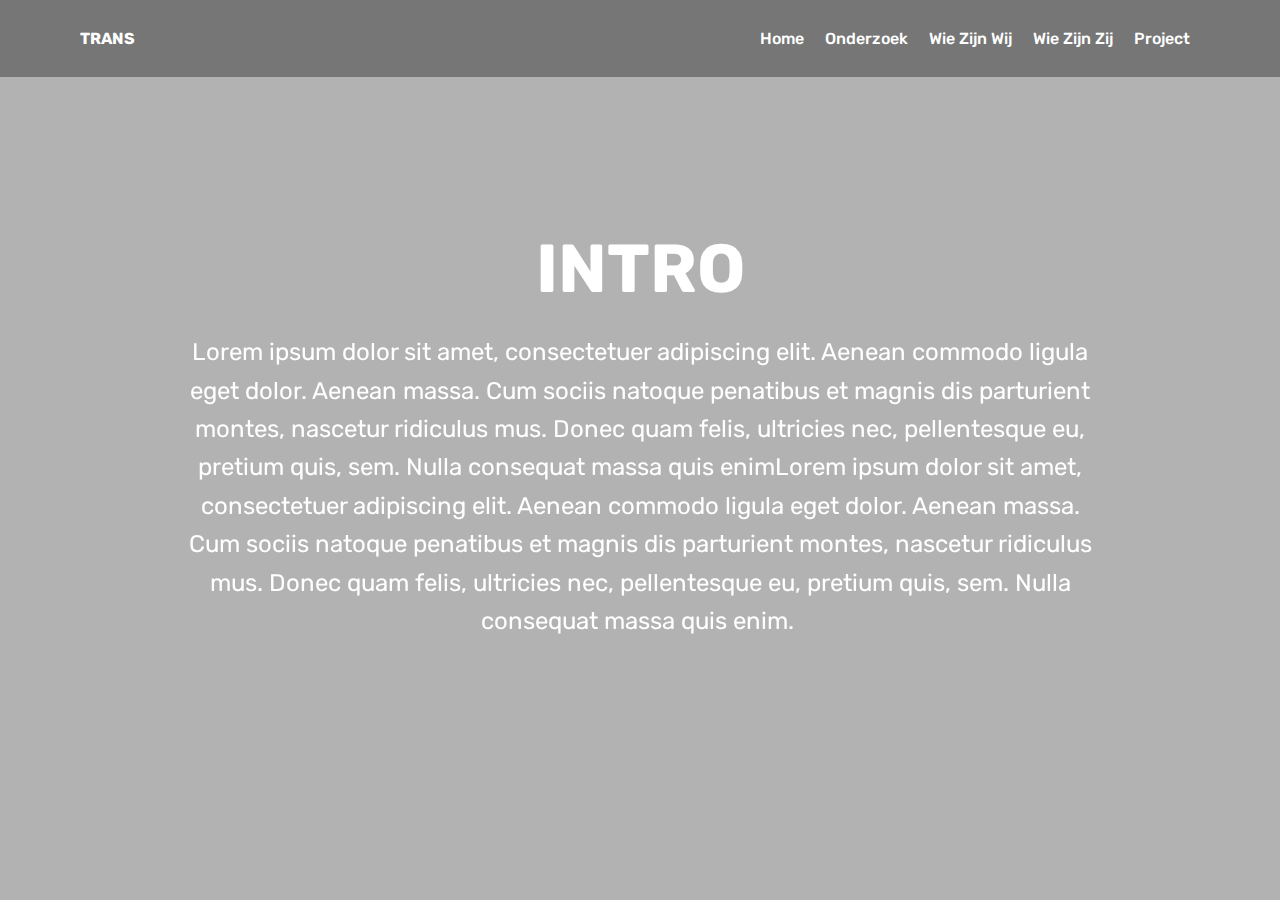
<file: index.html>
<!DOCTYPE html>
<html  >
<head>
  <!-- Site made with Mobirise Website Builder v4.11.6, https://mobirise.com -->
  <meta charset="UTF-8">
  <meta http-equiv="X-UA-Compatible" content="IE=edge">
  <meta name="generator" content="Mobirise v4.11.6, mobirise.com">
  <meta name="viewport" content="width=device-width, initial-scale=1, minimum-scale=1">
  <link rel="shortcut icon" href="assets/images/logo2.png" type="image/x-icon">
  <meta name="description" content="">
  
  <title>Home</title>
  <link rel="stylesheet" href="assets/web/assets/mobirise-icons/mobirise-icons.css">
  <link rel="stylesheet" href="assets/bootstrap/css/bootstrap.min.css">
  <link rel="stylesheet" href="assets/bootstrap/css/bootstrap-grid.min.css">
  <link rel="stylesheet" href="assets/bootstrap/css/bootstrap-reboot.min.css">
  <link rel="stylesheet" href="assets/tether/tether.min.css">
  <link rel="stylesheet" href="assets/dropdown/css/style.css">
  <link rel="stylesheet" href="assets/theme/css/style.css">
  <link rel="preload" as="style" href="assets/mobirise/css/mbr-additional.css"><link rel="stylesheet" href="assets/mobirise/css/mbr-additional.css" type="text/css">
  
  
  
</head>
<body>
  <section class="menu cid-rKqiiyuUQb" once="menu" id="menu1-0">

    

    <nav class="navbar navbar-expand beta-menu navbar-dropdown align-items-center navbar-fixed-top navbar-toggleable-sm">
        <button class="navbar-toggler navbar-toggler-right" type="button" data-toggle="collapse" data-target="#navbarSupportedContent" aria-controls="navbarSupportedContent" aria-expanded="false" aria-label="Toggle navigation">
            <div class="hamburger">
                <span></span>
                <span></span>
                <span></span>
                <span></span>
            </div>
        </button>
        <div class="menu-logo">
            <div class="navbar-brand">
                
                <span class="navbar-caption-wrap"><a class="navbar-caption text-white display-4" href="index.html">
                        TRANS</a></span>
            </div>
        </div>
        <div class="collapse navbar-collapse" id="navbarSupportedContent">
            <ul class="navbar-nav nav-dropdown nav-right" data-app-modern-menu="true"><li class="nav-item">
                    <a class="nav-link link text-white display-4" href="https://mobirise.co">
                        
                        Home</a>
                </li><li class="nav-item"><a class="nav-link link text-white display-4" href="page1.html">
                        
                        Onderzoek</a></li><li class="nav-item"><a class="nav-link link text-white display-4" href="page2.html">
                        
                        Wie Zijn Wij</a></li><li class="nav-item"><a class="nav-link link text-white display-4" href="page3.html">
                        
                        Wie Zijn Zij</a></li><li class="nav-item"><a class="nav-link link text-white display-4" href="https://mobirise.co">
                        
                        Project</a></li></ul>
            
        </div>
    </nav>
</section>

<section class="engine"><a href="https://mobirise.info/d">free site maker</a></section><section class="header6 cid-rKqtfFQ2Km mbr-fullscreen" data-bg-video="https://vimeo.com/376144463" id="header6-o">

    

    <div class="mbr-overlay" style="opacity: 0.5; background-color: rgb(118, 118, 118);">
    </div>

    <div class="container">
        <div class="row justify-content-md-center">
            <div class="mbr-white col-md-10">
                <h1 class="mbr-section-title align-center mbr-bold pb-3 mbr-fonts-style display-1">
                    INTRO</h1>
                <p class="mbr-text align-center pb-3 mbr-fonts-style display-5">
                    Lorem ipsum dolor sit amet, consectetuer adipiscing elit. Aenean commodo ligula eget dolor. Aenean massa. Cum sociis natoque penatibus et magnis dis parturient montes, nascetur ridiculus mus. Donec quam felis, ultricies nec, pellentesque eu, pretium quis, sem. Nulla consequat massa quis enimLorem ipsum dolor sit amet, consectetuer adipiscing elit. Aenean commodo ligula eget dolor. Aenean massa. Cum sociis natoque penatibus et magnis dis parturient montes, nascetur ridiculus mus. Donec quam felis, ultricies nec, pellentesque eu, pretium quis, sem. Nulla consequat massa quis enim.&nbsp;</p>
                
            </div>
        </div>
    </div>

    
</section>


  <script src="assets/web/assets/jquery/jquery.min.js"></script>
  <script src="assets/popper/popper.min.js"></script>
  <script src="assets/bootstrap/js/bootstrap.min.js"></script>
  <script src="assets/tether/tether.min.js"></script>
  <script src="assets/dropdown/js/nav-dropdown.js"></script>
  <script src="assets/dropdown/js/navbar-dropdown.js"></script>
  <script src="assets/touchswipe/jquery.touch-swipe.min.js"></script>
  <script src="assets/ytplayer/jquery.mb.ytplayer.min.js"></script>
  <script src="assets/vimeoplayer/jquery.mb.vimeo_player.js"></script>
  <script src="assets/smoothscroll/smooth-scroll.js"></script>
  <script src="assets/theme/js/script.js"></script>
  
  
</body>
</html>
</file>
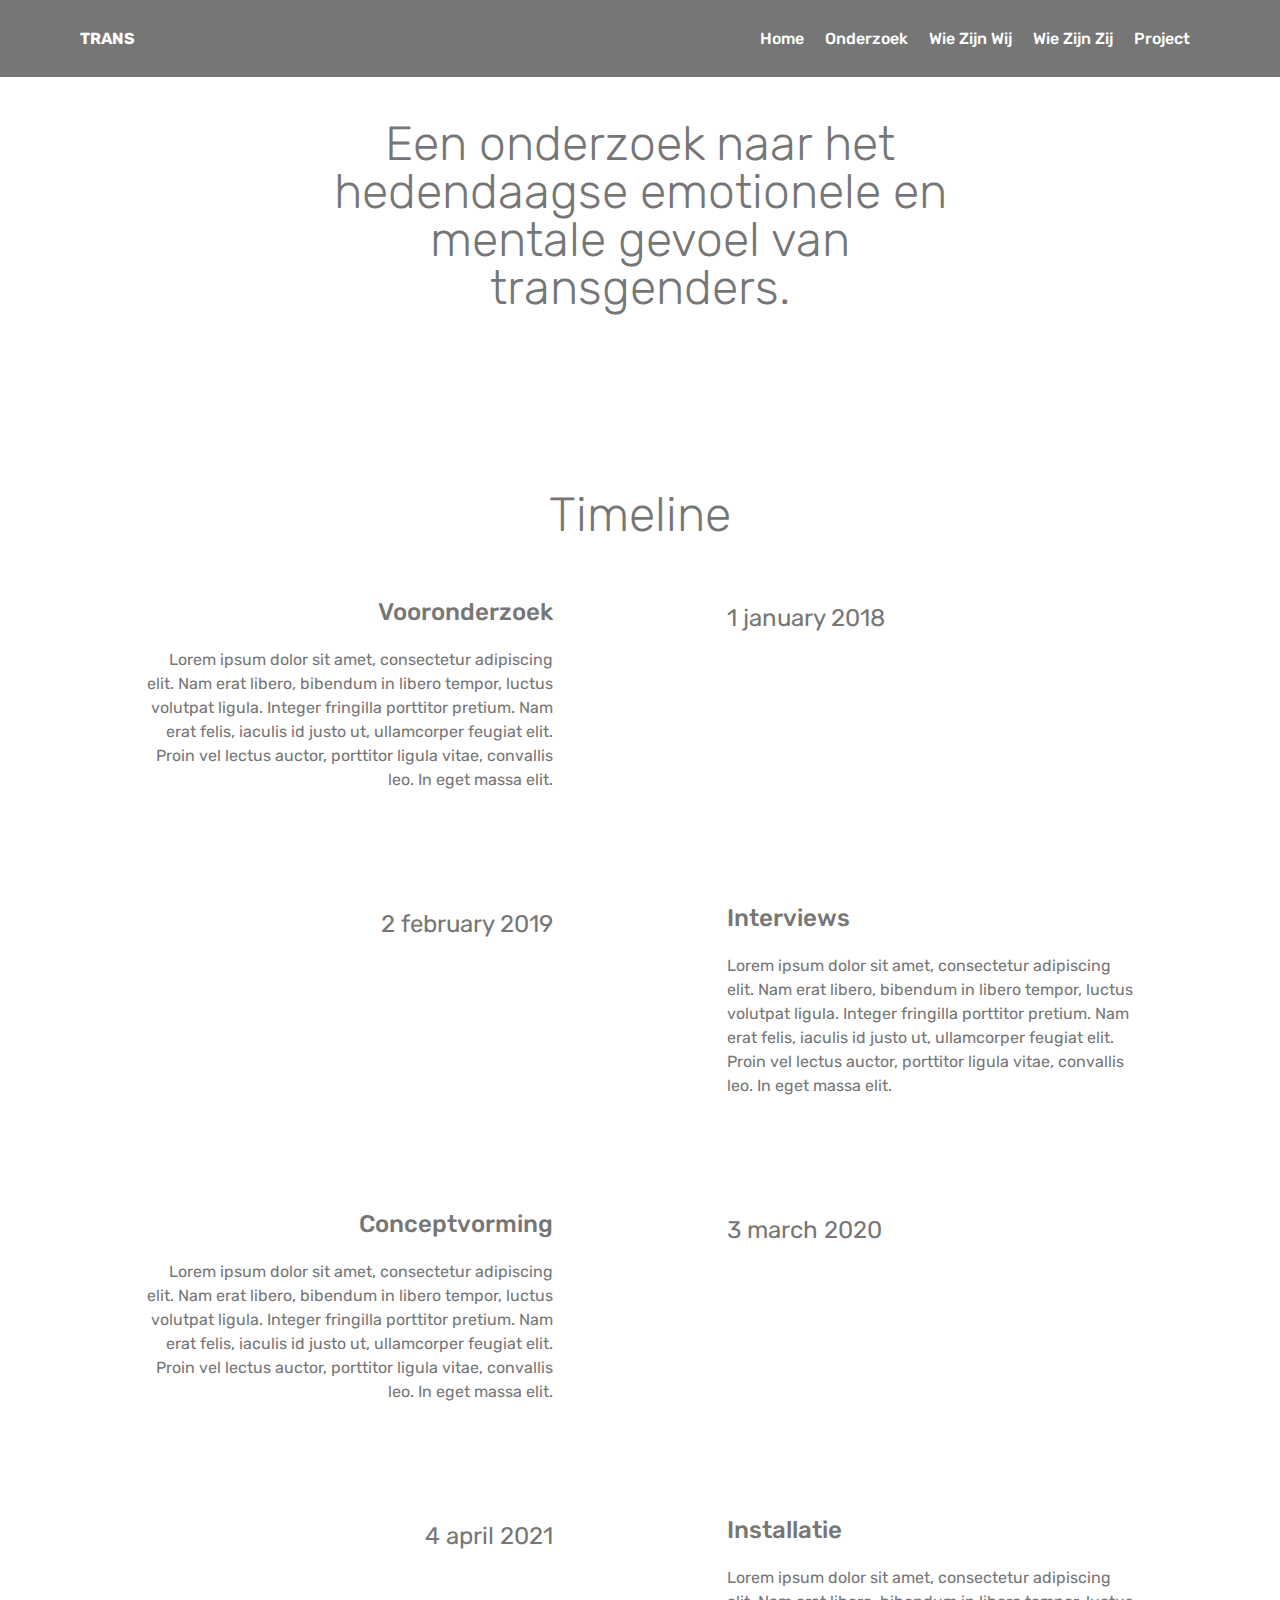
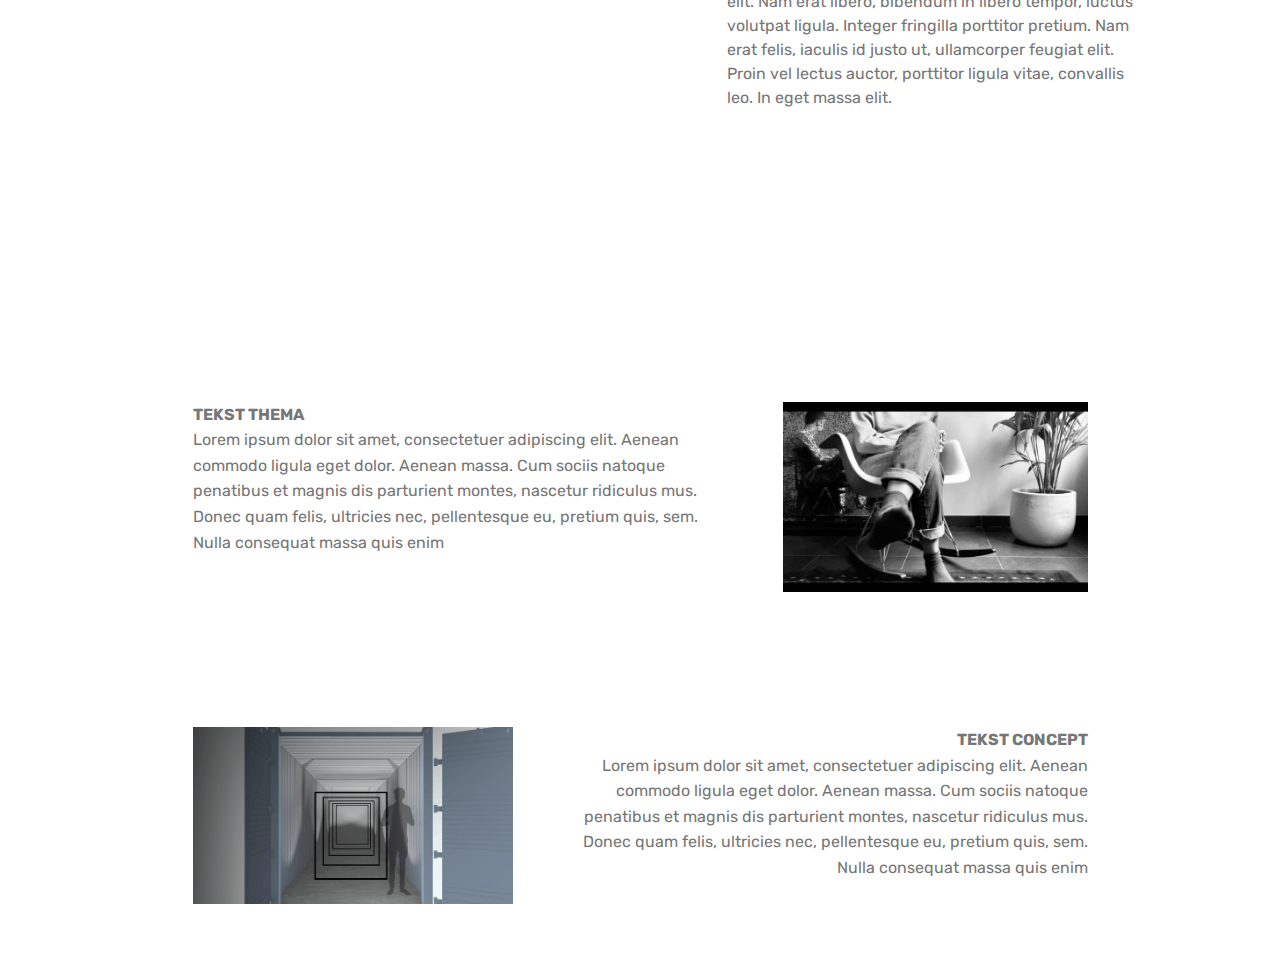
<file: page1.html>
<!DOCTYPE html>
<html  >
<head>
  <!-- Site made with Mobirise Website Builder v4.11.6, https://mobirise.com -->
  <meta charset="UTF-8">
  <meta http-equiv="X-UA-Compatible" content="IE=edge">
  <meta name="generator" content="Mobirise v4.11.6, mobirise.com">
  <meta name="viewport" content="width=device-width, initial-scale=1, minimum-scale=1">
  <link rel="shortcut icon" href="assets/images/logo2.png" type="image/x-icon">
  <meta name="description" content="Web Page Builder Description">
  
  <title>Page 1</title>
  <link rel="stylesheet" href="assets/web/assets/mobirise-icons/mobirise-icons.css">
  <link rel="stylesheet" href="assets/bootstrap/css/bootstrap.min.css">
  <link rel="stylesheet" href="assets/bootstrap/css/bootstrap-grid.min.css">
  <link rel="stylesheet" href="assets/bootstrap/css/bootstrap-reboot.min.css">
  <link rel="stylesheet" href="assets/tether/tether.min.css">
  <link rel="stylesheet" href="assets/dropdown/css/style.css">
  <link rel="stylesheet" href="assets/theme/css/style.css">
  <link rel="preload" as="style" href="assets/mobirise/css/mbr-additional.css"><link rel="stylesheet" href="assets/mobirise/css/mbr-additional.css" type="text/css">
  
  
  
</head>
<body>
  <section class="menu cid-rKqiiyuUQb" once="menu" id="menu1-2">

    

    <nav class="navbar navbar-expand beta-menu navbar-dropdown align-items-center navbar-toggleable-sm">
        <button class="navbar-toggler navbar-toggler-right" type="button" data-toggle="collapse" data-target="#navbarSupportedContent" aria-controls="navbarSupportedContent" aria-expanded="false" aria-label="Toggle navigation">
            <div class="hamburger">
                <span></span>
                <span></span>
                <span></span>
                <span></span>
            </div>
        </button>
        <div class="menu-logo">
            <div class="navbar-brand">
                
                <span class="navbar-caption-wrap"><a class="navbar-caption text-white display-4" href="index.html">
                        TRANS</a></span>
            </div>
        </div>
        <div class="collapse navbar-collapse" id="navbarSupportedContent">
            <ul class="navbar-nav nav-dropdown nav-right" data-app-modern-menu="true"><li class="nav-item">
                    <a class="nav-link link text-white display-4" href="index.html">
                        
                        Home</a>
                </li><li class="nav-item"><a class="nav-link link text-white display-4" href="page1.html">
                        
                        Onderzoek</a></li><li class="nav-item"><a class="nav-link link text-white display-4" href="page2.html">
                        
                        Wie Zijn Wij</a></li><li class="nav-item"><a class="nav-link link text-white display-4" href="page3.html">
                        
                        Wie Zijn Zij</a></li><li class="nav-item"><a class="nav-link link text-white display-4" href="page4.html">
                        
                        Project</a></li></ul>
            
        </div>
    </nav>
</section>

<section class="engine"><a href="https://mobirise.info/u">bootstrap website templates</a></section><section class="mbr-section content4 cid-rKqqR4GkEl" id="content4-n">

    

    <div class="container">
        <div class="media-container-row">
            <div class="title col-12 col-md-8">
                <h2 class="align-center pb-3 mbr-fonts-style display-2">
                    Een onderzoek naar het hedendaagse emotionele en mentale gevoel van transgenders.</h2>
                
                
            </div>
        </div>
    </div>
</section>

<section class="timeline1 cid-rKqqIIbl5b" id="timeline1-m">

    

    

    <div class="container align-center">
        <h2 class="mbr-section-title pb-3 mbr-fonts-style display-2">
            Timeline
        </h2>
        

        <div class="container timelines-container" mbri-timelines="">
            <!--1-->
            <div class="row timeline-element reverse separline">
                 <div class="timeline-date-panel col-xs-12 col-md-6  align-left">         
                    <div class="time-line-date-content">
                        <p class="mbr-timeline-date mbr-fonts-style display-5">
                            1 january 2018  
                        </p>
                    </div>
                </div>
           <span class="iconBackground"></span>
            <div class="col-xs-12 col-md-6 align-right">
                <div class="timeline-text-content">
                    <h4 class="mbr-timeline-title pb-3 mbr-fonts-style display-5">
                        Vooronderzoek</h4>
                    <p class="mbr-timeline-text mbr-fonts-style display-7">
                        Lorem ipsum dolor sit amet, consectetur adipiscing elit. Nam erat libero, bibendum in libero tempor, luctus volutpat ligula. Integer fringilla porttitor pretium. Nam erat felis, iaculis id justo ut, ullamcorper feugiat elit. Proin vel lectus auctor, porttitor ligula vitae, convallis leo. In eget massa elit.
                    </p>
                 </div>
            </div>
            </div>
            <!--2-->
            <div class="row timeline-element  separline">
                <div class="timeline-date-panel col-xs-12 col-md-6 align-right">
                    <div class="time-line-date-content">
                        <p class="mbr-timeline-date mbr-fonts-style display-5">
                            2 february 2019  
                        </p>
                    </div>
                </div>
                <span class="iconBackground"></span>
                <div class="col-xs-12 col-md-6 align-left ">
                    <div class="timeline-text-content">
                        <h4 class="mbr-timeline-title pb-3 mbr-fonts-style display-5">
                            Interviews</h4>
                        <p class="mbr-timeline-text mbr-fonts-style display-7">
                            Lorem ipsum dolor sit amet, consectetur adipiscing elit. Nam erat libero, bibendum in libero tempor, luctus volutpat ligula. Integer fringilla porttitor pretium. Nam erat felis, iaculis id justo ut, ullamcorper feugiat elit. Proin vel lectus auctor, porttitor ligula vitae, convallis leo. In eget massa elit.
                        </p>
                    </div>
                </div>
            </div>
            <!--3-->
            <div class="row timeline-element reverse separline">
                <div class="timeline-date-panel col-xs-12 col-md-6  align-left">
                    <div class="time-line-date-content">
                        <p class="mbr-timeline-date mbr-fonts-style display-5">
                            3 march 2020
                        </p>
                    </div>
                </div>
                <span class="iconBackground"></span>
                <div class="col-xs-12 col-md-6 align-right">
                    <div class="timeline-text-content">
                        <h4 class="mbr-timeline-title pb-3 mbr-fonts-style display-5">
                            Conceptvorming</h4>      
                        <p class="mbr-timeline-text mbr-fonts-style display-7">
                            Lorem ipsum dolor sit amet, consectetur adipiscing elit. Nam erat libero, bibendum in libero tempor, luctus volutpat ligula. Integer fringilla porttitor pretium. Nam erat felis, iaculis id justo ut, ullamcorper feugiat elit. Proin vel lectus auctor, porttitor ligula vitae, convallis leo. In eget massa elit.
                        </p>
                    </div>
                </div>
            </div>
            <!--4-->
            <div class="row timeline-element ">
                <div class="timeline-date-panel col-xs-12 col-md-6 align-right">
                    <div class="time-line-date-content">
                        <p class="mbr-timeline-date mbr-fonts-style display-5">
                            4 april 2021
                        </p>
                    </div>
                </div>
                <span class="iconBackground"></span>
                <div class="col-xs-12 col-md-6 align-left ">
                    <div class="timeline-text-content">
                        <h4 class="mbr-timeline-title pb-3 mbr-fonts-style display-5">
                            Installatie</h4>
                        <p class="mbr-timeline-text mbr-fonts-style display-7">
                            Lorem ipsum dolor sit amet, consectetur adipiscing elit. Nam erat libero, bibendum in libero tempor, luctus volutpat ligula. Integer fringilla porttitor pretium. Nam erat felis, iaculis id justo ut, ullamcorper feugiat elit. Proin vel lectus auctor, porttitor ligula vitae, convallis leo. In eget massa elit.
                        </p>
                    </div>
                </div>
            </div>
            <!--5-->
            
            <!--6-->
            
            <!--7-->
            
            <!--8-->
            
            <!--9-->
            
            <!--10-->
            
            <!--11-->
            
            <!--12-->
            
        </div>
    </div>
</section>

<section class="mbr-section content7 cid-rKqjbByDdu" id="content7-4">
          
    

    <div class="container">
        <div class="media-container-row">
            <div class="col-12 col-md-10">
                <div class="media-container-row">
                    <div class="media-content">
                        <div class="mbr-section-text">
                            <p class="mbr-text align-right mb-0 mbr-fonts-style display-7"><strong>TEKST THEMA</strong><br>Lorem ipsum dolor sit amet, consectetuer adipiscing elit. Aenean commodo ligula eget dolor. Aenean massa. Cum sociis natoque penatibus et magnis dis parturient montes, nascetur ridiculus mus. Donec quam felis, ultricies nec, pellentesque eu, pretium quis, sem. Nulla consequat massa quis enim</p>
                        </div>
                    </div>
                    <div class="mbr-figure" style="width: 65%;">
                     <img src="assets/images/screenshot-2019-12-05-at-12.50.06-694x434.png" alt="Mobirise" title="">  
                    </div>
                </div>
            </div>
        </div>
    </div>
</section>

<section class="mbr-section content7 cid-rKqjGm1nLJ" id="content7-5">
          
    

    <div class="container">
        <div class="media-container-row">
            <div class="col-12 col-md-10">
                <div class="media-container-row">
                    <div class="media-content">
                        <div class="mbr-section-text">
                            <p class="mbr-text align-right mb-0 mbr-fonts-style display-7"><strong>TEKST CONCEPT</strong><br>Lorem ipsum dolor sit amet, consectetuer adipiscing elit. Aenean commodo ligula eget dolor. Aenean massa. Cum sociis natoque penatibus et magnis dis parturient montes, nascetur ridiculus mus. Donec quam felis, ultricies nec, pellentesque eu, pretium quis, sem. Nulla consequat massa quis enim</p>
                        </div>
                    </div>
                    <div class="mbr-figure" style="width: 70%;">
                     <img src="assets/images/container-concept-694x382.png" alt="Mobirise" title="">  
                    </div>
                </div>
            </div>
        </div>
    </div>
</section>


  <script src="assets/web/assets/jquery/jquery.min.js"></script>
  <script src="assets/popper/popper.min.js"></script>
  <script src="assets/bootstrap/js/bootstrap.min.js"></script>
  <script src="assets/tether/tether.min.js"></script>
  <script src="assets/smoothscroll/smooth-scroll.js"></script>
  <script src="assets/dropdown/js/nav-dropdown.js"></script>
  <script src="assets/dropdown/js/navbar-dropdown.js"></script>
  <script src="assets/touchswipe/jquery.touch-swipe.min.js"></script>
  <script src="assets/theme/js/script.js"></script>
  
  
</body>
</html>
</file>
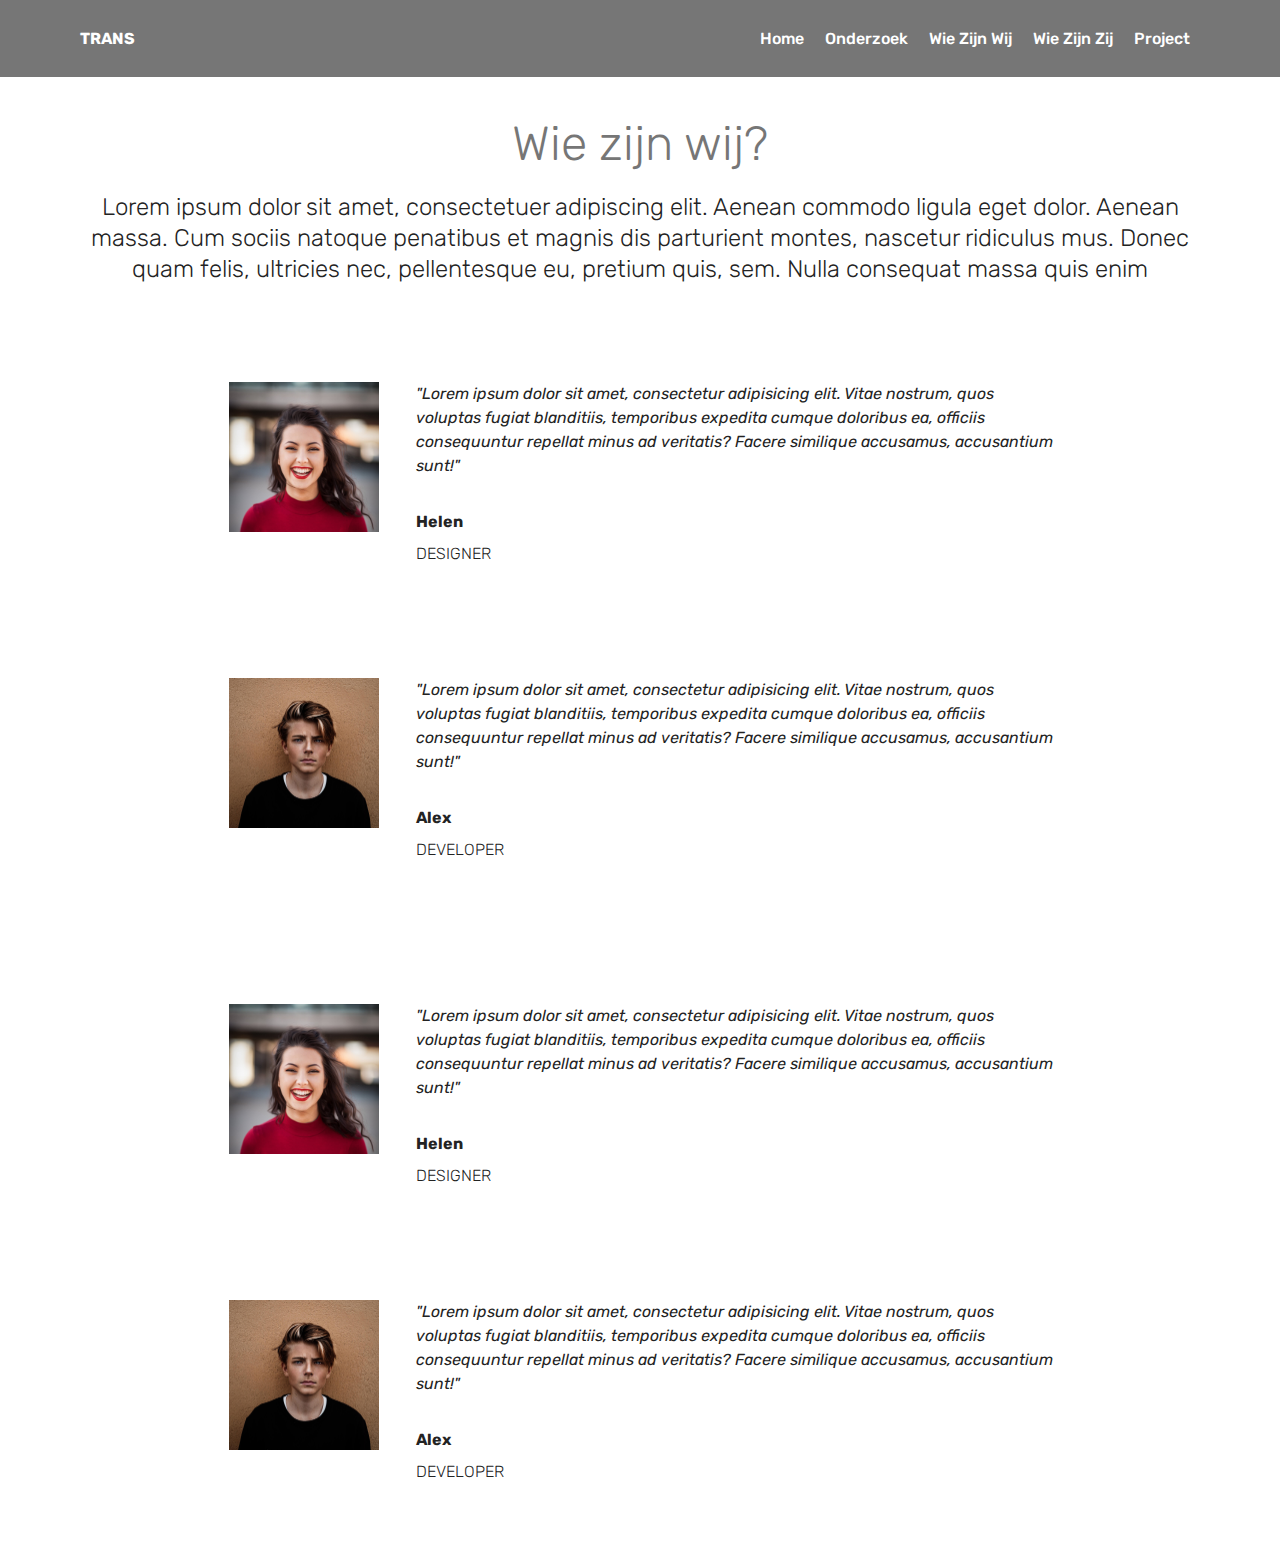
<file: page2.html>
<!DOCTYPE html>
<html  >
<head>
  <!-- Site made with Mobirise Website Builder v4.11.6, https://mobirise.com -->
  <meta charset="UTF-8">
  <meta http-equiv="X-UA-Compatible" content="IE=edge">
  <meta name="generator" content="Mobirise v4.11.6, mobirise.com">
  <meta name="viewport" content="width=device-width, initial-scale=1, minimum-scale=1">
  <link rel="shortcut icon" href="assets/images/logo2.png" type="image/x-icon">
  <meta name="description" content="Website Generator Description">
  
  <title>Page 2</title>
  <link rel="stylesheet" href="assets/web/assets/mobirise-icons/mobirise-icons.css">
  <link rel="stylesheet" href="assets/bootstrap/css/bootstrap.min.css">
  <link rel="stylesheet" href="assets/bootstrap/css/bootstrap-grid.min.css">
  <link rel="stylesheet" href="assets/bootstrap/css/bootstrap-reboot.min.css">
  <link rel="stylesheet" href="assets/tether/tether.min.css">
  <link rel="stylesheet" href="assets/dropdown/css/style.css">
  <link rel="stylesheet" href="assets/theme/css/style.css">
  <link rel="preload" as="style" href="assets/mobirise/css/mbr-additional.css"><link rel="stylesheet" href="assets/mobirise/css/mbr-additional.css" type="text/css">
  
  
  
</head>
<body>
  <section class="menu cid-rKqiiyuUQb" once="menu" id="menu1-8">

    

    <nav class="navbar navbar-expand beta-menu navbar-dropdown align-items-center navbar-toggleable-sm">
        <button class="navbar-toggler navbar-toggler-right" type="button" data-toggle="collapse" data-target="#navbarSupportedContent" aria-controls="navbarSupportedContent" aria-expanded="false" aria-label="Toggle navigation">
            <div class="hamburger">
                <span></span>
                <span></span>
                <span></span>
                <span></span>
            </div>
        </button>
        <div class="menu-logo">
            <div class="navbar-brand">
                
                <span class="navbar-caption-wrap"><a class="navbar-caption text-white display-4" href="index.html">
                        TRANS</a></span>
            </div>
        </div>
        <div class="collapse navbar-collapse" id="navbarSupportedContent">
            <ul class="navbar-nav nav-dropdown nav-right" data-app-modern-menu="true"><li class="nav-item">
                    <a class="nav-link link text-white display-4" href="index.html">
                        
                        Home</a>
                </li><li class="nav-item"><a class="nav-link link text-white display-4" href="page1.html">
                        
                        Onderzoek</a></li><li class="nav-item"><a class="nav-link link text-white display-4" href="page2.html">
                        
                        Wie Zijn Wij</a></li><li class="nav-item"><a class="nav-link link text-white display-4" href="page3.html">
                        
                        Wie Zijn Zij</a></li><li class="nav-item"><a class="nav-link link text-white display-4" href="page4.html">
                        
                        Project</a></li></ul>
            
        </div>
    </nav>
</section>

<section class="engine"><a href="https://mobirise.info/z">best free css templates</a></section><section class="testimonials4 cid-rKqoTwcCzQ" id="testimonials4-j">

  

  
  <div class="container">
    <h2 class="pb-3 mbr-fonts-style mbr-white align-center display-2">
        Wie zijn wij?</h2>
    <h3 class="mbr-section-subtitle mbr-light pb-3 mbr-fonts-style mbr-white align-center display-5">Lorem ipsum dolor sit amet, consectetuer adipiscing elit. Aenean commodo ligula eget dolor. Aenean massa. Cum sociis natoque penatibus et magnis dis parturient montes, nascetur ridiculus mus. Donec quam felis, ultricies nec, pellentesque eu, pretium quis, sem. Nulla consequat massa quis enim</h3>
    <div class="col-md-10 testimonials-container"> 
      

      
    <div class="testimonials-item">
        <div class="user row">
          <div class="col-lg-3 col-md-4">
            <div class="user_image">
              <img src="assets/images/face2.jpg">
            </div>
          </div>
          <div class="testimonials-caption col-lg-9 col-md-8">
            <div class="user_text ">
              <p class="mbr-fonts-style  display-7">
                 <em>"Lorem ipsum dolor sit amet, consectetur adipisicing elit. Vitae nostrum, quos voluptas fugiat blanditiis, temporibus expedita cumque doloribus ea, officiis consequuntur repellat minus ad veritatis? Facere similique accusamus, accusantium sunt!"</em>
              </p>
            </div>
            <div class="user_name mbr-bold mbr-fonts-style align-left pt-3 display-7">
                 Helen
            </div>
            <div class="user_desk mbr-light mbr-fonts-style align-left pt-2 display-7">
                 DESIGNER
            </div>
          </div>
        </div>
      </div><div class="testimonials-item">
        <div class="user row">
          <div class="col-lg-3 col-md-4">
            <div class="user_image">
              <img src="assets/images/face1.jpg">
            </div>
          </div>
          <div class="testimonials-caption col-lg-9 col-md-8">
            <div class="user_text">
              <p class="mbr-fonts-style  display-7">
                 <em>"Lorem ipsum dolor sit amet, consectetur adipisicing elit. Vitae nostrum, quos voluptas fugiat blanditiis, temporibus expedita cumque doloribus ea, officiis consequuntur repellat minus ad veritatis? Facere similique accusamus, accusantium sunt!"</em>
              </p>
            </div>
            <div class="user_name mbr-bold mbr-fonts-style align-left pt-3 display-7">
                 Alex
            </div>
            <div class="user_desk mbr-light mbr-fonts-style align-left pt-2 display-7">
                 DEVELOPER
            </div>
          </div>
        </div>
      </div></div>
  </div>
</section>

<section class="testimonials4 cid-rKqpc58DES" id="testimonials4-k">

  

  
  <div class="container">
    
    
    <div class="col-md-10 testimonials-container"> 
      

      
    <div class="testimonials-item">
        <div class="user row">
          <div class="col-lg-3 col-md-4">
            <div class="user_image">
              <img src="assets/images/face2.jpg">
            </div>
          </div>
          <div class="testimonials-caption col-lg-9 col-md-8">
            <div class="user_text ">
              <p class="mbr-fonts-style  display-7">
                 <em>"Lorem ipsum dolor sit amet, consectetur adipisicing elit. Vitae nostrum, quos voluptas fugiat blanditiis, temporibus expedita cumque doloribus ea, officiis consequuntur repellat minus ad veritatis? Facere similique accusamus, accusantium sunt!"</em>
              </p>
            </div>
            <div class="user_name mbr-bold mbr-fonts-style align-left pt-3 display-7">
                 Helen
            </div>
            <div class="user_desk mbr-light mbr-fonts-style align-left pt-2 display-7">
                 DESIGNER
            </div>
          </div>
        </div>
      </div><div class="testimonials-item">
        <div class="user row">
          <div class="col-lg-3 col-md-4">
            <div class="user_image">
              <img src="assets/images/face1.jpg">
            </div>
          </div>
          <div class="testimonials-caption col-lg-9 col-md-8">
            <div class="user_text">
              <p class="mbr-fonts-style  display-7">
                 <em>"Lorem ipsum dolor sit amet, consectetur adipisicing elit. Vitae nostrum, quos voluptas fugiat blanditiis, temporibus expedita cumque doloribus ea, officiis consequuntur repellat minus ad veritatis? Facere similique accusamus, accusantium sunt!"</em>
              </p>
            </div>
            <div class="user_name mbr-bold mbr-fonts-style align-left pt-3 display-7">
                 Alex
            </div>
            <div class="user_desk mbr-light mbr-fonts-style align-left pt-2 display-7">
                 DEVELOPER
            </div>
          </div>
        </div>
      </div></div>
  </div>
</section>


  <script src="assets/web/assets/jquery/jquery.min.js"></script>
  <script src="assets/popper/popper.min.js"></script>
  <script src="assets/bootstrap/js/bootstrap.min.js"></script>
  <script src="assets/tether/tether.min.js"></script>
  <script src="assets/smoothscroll/smooth-scroll.js"></script>
  <script src="assets/dropdown/js/nav-dropdown.js"></script>
  <script src="assets/dropdown/js/navbar-dropdown.js"></script>
  <script src="assets/touchswipe/jquery.touch-swipe.min.js"></script>
  <script src="assets/theme/js/script.js"></script>
  
  
</body>
</html>
</file>
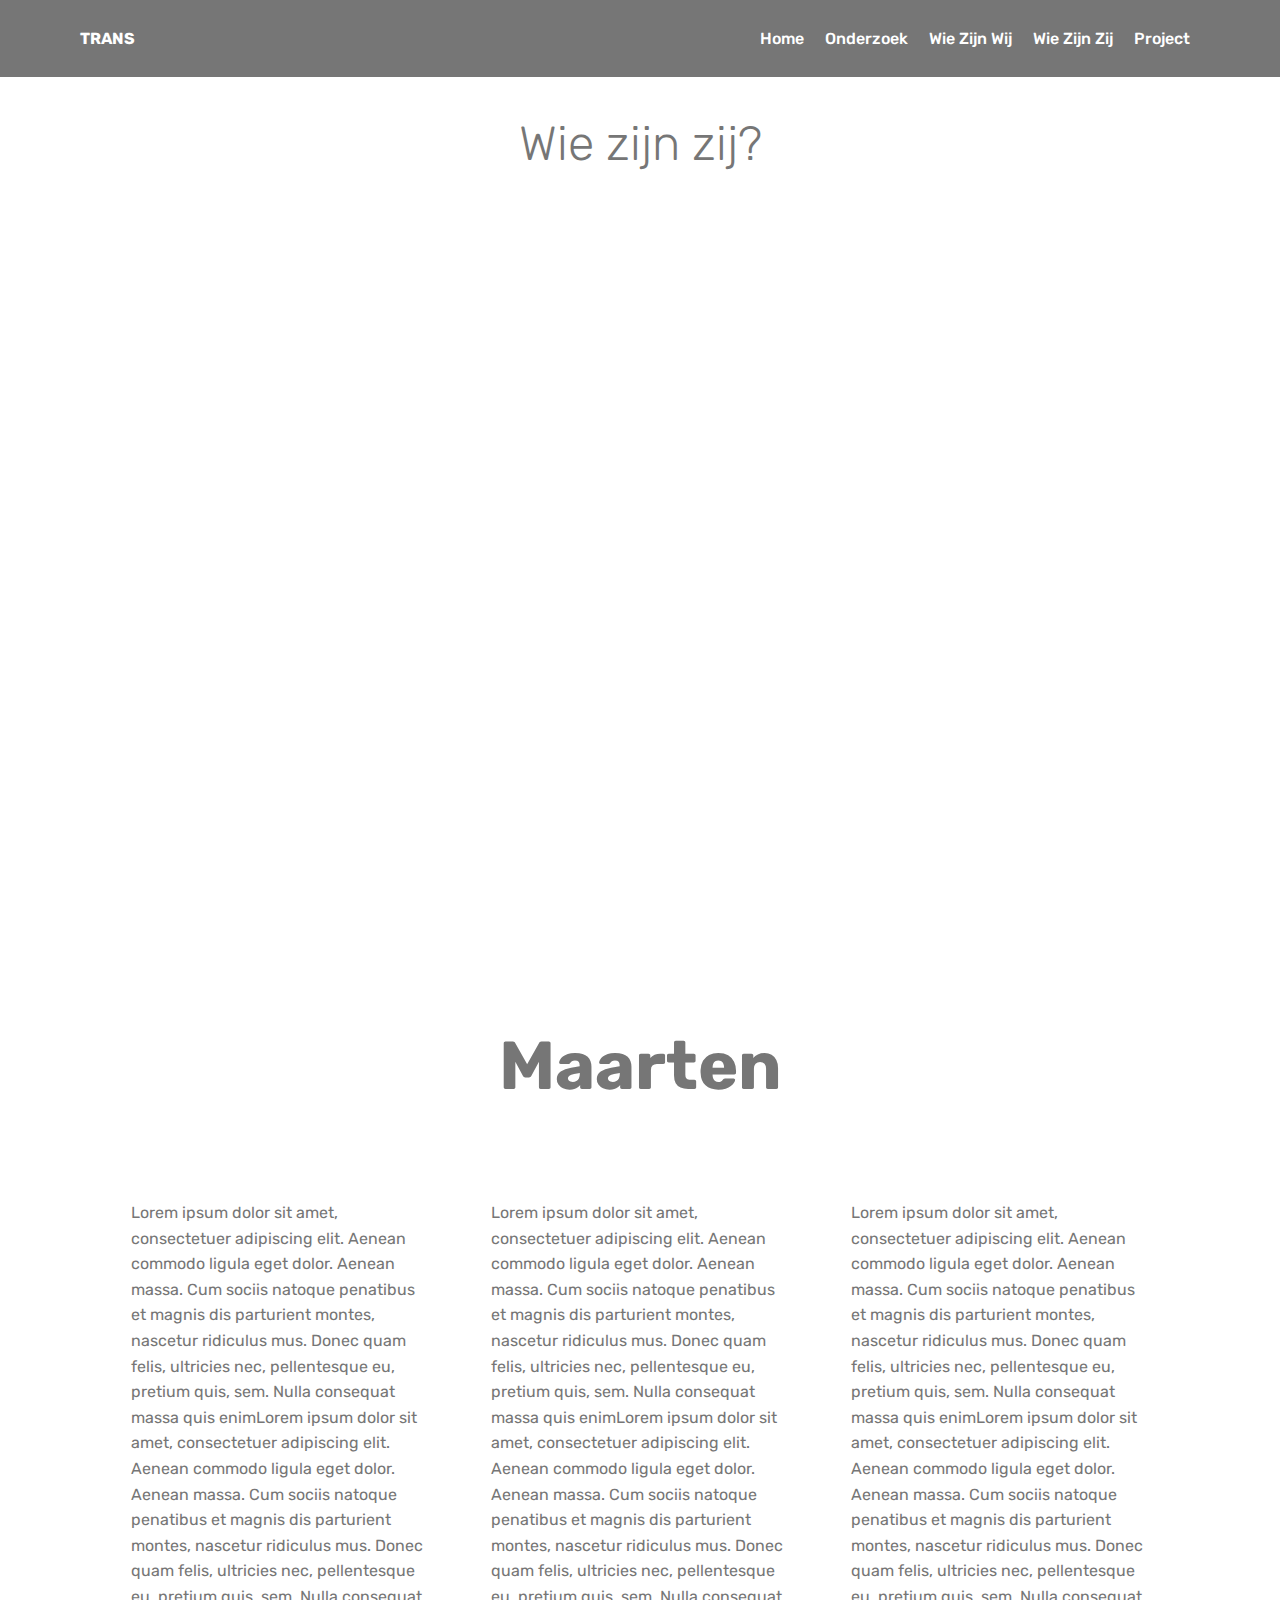
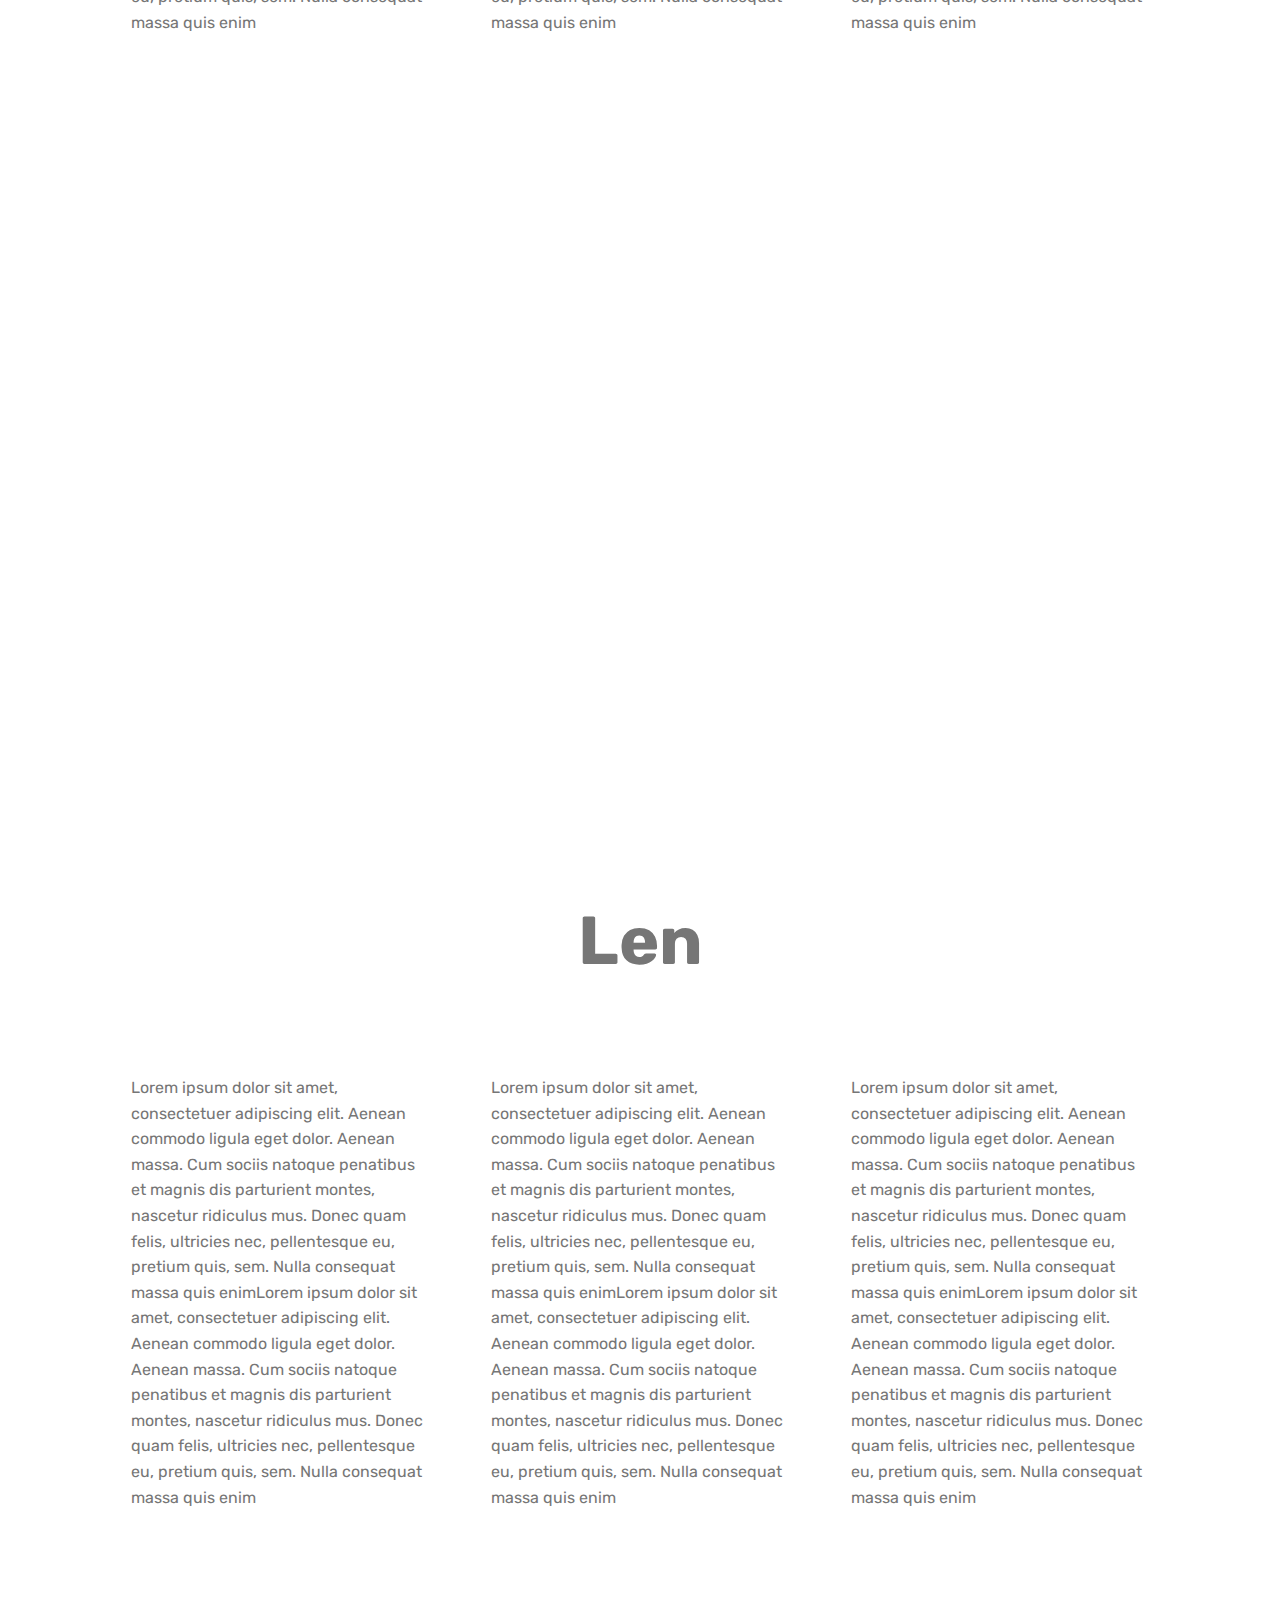
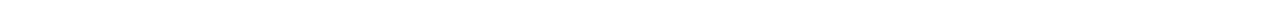
<file: page3.html>
<!DOCTYPE html>
<html  >
<head>
  <!-- Site made with Mobirise Website Builder v4.11.6, https://mobirise.com -->
  <meta charset="UTF-8">
  <meta http-equiv="X-UA-Compatible" content="IE=edge">
  <meta name="generator" content="Mobirise v4.11.6, mobirise.com">
  <meta name="viewport" content="width=device-width, initial-scale=1, minimum-scale=1">
  <link rel="shortcut icon" href="assets/images/logo2.png" type="image/x-icon">
  <meta name="description" content="Web Creator Description">
  
  <title>Page 3</title>
  <link rel="stylesheet" href="assets/web/assets/mobirise-icons/mobirise-icons.css">
  <link rel="stylesheet" href="assets/bootstrap/css/bootstrap.min.css">
  <link rel="stylesheet" href="assets/bootstrap/css/bootstrap-grid.min.css">
  <link rel="stylesheet" href="assets/bootstrap/css/bootstrap-reboot.min.css">
  <link rel="stylesheet" href="assets/tether/tether.min.css">
  <link rel="stylesheet" href="assets/dropdown/css/style.css">
  <link rel="stylesheet" href="assets/theme/css/style.css">
  <link rel="preload" as="style" href="assets/mobirise/css/mbr-additional.css"><link rel="stylesheet" href="assets/mobirise/css/mbr-additional.css" type="text/css">
  
  
  
</head>
<body>
  <section class="menu cid-rKqiiyuUQb" once="menu" id="menu1-a">

    

    <nav class="navbar navbar-expand beta-menu navbar-dropdown align-items-center navbar-toggleable-sm">
        <button class="navbar-toggler navbar-toggler-right" type="button" data-toggle="collapse" data-target="#navbarSupportedContent" aria-controls="navbarSupportedContent" aria-expanded="false" aria-label="Toggle navigation">
            <div class="hamburger">
                <span></span>
                <span></span>
                <span></span>
                <span></span>
            </div>
        </button>
        <div class="menu-logo">
            <div class="navbar-brand">
                
                <span class="navbar-caption-wrap"><a class="navbar-caption text-white display-4" href="index.html">
                        TRANS</a></span>
            </div>
        </div>
        <div class="collapse navbar-collapse" id="navbarSupportedContent">
            <ul class="navbar-nav nav-dropdown nav-right" data-app-modern-menu="true"><li class="nav-item">
                    <a class="nav-link link text-white display-4" href="index.html">
                        
                        Home</a>
                </li><li class="nav-item"><a class="nav-link link text-white display-4" href="page1.html">
                        
                        Onderzoek</a></li><li class="nav-item"><a class="nav-link link text-white display-4" href="page2.html">
                        
                        Wie Zijn Wij</a></li><li class="nav-item"><a class="nav-link link text-white display-4" href="page3.html">
                        
                        Wie Zijn Zij</a></li><li class="nav-item"><a class="nav-link link text-white display-4" href="page4.html">
                        
                        Project</a></li></ul>
            
        </div>
    </nav>
</section>

<section class="engine"><a href="https://mobirise.info/p">website templates free download</a></section><section class="mbr-section content4 cid-rKqpvFoD0n" id="content4-l">

    

    <div class="container">
        <div class="media-container-row">
            <div class="title col-12 col-md-8">
                <h2 class="align-center pb-3 mbr-fonts-style display-2">
                    Wie zijn zij?</h2>
                
                
            </div>
        </div>
    </div>
</section>

<section class="cid-rKqngocVC3" id="video2-b">

    
    
    <figure class="mbr-figure align-center">
        <div class="video-block" style="width: 100%;">
            <div><iframe class="mbr-embedded-video" src="https://www.youtube.com/embed/uNCr7NdOJgw?rel=0&amp;amp;showinfo=0&amp;autoplay=0&amp;loop=0" width="1280" height="720" frameborder="0" allowfullscreen></iframe></div>
        </div>
    </figure>
</section>

<section class="mbr-section content5 cid-rKqnCEZL7R" id="content5-h">

    

    

    <div class="container">
        <div class="media-container-row">
            <div class="title col-12 col-md-8">
                <h2 class="align-center mbr-bold mbr-white pb-3 mbr-fonts-style display-1">
                    Maarten</h2>
                
                
                
            </div>
        </div>
    </div>
</section>

<section class="mbr-section article content14 cid-rKqnmXxrxg" id="content14-e">
      
     

    <div class="container">
        <div class="media-container-row">
            <div class="row col-12 col-md-12">
                <div class="col-12 mbr-text mbr-fonts-style col-md-4 display-7">
                     <p class="p-3">Lorem ipsum dolor sit amet, consectetuer adipiscing elit. Aenean commodo ligula eget dolor. Aenean massa. Cum sociis natoque penatibus et magnis dis parturient montes, nascetur ridiculus mus. Donec quam felis, ultricies nec, pellentesque eu, pretium quis, sem. Nulla consequat massa quis enimLorem ipsum dolor sit amet, consectetuer adipiscing elit. Aenean commodo ligula eget dolor. Aenean massa. Cum sociis natoque penatibus et magnis dis parturient montes, nascetur ridiculus mus. Donec quam felis, ultricies nec, pellentesque eu, pretium quis, sem. Nulla consequat massa quis enim</p>
                </div>
                <div class="col-12 mbr-text mbr-fonts-style display-7 col-md-4">
                     <p class="p-3">Lorem ipsum dolor sit amet, consectetuer adipiscing elit. Aenean commodo ligula eget dolor. Aenean massa. Cum sociis natoque penatibus et magnis dis parturient montes, nascetur ridiculus mus. Donec quam felis, ultricies nec, pellentesque eu, pretium quis, sem. Nulla consequat massa quis enimLorem ipsum dolor sit amet, consectetuer adipiscing elit. Aenean commodo ligula eget dolor. Aenean massa. Cum sociis natoque penatibus et magnis dis parturient montes, nascetur ridiculus mus. Donec quam felis, ultricies nec, pellentesque eu, pretium quis, sem. Nulla consequat massa quis enim</p>
                </div>
                <div class="col-12 col-md-4 mbr-text mbr-fonts-style display-7">
                     <p class="p-3">Lorem ipsum dolor sit amet, consectetuer adipiscing elit. Aenean commodo ligula eget dolor. Aenean massa. Cum sociis natoque penatibus et magnis dis parturient montes, nascetur ridiculus mus. Donec quam felis, ultricies nec, pellentesque eu, pretium quis, sem. Nulla consequat massa quis enimLorem ipsum dolor sit amet, consectetuer adipiscing elit. Aenean commodo ligula eget dolor. Aenean massa. Cum sociis natoque penatibus et magnis dis parturient montes, nascetur ridiculus mus. Donec quam felis, ultricies nec, pellentesque eu, pretium quis, sem. Nulla consequat massa quis enim</p>
                </div>
            </div>
        </div>
    </div>
</section>

<section class="cid-rKqnjs32dq" id="video2-c">

    
    
    <figure class="mbr-figure align-center">
        <div class="video-block" style="width: 100%;">
            <div><iframe class="mbr-embedded-video" src="https://www.youtube.com/embed/uNCr7NdOJgw?rel=0&amp;amp;showinfo=0&amp;autoplay=0&amp;loop=0" width="1280" height="720" frameborder="0" allowfullscreen></iframe></div>
        </div>
    </figure>
</section>

<section class="mbr-section content5 cid-rKqnNLmIoW" id="content5-i">

    

    

    <div class="container">
        <div class="media-container-row">
            <div class="title col-12 col-md-8">
                <h2 class="align-center mbr-bold mbr-white pb-3 mbr-fonts-style display-1">
                    Len</h2>
                
                
                
            </div>
        </div>
    </div>
</section>

<section class="mbr-section article content14 cid-rKqnodZZng" id="content14-f">
      
     

    <div class="container">
        <div class="media-container-row">
            <div class="row col-12 col-md-12">
                <div class="col-12 mbr-text mbr-fonts-style col-md-4 display-7">
                     <p class="p-3"><span style="font-size: 1rem;">Lorem ipsum dolor sit amet, consectetuer adipiscing elit. Aenean commodo ligula eget dolor. Aenean massa. Cum sociis natoque penatibus et magnis dis parturient montes, nascetur ridiculus mus. Donec quam felis, ultricies nec, pellentesque eu, pretium quis, sem. Nulla consequat massa quis enimLorem ipsum dolor sit amet, consectetuer adipiscing elit. Aenean commodo ligula eget dolor. Aenean massa. Cum sociis natoque penatibus et magnis dis parturient montes, nascetur ridiculus mus. Donec quam felis, ultricies nec, pellentesque eu, pretium quis, sem. Nulla consequat massa quis enim</span><br></p>
                </div>
                <div class="col-12 mbr-text mbr-fonts-style display-7 col-md-4">
                     <p class="p-3">Lorem ipsum dolor sit amet, consectetuer adipiscing elit. Aenean commodo ligula eget dolor. Aenean massa. Cum sociis natoque penatibus et magnis dis parturient montes, nascetur ridiculus mus. Donec quam felis, ultricies nec, pellentesque eu, pretium quis, sem. Nulla consequat massa quis enimLorem ipsum dolor sit amet, consectetuer adipiscing elit. Aenean commodo ligula eget dolor. Aenean massa. Cum sociis natoque penatibus et magnis dis parturient montes, nascetur ridiculus mus. Donec quam felis, ultricies nec, pellentesque eu, pretium quis, sem. Nulla consequat massa quis enim</p>
                </div>
                <div class="col-12 col-md-4 mbr-text mbr-fonts-style display-7">
                     <p class="p-3">Lorem ipsum dolor sit amet, consectetuer adipiscing elit. Aenean commodo ligula eget dolor. Aenean massa. Cum sociis natoque penatibus et magnis dis parturient montes, nascetur ridiculus mus. Donec quam felis, ultricies nec, pellentesque eu, pretium quis, sem. Nulla consequat massa quis enimLorem ipsum dolor sit amet, consectetuer adipiscing elit. Aenean commodo ligula eget dolor. Aenean massa. Cum sociis natoque penatibus et magnis dis parturient montes, nascetur ridiculus mus. Donec quam felis, ultricies nec, pellentesque eu, pretium quis, sem. Nulla consequat massa quis enim</p>
                </div>
            </div>
        </div>
    </div>
</section>


  <script src="assets/web/assets/jquery/jquery.min.js"></script>
  <script src="assets/popper/popper.min.js"></script>
  <script src="assets/bootstrap/js/bootstrap.min.js"></script>
  <script src="assets/tether/tether.min.js"></script>
  <script src="assets/smoothscroll/smooth-scroll.js"></script>
  <script src="assets/dropdown/js/nav-dropdown.js"></script>
  <script src="assets/dropdown/js/navbar-dropdown.js"></script>
  <script src="assets/touchswipe/jquery.touch-swipe.min.js"></script>
  <script src="assets/theme/js/script.js"></script>
  
  
</body>
</html>
</file>
<file: assets/web/assets/mobirise-icons/mobirise-icons.css>
@font-face {
  font-family: 'MobiriseIcons';
  src:  url('mobirise-icons.eot?spat4u');
  src:  url('mobirise-icons.eot?spat4u#iefix') format('embedded-opentype'),
    url('mobirise-icons.ttf?spat4u') format('truetype'),
    url('mobirise-icons.woff?spat4u') format('woff'),
    url('mobirise-icons.svg?spat4u#MobiriseIcons') format('svg');
  font-weight: normal;
  font-style: normal;
  font-display: swap;
}

[class^="mbri-"], [class*=" mbri-"] {
  /* use !important to prevent issues with browser extensions that change fonts */
  font-family: MobiriseIcons !important;
  speak: none;
  font-style: normal;
  font-weight: normal;
  font-variant: normal;
  text-transform: none;
  line-height: 1;

  /* Better Font Rendering =========== */
  -webkit-font-smoothing: antialiased;
  -moz-osx-font-smoothing: grayscale;
}

.mbri-add-submenu:before {
  content: "\e900";
}
.mbri-alert:before {
  content: "\e901";
}
.mbri-align-center:before {
  content: "\e902";
}
.mbri-align-justify:before {
  content: "\e903";
}
.mbri-align-left:before {
  content: "\e904";
}
.mbri-align-right:before {
  content: "\e905";
}
.mbri-android:before {
  content: "\e906";
}
.mbri-apple:before {
  content: "\e907";
}
.mbri-arrow-down:before {
  content: "\e908";
}
.mbri-arrow-next:before {
  content: "\e909";
}
.mbri-arrow-prev:before {
  content: "\e90a";
}
.mbri-arrow-up:before {
  content: "\e90b";
}
.mbri-bold:before {
  content: "\e90c";
}
.mbri-bookmark:before {
  content: "\e90d";
}
.mbri-bootstrap:before {
  content: "\e90e";
}
.mbri-briefcase:before {
  content: "\e90f";
}
.mbri-browse:before {
  content: "\e910";
}
.mbri-bulleted-list:before {
  content: "\e911";
}
.mbri-calendar:before {
  content: "\e912";
}
.mbri-camera:before {
  content: "\e913";
}
.mbri-cart-add:before {
  content: "\e914";
}
.mbri-cart-full:before {
  content: "\e915";
}
.mbri-cash:before {
  content: "\e916";
}
.mbri-change-style:before {
  content: "\e917";
}
.mbri-chat:before {
  content: "\e918";
}
.mbri-clock:before {
  content: "\e919";
}
.mbri-close:before {
  content: "\e91a";
}
.mbri-cloud:before {
  content: "\e91b";
}
.mbri-code:before {
  content: "\e91c";
}
.mbri-contact-form:before {
  content: "\e91d";
}
.mbri-credit-card:before {
  content: "\e91e";
}
.mbri-cursor-click:before {
  content: "\e91f";
}
.mbri-cust-feedback:before {
  content: "\e920";
}
.mbri-database:before {
  content: "\e921";
}
.mbri-delivery:before {
  content: "\e922";
}
.mbri-desktop:before {
  content: "\e923";
}
.mbri-devices:before {
  content: "\e924";
}
.mbri-down:before {
  content: "\e925";
}
.mbri-download:before {
  content: "\e989";
}
.mbri-drag-n-drop:before {
  content: "\e927";
}
.mbri-drag-n-drop2:before {
  content: "\e928";
}
.mbri-edit:before {
  content: "\e929";
}
.mbri-edit2:before {
  content: "\e92a";
}
.mbri-error:before {
  content: "\e92b";
}
.mbri-extension:before {
  content: "\e92c";
}
.mbri-features:before {
  content: "\e92d";
}
.mbri-file:before {
  content: "\e92e";
}
.mbri-flag:before {
  content: "\e92f";
}
.mbri-folder:before {
  content: "\e930";
}
.mbri-gift:before {
  content: "\e931";
}
.mbri-github:before {
  content: "\e932";
}
.mbri-globe:before {
  content: "\e933";
}
.mbri-globe-2:before {
  content: "\e934";
}
.mbri-growing-chart:before {
  content: "\e935";
}
.mbri-hearth:before {
  content: "\e936";
}
.mbri-help:before {
  content: "\e937";
}
.mbri-home:before {
  content: "\e938";
}
.mbri-hot-cup:before {
  content: "\e939";
}
.mbri-idea:before {
  content: "\e93a";
}
.mbri-image-gallery:before {
  content: "\e93b";
}
.mbri-image-slider:before {
  content: "\e93c";
}
.mbri-info:before {
  content: "\e93d";
}
.mbri-italic:before {
  content: "\e93e";
}
.mbri-key:before {
  content: "\e93f";
}
.mbri-laptop:before {
  content: "\e940";
}
.mbri-layers:before {
  content: "\e941";
}
.mbri-left-right:before {
  content: "\e942";
}
.mbri-left:before {
  content: "\e943";
}
.mbri-letter:before {
  content: "\e944";
}
.mbri-like:before {
  content: "\e945";
}
.mbri-link:before {
  content: "\e946";
}
.mbri-lock:before {
  content: "\e947";
}
.mbri-login:before {
  content: "\e948";
}
.mbri-logout:before {
  content: "\e949";
}
.mbri-magic-stick:before {
  content: "\e94a";
}
.mbri-map-pin:before {
  content: "\e94b";
}
.mbri-menu:before {
  content: "\e94c";
}
.mbri-mobile:before {
  content: "\e94d";
}
.mbri-mobile2:before {
  content: "\e94e";
}
.mbri-mobirise:before {
  content: "\e94f";
}
.mbri-more-horizontal:before {
  content: "\e950";
}
.mbri-more-vertical:before {
  content: "\e951";
}
.mbri-music:before {
  content: "\e952";
}
.mbri-new-file:before {
  content: "\e953";
}
.mbri-numbered-list:before {
  content: "\e954";
}
.mbri-opened-folder:before {
  content: "\e955";
}
.mbri-pages:before {
  content: "\e956";
}
.mbri-paper-plane:before {
  content: "\e957";
}
.mbri-paperclip:before {
  content: "\e958";
}
.mbri-photo:before {
  content: "\e959";
}
.mbri-photos:before {
  content: "\e95a";
}
.mbri-pin:before {
  content: "\e95b";
}
.mbri-play:before {
  content: "\e95c";
}
.mbri-plus:before {
  content: "\e95d";
}
.mbri-preview:before {
  content: "\e95e";
}
.mbri-print:before {
  content: "\e95f";
}
.mbri-protect:before {
  content: "\e960";
}
.mbri-question:before {
  content: "\e961";
}
.mbri-quote-left:before {
  content: "\e962";
}
.mbri-quote-right:before {
  content: "\e963";
}
.mbri-refresh:before {
  content: "\e964";
}
.mbri-responsive:before {
  content: "\e965";
}
.mbri-right:before {
  content: "\e966";
}
.mbri-rocket:before {
  content: "\e967";
}
.mbri-sad-face:before {
  content: "\e968";
}
.mbri-sale:before {
  content: "\e969";
}
.mbri-save:before {
  content: "\e96a";
}
.mbri-search:before {
  content: "\e96b";
}
.mbri-setting:before {
  content: "\e96c";
}
.mbri-setting2:before {
  content: "\e96d";
}
.mbri-setting3:before {
  content: "\e96e";
}
.mbri-share:before {
  content: "\e96f";
}
.mbri-shopping-bag:before {
  content: "\e970";
}
.mbri-shopping-basket:before {
  content: "\e971";
}
.mbri-shopping-cart:before {
  content: "\e972";
}
.mbri-sites:before {
  content: "\e973";
}
.mbri-smile-face:before {
  content: "\e974";
}
.mbri-speed:before {
  content: "\e975";
}
.mbri-star:before {
  content: "\e976";
}
.mbri-success:before {
  content: "\e977";
}
.mbri-sun:before {
  content: "\e978";
}
.mbri-sun2:before {
  content: "\e979";
}
.mbri-tablet:before {
  content: "\e97a";
}
.mbri-tablet-vertical:before {
  content: "\e97b";
}
.mbri-target:before {
  content: "\e97c";
}
.mbri-timer:before {
  content: "\e97d";
}
.mbri-to-ftp:before {
  content: "\e97e";
}
.mbri-to-local-drive:before {
  content: "\e97f";
}
.mbri-touch-swipe:before {
  content: "\e980";
}
.mbri-touch:before {
  content: "\e981";
}
.mbri-trash:before {
  content: "\e982";
}
.mbri-underline:before {
  content: "\e983";
}
.mbri-unlink:before {
  content: "\e984";
}
.mbri-unlock:before {
  content: "\e985";
}
.mbri-up-down:before {
  content: "\e986";
}
.mbri-up:before {
  content: "\e987";
}
.mbri-update:before {
  content: "\e988";
}
.mbri-upload:before {
 content: "\e926"; 
}
.mbri-user:before {
  content: "\e98a";
}
.mbri-user2:before {
  content: "\e98b";
}
.mbri-users:before {
  content: "\e98c";
}
.mbri-video:before {
  content: "\e98d";
}
.mbri-video-play:before {
  content: "\e98e";
}
.mbri-watch:before {
  content: "\e98f";
}
.mbri-website-theme:before {
  content: "\e990";
}
.mbri-wifi:before {
  content: "\e991";
}
.mbri-windows:before {
  content: "\e992";
}
.mbri-zoom-out:before {
  content: "\e993";
}
.mbri-redo:before {
  content: "\e994";
}
.mbri-undo:before {
  content: "\e995";
}
</file>
<file: assets/dropdown/css/style.css>
.navbar-dropdown {
  left: 0;
  padding: 0;
  position: absolute;
  right: 0;
  top: 0;
  transition: all 0.45s ease;
  z-index: 1030;
  background: #282828; }
  .navbar-dropdown .navbar-logo {
    margin-right: 0.8rem;
    transition: margin 0.3s ease-in-out;
    vertical-align: middle; }
    .navbar-dropdown .navbar-logo img {
      height: 3.125rem;
      transition: all 0.3s ease-in-out; }
    .navbar-dropdown .navbar-logo.mbr-iconfont {
      font-size: 3.125rem;
      line-height: 3.125rem; }
  .navbar-dropdown .navbar-caption {
    font-weight: 700;
    white-space: normal;
    vertical-align: -4px;
    line-height: 3.125rem !important; }
    .navbar-dropdown .navbar-caption, .navbar-dropdown .navbar-caption:hover {
      color: inherit;
      text-decoration: none; }
  .navbar-dropdown .mbr-iconfont + .navbar-caption {
    vertical-align: -1px; }
  .navbar-dropdown.navbar-fixed-top {
    position: fixed; }
  .navbar-dropdown .navbar-brand span {
    vertical-align: -4px; }
  .navbar-dropdown.bg-color.transparent {
    background: none; }
  .navbar-dropdown.navbar-short .navbar-brand {
    padding: 0.625rem 0; }
    .navbar-dropdown.navbar-short .navbar-brand span {
      vertical-align: -1px; }
  .navbar-dropdown.navbar-short .navbar-caption {
    line-height: 2.375rem !important;
    vertical-align: -2px; }
  .navbar-dropdown.navbar-short .navbar-logo {
    margin-right: 0.5rem; }
    .navbar-dropdown.navbar-short .navbar-logo img {
      height: 2.375rem; }
    .navbar-dropdown.navbar-short .navbar-logo.mbr-iconfont {
      font-size: 2.375rem;
      line-height: 2.375rem; }
  .navbar-dropdown.navbar-short .mbr-table-cell {
    height: 3.625rem; }
  .navbar-dropdown .navbar-close {
    left: 0.6875rem;
    position: fixed;
    top: 0.75rem;
    z-index: 1000; }
  .navbar-dropdown .hamburger-icon {
    content: "";
    display: inline-block;
    vertical-align: middle;
    width: 16px;
    -webkit-box-shadow: 0 -6px 0 1px #282828,0 0 0 1px #282828,0 6px 0 1px #282828;
    -moz-box-shadow: 0 -6px 0 1px #282828,0 0 0 1px #282828,0 6px 0 1px #282828;
    box-shadow: 0 -6px 0 1px #282828,0 0 0 1px #282828,0 6px 0 1px #282828; }

.dropdown-menu .dropdown-toggle[data-toggle="dropdown-submenu"]::after {
  border-bottom: 0.35em solid transparent;
  border-left: 0.35em solid;
  border-right: 0;
  border-top: 0.35em solid transparent;
  margin-left: 0.3rem; }

.dropdown-menu .dropdown-item:focus {
  outline: 0; }

.nav-dropdown {
  font-size: 0.75rem;
  font-weight: 500;
  height: auto !important; }
  .nav-dropdown .nav-btn {
    padding-left: 1rem; }
  .nav-dropdown .link {
    margin: .667em 1.667em;
    font-weight: 500;
    padding: 0;
    transition: color .2s ease-in-out; }
    .nav-dropdown .link.dropdown-toggle {
      margin-right: 2.583em; }
      .nav-dropdown .link.dropdown-toggle::after {
        margin-left: .25rem;
        border-top: 0.35em solid;
        border-right: 0.35em solid transparent;
        border-left: 0.35em solid transparent;
        border-bottom: 0; }
      .nav-dropdown .link.dropdown-toggle[aria-expanded="true"] {
        margin: 0;
        padding: 0.667em 3.263em  0.667em 1.667em; }
  .nav-dropdown .link::after,
  .nav-dropdown .dropdown-item::after {
    color: inherit; }
  .nav-dropdown .btn {
    font-size: 0.75rem;
    font-weight: 700;
    letter-spacing: 0;
    margin-bottom: 0;
    padding-left: 1.25rem;
    padding-right: 1.25rem; }
  .nav-dropdown .dropdown-menu {
    border-radius: 0;
    border: 0;
    left: 0;
    margin: 0;
    padding-bottom: 1.25rem;
    padding-top: 1.25rem;
    position: relative; }
  .nav-dropdown .dropdown-submenu {
    margin-left: 0.125rem;
    top: 0; }
  .nav-dropdown .dropdown-item {
    font-weight: 500;
    line-height: 2;
    padding: 0.3846em 4.615em 0.3846em 1.5385em;
    position: relative;
    transition: color .2s ease-in-out, background-color .2s ease-in-out; }
    .nav-dropdown .dropdown-item::after {
      margin-top: -0.3077em;
      position: absolute;
      right: 1.1538em;
      top: 50%; }
    .nav-dropdown .dropdown-item:focus, .nav-dropdown .dropdown-item:hover {
      background: none; }

@media (max-width: 767px) {
  .nav-dropdown.navbar-toggleable-sm {
    bottom: 0;
    display: none;
    left: 0;
    overflow-x: hidden;
    position: fixed;
    top: 0;
    transform: translateX(-100%);
    -ms-transform: translateX(-100%);
    -webkit-transform: translateX(-100%);
    width: 18.75rem;
    z-index: 999; } }
.nav-dropdown.navbar-toggleable-xl {
  bottom: 0;
  display: none;
  left: 0;
  overflow-x: hidden;
  position: fixed;
  top: 0;
  transform: translateX(-100%);
  -ms-transform: translateX(-100%);
  -webkit-transform: translateX(-100%);
  width: 18.75rem;
  z-index: 999; }

.nav-dropdown-sm {
  display: block !important;
  overflow-x: hidden;
  overflow: auto;
  padding-top: 3.875rem; }
  .nav-dropdown-sm::after {
    content: "";
    display: block;
    height: 3rem;
    width: 100%; }
  .nav-dropdown-sm.collapse.in ~ .navbar-close {
    display: block !important; }
  .nav-dropdown-sm.collapsing, .nav-dropdown-sm.collapse.in {
    transform: translateX(0);
    -ms-transform: translateX(0);
    -webkit-transform: translateX(0);
    transition: all 0.25s ease-out;
    -webkit-transition: all 0.25s ease-out;
    background: #282828; }
  .nav-dropdown-sm.collapsing[aria-expanded="false"] {
    transform: translateX(-100%);
    -ms-transform: translateX(-100%);
    -webkit-transform: translateX(-100%); }
  .nav-dropdown-sm .nav-item {
    display: block;
    margin-left: 0 !important;
    padding-left: 0; }
  .nav-dropdown-sm .link,
  .nav-dropdown-sm .dropdown-item {
    border-top: 1px dotted rgba(255, 255, 255, 0.1);
    font-size: 0.8125rem;
    line-height: 1.6;
    margin: 0 !important;
    padding: 0.875rem 2.4rem 0.875rem 1.5625rem !important;
    position: relative;
    white-space: normal; }
    .nav-dropdown-sm .link:focus, .nav-dropdown-sm .link:hover,
    .nav-dropdown-sm .dropdown-item:focus,
    .nav-dropdown-sm .dropdown-item:hover {
      background: rgba(0, 0, 0, 0.2) !important;
      color: #c0a375; }
  .nav-dropdown-sm .nav-btn {
    position: relative;
    padding: 1.5625rem 1.5625rem 0 1.5625rem; }
    .nav-dropdown-sm .nav-btn::before {
      border-top: 1px dotted rgba(255, 255, 255, 0.1);
      content: "";
      left: 0;
      position: absolute;
      top: 0;
      width: 100%; }
    .nav-dropdown-sm .nav-btn + .nav-btn {
      padding-top: 0.625rem; }
      .nav-dropdown-sm .nav-btn + .nav-btn::before {
        display: none; }
  .nav-dropdown-sm .btn {
    padding: 0.625rem 0; }
  .nav-dropdown-sm .dropdown-toggle[data-toggle="dropdown-submenu"]::after {
    margin-left: .25rem;
    border-top: 0.35em solid;
    border-right: 0.35em solid transparent;
    border-left: 0.35em solid transparent;
    border-bottom: 0; }
  .nav-dropdown-sm .dropdown-toggle[data-toggle="dropdown-submenu"][aria-expanded="true"]::after {
    border-top: 0;
    border-right: 0.35em solid transparent;
    border-left: 0.35em solid transparent;
    border-bottom: 0.35em solid; }
  .nav-dropdown-sm .dropdown-menu {
    margin: 0;
    padding: 0;
    position: relative;
    top: 0;
    left: 0;
    width: 100%;
    border: 0;
    float: none;
    border-radius: 0;
    background: none; }
  .nav-dropdown-sm .dropdown-submenu {
    left: 100%;
    margin-left: 0.125rem;
    margin-top: -1.25rem;
    top: 0; }

.navbar-toggleable-sm .nav-dropdown .dropdown-menu {
  position: absolute; }

.navbar-toggleable-sm .nav-dropdown .dropdown-submenu {
  left: 100%;
  margin-left: 0.125rem;
  margin-top: -1.25rem;
  top: 0; }

.navbar-toggleable-sm.opened .nav-dropdown .dropdown-menu {
  position: relative; }

.navbar-toggleable-sm.opened .nav-dropdown .dropdown-submenu {
  left: 0;
  margin-left: 00rem;
  margin-top: 0rem;
  top: 0; }

.is-builder .nav-dropdown.collapsing {
  transition: none !important; }

/*# sourceMappingURL=style.css.map */
</file>
<file: assets/theme/css/style.css>
.engine {
	position: absolute;
	text-indent: -2400px;
	text-align: center;
	padding: 0;
	top: 0;
	left: -2400px;
}/*!
 * Mobirise v4 theme (https://mobirise.com/)
 * Copyright 2017 Mobirise
 */
section {
  background-color: #eeeeee; }

body {
  font-style: normal;
  line-height: 1.5; }

section,
.container,
.container-fluid {
  position: relative;
  word-wrap: break-word; }

a.mbr-iconfont:hover {
  text-decoration: none; }

.article .lead p,
.article .lead ul,
.article .lead ol,
.article .lead pre,
.article .lead blockquote {
  margin-bottom: 0; }

ul,
ol,
pre,
blockquote {
  margin-bottom: 2.3125rem; }

pre {
  background: #f4f4f4;
  padding: 10px 24px;
  white-space: pre-wrap; }

.inactive {
  -webkit-user-select: none;
  -moz-user-select: none;
  -ms-user-select: none;
  user-select: none;
  pointer-events: none;
  -webkit-user-drag: none;
  user-drag: none; }

.mbr-section__comments .row {
  justify-content: center;
  -webkit-justify-content: center; }

a {
  font-style: normal;
  font-weight: 400;
  cursor: pointer; }
  a, a:hover {
    text-decoration: none; }

figure {
  margin-bottom: 0; }

body {
  color: #232323; }

h1,
h2,
h3,
h4,
h5,
h6,
.h1,
.h2,
.h3,
.h4,
.h5,
.h6,
.display-1,
.display-2,
.display-3,
.display-4 {
  line-height: 1;
  word-break: break-word;
  word-wrap: break-word; }

.mbr-section-title {
  font-style: normal;
  line-height: 1.2; }

.mbr-section-subtitle {
  line-height: 1.3; }

.mbr-text {
  font-style: normal;
  line-height: 1.6; }

b,
strong {
  font-weight: bold; }

blockquote {
  padding: 10px 0 10px 20px;
  position: relative;
  border-left: 2px solid;
  border-color: #ff3366; }

input:-webkit-autofill, input:-webkit-autofill:hover, input:-webkit-autofill:focus, input:-webkit-autofill:active {
  transition-delay: 9999s;
  transition-property: background-color, color; }

textarea[type='hidden'] {
  display: none; }

body {
  position: relative; }

section {
  background-position: 50% 50%;
  background-repeat: no-repeat;
  background-size: cover; }
  section .mbr-background-video,
  section .mbr-background-video-preview {
    position: absolute;
    bottom: 0;
    left: 0;
    right: 0;
    top: 0; }

.hidden {
  visibility: hidden; }

.mbr-z-index20 {
  z-index: 20; }

/*! Base colors */
.mbr-white {
  color: #ffffff; }

.mbr-black {
  color: #000000; }

.mbr-bg-white {
  background-color: #ffffff; }

.mbr-bg-black {
  background-color: #000000; }

/*! Text-aligns */
.align-left {
  text-align: left; }

.align-center {
  text-align: center; }

.align-right {
  text-align: right; }

@media (max-width: 767px) {
  .align-left,
  .align-center,
  .align-right,
  .mbr-section-btn,
  .mbr-section-title {
    text-align: center; } }
/*! Font-weight  */
.mbr-light {
  font-weight: 300; }

.mbr-regular {
  font-weight: 400; }

.mbr-semibold {
  font-weight: 500; }

.mbr-bold {
  font-weight: 700; }

/*! Media  */
.media-size-item {
  -webkit-flex: 1 1 auto;
  -moz-flex: 1 1 auto;
  -ms-flex: 1 1 auto;
  -o-flex: 1 1 auto;
  flex: 1 1 auto; }

.media-content {
  -webkit-flex-basis: 100%;
  flex-basis: 100%; }

.media-container-row {
  display: -ms-flexbox;
  display: -webkit-flex;
  display: flex;
  -webkit-flex-direction: row;
  -ms-flex-direction: row;
  flex-direction: row;
  -webkit-flex-wrap: wrap;
  -ms-flex-wrap: wrap;
  flex-wrap: wrap;
  -webkit-justify-content: center;
  -ms-flex-pack: center;
  justify-content: center;
  -webkit-align-content: center;
  -ms-flex-line-pack: center;
  align-content: center;
  -webkit-align-items: start;
  -ms-flex-align: start;
  align-items: start; }
  .media-container-row .media-size-item {
    width: 400px; }

.media-container-column {
  display: -ms-flexbox;
  display: -webkit-flex;
  display: flex;
  -webkit-flex-direction: column;
  -ms-flex-direction: column;
  flex-direction: column;
  -webkit-flex-wrap: wrap;
  -ms-flex-wrap: wrap;
  flex-wrap: wrap;
  -webkit-justify-content: center;
  -ms-flex-pack: center;
  justify-content: center;
  -webkit-align-content: center;
  -ms-flex-line-pack: center;
  align-content: center;
  -webkit-align-items: stretch;
  -ms-flex-align: stretch;
  align-items: stretch; }
  .media-container-column > * {
    width: 100%; }

@media (min-width: 992px) {
  .media-container-row {
    -webkit-flex-wrap: nowrap;
    -ms-flex-wrap: nowrap;
    flex-wrap: nowrap; } }
figure {
  overflow: hidden; }

figure[mbr-media-size] {
  transition: width 0.1s; }

.mbr-figure img,
.mbr-figure iframe {
  display: block;
  width: 100%; }

.card {
  background-color: transparent;
  border: none; }

.card-box {
  width: 100%; }

.card-img {
  text-align: center;
  flex-shrink: 0;
  -webkit-flex-shrink: 0; }

.media {
  max-width: 100%;
  margin: 0 auto; }

.mbr-figure {
  -ms-flex-item-align: center;
  -ms-grid-row-align: center;
  -webkit-align-self: center;
  align-self: center; }

.media-container > div {
  max-width: 100%; }

.mbr-figure img,
.card-img img {
  width: 100%; }

@media (max-width: 991px) {
  .media-size-item {
    width: auto !important; }

  .media {
    width: auto; }

  .mbr-figure {
    width: 100% !important; } }
/*! Buttons */
.btn {
  font-weight: 500;
  border-width: 2px;
  font-style: normal;
  letter-spacing: 1px;
  margin: .4rem .8rem;
  white-space: normal;
  -webkit-transition: all .3s ease-in-out;
  -moz-transition: all .3s ease-in-out;
  transition: all .3s ease-in-out;
  display: inline-flex;
  align-items: center;
  justify-content: center;
  word-break: break-word;
  -webkit-align-items: center;
  -webkit-justify-content: center;
  display: -webkit-inline-flex; }

.btn-sm {
  font-weight: 500;
  letter-spacing: 1px;
  -webkit-transition: all .3s ease-in-out;
  -moz-transition: all .3s ease-in-out;
  transition: all .3s ease-in-out; }

.btn-md {
  font-weight: 500;
  letter-spacing: 1px;
  margin: .4rem .8rem !important;
  -webkit-transition: all .3s ease-in-out;
  -moz-transition: all .3s ease-in-out;
  transition: all .3s ease-in-out; }

.btn-lg {
  font-weight: 500;
  letter-spacing: 1px;
  margin: .4rem .8rem !important;
  -webkit-transition: all .3s ease-in-out;
  -moz-transition: all .3s ease-in-out;
  transition: all .3s ease-in-out; }

.mbr-section-btn {
  margin-left: -0.25rem;
  margin-right: -0.25rem;
  font-size: 0; }

nav .mbr-section-btn {
  margin-left: 0rem;
  margin-right: 0rem; }

.btn-form {
  border-radius: 0; }
  .btn-form:hover {
    cursor: pointer; }

/*! Btn icon margin */
.btn .mbr-iconfont,
.btn.btn-sm .mbr-iconfont {
  cursor: pointer;
  margin-right: 0.5rem; }

.btn.btn-md .mbr-iconfont,
.btn.btn-md .mbr-iconfont {
  margin-right: 0.8rem; }

.mbr-regular {
  font-weight: 400; }

.mbr-semibold {
  font-weight: 500; }

.mbr-bold {
  font-weight: 700; }

[type='submit'] {
  -webkit-appearance: none; }

/*! Full-screen */
.mbr-fullscreen .mbr-overlay {
  min-height: 100vh; }

.mbr-fullscreen {
  display: flex;
  display: -webkit-flex;
  display: -moz-flex;
  display: -ms-flex;
  display: -o-flex;
  align-items: center;
  -webkit-align-items: center;
  min-height: 100vh;
  padding-top: 3rem;
  padding-bottom: 3rem; }

/*! Map */
.map {
  height: 25rem;
  position: relative; }
  .map iframe {
    width: 100%;
    height: 100%; }

.mbr-overlay {
  background-color: #000;
  bottom: 0;
  left: 0;
  opacity: .5;
  position: absolute;
  right: 0;
  top: 0;
  z-index: 0;
  pointer-events: none; }

/* Form */
blockquote {
  font-style: italic;
  padding: 10px 0 10px 20px;
  font-size: 1.09rem;
  position: relative;
  border-width: 3px; }

.form-control {
  background-color: #f5f5f5;
  box-shadow: none;
  color: #565656;
  line-height: 1.43;
  min-height: 3.5em;
  padding: 1.07em .5em; }
  .form-control, .form-control:focus {
    border: 1px solid #e8e8e8; }
  .form-active .form-control:invalid {
    border-color: red; }

.form-control-label {
  position: relative;
  cursor: pointer;
  margin-bottom: .357em;
  padding: 0; }

.alert {
  color: #ffffff;
  border-radius: 0;
  border: 0;
  font-size: .875rem;
  line-height: 1.5;
  margin-bottom: 1.875rem;
  padding: 1.25rem;
  position: relative; }
  .alert.alert-form::after {
    background-color: inherit;
    bottom: -7px;
    content: "";
    display: block;
    height: 14px;
    left: 50%;
    margin-left: -7px;
    position: absolute;
    transform: rotate(45deg);
    width: 14px;
    -webkit-transform: rotate(45deg); }

.form-asterisk {
  font-family: initial;
  position: absolute;
  top: -2px;
  font-weight: normal; }

/*! Scroll to top arrow */
#scrollToTop a i:before {
  content: '';
  position: absolute;
  height: 40%;
  top: 25%;
  background: #fff;
  width: 2px;
  left: calc(50% - 1px); }
#scrollToTop a i:after {
  content: '';
  position: absolute;
  display: block;
  border-top: 2px solid #fff;
  border-right: 2px solid #fff;
  width: 40%;
  height: 40%;
  left: 30%;
  bottom: 30%;
  transform: rotate(135deg);
  -webkit-transform: rotate(135deg); }

.mbr-arrow-up {
  bottom: 25px;
  right: 90px;
  position: fixed;
  text-align: right;
  z-index: 5000;
  color: #ffffff;
  font-size: 32px;
  transform: rotate(180deg);
  -webkit-transform: rotate(180deg); }

.mbr-arrow-up a {
  background: rgba(0, 0, 0, 0.2);
  border-radius: 3px;
  color: #fff;
  display: inline-block;
  height: 60px;
  width: 60px;
  outline-style: none !important;
  position: relative;
  text-decoration: none;
  transition: all 0.3s ease-in-out;
  cursor: pointer;
  text-align: center; }
  .mbr-arrow-up a:hover {
    background-color: rgba(0, 0, 0, 0.4); }
  .mbr-arrow-up a i {
    line-height: 60px; }

.mbr-arrow-up-icon {
  display: block;
  color: #fff; }

.mbr-arrow-up-icon::before {
  content: '\203a';
  display: inline-block;
  font-family: serif;
  font-size: 32px;
  line-height: 1;
  font-style: normal;
  position: relative;
  top: 6px;
  left: -4px;
  -webkit-transform: rotate(-90deg);
  transform: rotate(-90deg); }

/*! Arrow Down */
.mbr-arrow {
  position: absolute;
  bottom: 45px;
  left: 50%;
  width: 60px;
  height: 60px;
  cursor: pointer;
  background-color: rgba(80, 80, 80, 0.5);
  border-radius: 50%;
  -webkit-transform: translateX(-50%);
  transform: translateX(-50%); }
  .mbr-arrow > a {
    display: inline-block;
    text-decoration: none;
    outline-style: none;
    -webkit-animation: arrowdown 1.7s ease-in-out infinite;
    animation: arrowdown 1.7s ease-in-out infinite; }
    .mbr-arrow > a > i {
      position: absolute;
      top: -2px;
      left: 15px;
      font-size: 2rem; }

@keyframes arrowdown {
  0% {
    transform: translateY(0px);
    -webkit-transform: translateY(0px); }
  50% {
    transform: translateY(-5px);
    -webkit-transform: translateY(-5px); }
  100% {
    transform: translateY(0px);
    -webkit-transform: translateY(0px); } }
@-webkit-keyframes arrowdown {
  0% {
    transform: translateY(0px);
    -webkit-transform: translateY(0px); }
  50% {
    transform: translateY(-5px);
    -webkit-transform: translateY(-5px); }
  100% {
    transform: translateY(0px);
    -webkit-transform: translateY(0px); } }
@media (max-width: 500px) {
  .mbr-arrow-up {
    left: 50%;
    right: auto;
    transform: translateX(-50%) rotate(180deg);
    -webkit-transform: translateX(-50%) rotate(180deg); } }
/*Gradients animation*/
@keyframes gradient-animation {
  from {
    background-position: 0% 100%;
    animation-timing-function: ease-in-out; }
  to {
    background-position: 100% 0%;
    animation-timing-function: ease-in-out; } }
@-webkit-keyframes gradient-animation {
  from {
    background-position: 0% 100%;
    animation-timing-function: ease-in-out; }
  to {
    background-position: 100% 0%;
    animation-timing-function: ease-in-out; } }
.bg-gradient {
  background-size: 200% 200%;
  animation: gradient-animation 5s infinite alternate;
  -webkit-animation: gradient-animation 5s infinite alternate; }

.menu .navbar-brand {
  display: -webkit-flex; }
  .menu .navbar-brand span {
    display: flex;
    display: -webkit-flex; }
  .menu .navbar-brand .navbar-caption-wrap {
    display: -webkit-flex; }
  .menu .navbar-brand .navbar-logo img {
    display: -webkit-flex; }
@media (min-width: 768px) and (max-width: 1023px) {
  .menu .navbar-toggleable-sm .navbar-nav {
    display: -webkit-box;
    display: -webkit-flex;
    display: -ms-flexbox; } }
@media (max-width: 1023px) {
  .menu .navbar-collapse {
    max-height: 93.5vh; }
    .menu .navbar-collapse.show {
      overflow: auto; } }
@media (min-width: 1024px) {
  .menu .navbar-nav.nav-dropdown {
    display: -webkit-flex; }
  .menu .navbar-toggleable-sm .navbar-collapse {
    display: -webkit-flex !important; }
  .menu .collapsed .navbar-collapse {
    max-height: 93.5vh; }
    .menu .collapsed .navbar-collapse.show {
      overflow: auto; } }
@media (max-width: 767px) {
  .menu .navbar-collapse {
    max-height: 80vh; } }

/* Others*/
.note-check a[data-value=Rubik] {
  font-style: normal; }

.mbr-arrow a {
  color: #ffffff; }

@media (max-width: 767px) {
  .mbr-arrow {
    display: none; } }
.navbar {
  display: -webkit-flex;
  -webkit-flex-wrap: wrap;
  -webkit-align-items: center;
  -webkit-justify-content: space-between; }

.navbar-collapse {
  -webkit-flex-basis: 100%;
  -webkit-flex-grow: 1;
  -webkit-align-items: center; }

.nav-dropdown .link {
  padding: 0.667em 1.667em !important;
  margin: 0 !important; }

.nav {
  display: -webkit-flex;
  -webkit-flex-wrap: wrap; }

.row {
  display: -webkit-flex;
  -webkit-flex-wrap: wrap; }

.justify-content-center {
  -webkit-justify-content: center; }

.form-inline {
  display: -webkit-flex;
  -webkit-flex-flow: row wrap;
  -webkit-align-items: center; }

.card-wrapper {
  -webkit-flex: 1; }

.carousel-control {
  z-index: 10;
  display: -webkit-flex;
  -webkit-align-items: center;
  -webkit-justify-content: center; }

.carousel-controls {
  display: -webkit-flex; }

.media {
  display: -webkit-flex; }

.form-group:focus {
  outline: none; }

.jq-selectbox__select {
  padding: 1.07em 0.5em;
  position: absolute;
  top: 0;
  left: 0;
  width: 100%; }

.jq-selectbox__dropdown {
  position: absolute;
  top: 100% !important;
  left: 0 !important;
  width: 100% !important; }

.jq-selectbox__trigger-arrow {
  transform: translateY(-50%); }

.jq-selectbox li {
  padding: 1.07em 0.5em; }

input[type='range'] {
  padding-left: 0 !important;
  padding-right: 0 !important; }

.modal-dialog,
.modal-content {
  height: 100%; }

.modal-dialog .carousel-inner {
  height: calc(100vh - 1.75rem); }
  @media (max-width: 575px) {
    .modal-dialog .carousel-inner {
      height: calc(100vh - 1rem); } }

.carousel-item {
  text-align: center; }

.carousel-item img {
  margin: auto; }

.navbar-toggler {
  -webkit-align-self: flex-start;
  -ms-flex-item-align: start;
  align-self: flex-start;
  padding: 0.25rem 0.75rem;
  font-size: 1.25rem;
  line-height: 1;
  background: transparent;
  border: 1px solid transparent;
  -webkit-border-radius: 0.25rem;
  border-radius: 0.25rem; }

.navbar-toggler:focus,
.navbar-toggler:hover {
  text-decoration: none; }

.navbar-toggler-icon {
  display: inline-block;
  width: 1.5em;
  height: 1.5em;
  vertical-align: middle;
  content: '';
  background: no-repeat center center;
  -webkit-background-size: 100% 100%;
  -o-background-size: 100% 100%;
  background-size: 100% 100%; }

.navbar-toggler-left {
  position: absolute;
  left: 1rem; }

.navbar-toggler-right {
  position: absolute;
  right: 1rem; }

@media (max-width: 575px) {
  .navbar-toggleable .navbar-nav .dropdown-menu {
    position: static;
    float: none; }

  .navbar-toggleable > .container {
    padding-right: 0;
    padding-left: 0; } }
@media (min-width: 576px) {
  .navbar-toggleable {
    -webkit-box-orient: horizontal;
    -webkit-box-direction: normal;
    -webkit-flex-direction: row;
    -ms-flex-direction: row;
    flex-direction: row;
    -webkit-flex-wrap: nowrap;
    -ms-flex-wrap: nowrap;
    flex-wrap: nowrap;
    -webkit-box-align: center;
    -webkit-align-items: center;
    -ms-flex-align: center;
    align-items: center; }

  .navbar-toggleable .navbar-nav {
    -webkit-box-orient: horizontal;
    -webkit-box-direction: normal;
    -webkit-flex-direction: row;
    -ms-flex-direction: row;
    flex-direction: row; }

  .navbar-toggleable .navbar-nav .nav-link {
    padding-right: 0.5rem;
    padding-left: 0.5rem; }

  .navbar-toggleable > .container {
    display: -webkit-box;
    display: -webkit-flex;
    display: -ms-flexbox;
    display: flex;
    -webkit-flex-wrap: nowrap;
    -ms-flex-wrap: nowrap;
    flex-wrap: nowrap;
    -webkit-box-align: center;
    -webkit-align-items: center;
    -ms-flex-align: center;
    align-items: center; }

  .navbar-toggleable .navbar-collapse {
    display: -webkit-box !important;
    display: -webkit-flex !important;
    display: -ms-flexbox !important;
    display: flex !important;
    width: 100%; }

  .navbar-toggleable .navbar-toggler {
    display: none; } }
@media (max-width: 767px) {
  .navbar-toggleable-sm .navbar-nav .dropdown-menu {
    position: static;
    float: none; }

  .navbar-toggleable-sm > .container {
    padding-right: 0;
    padding-left: 0; } }
@media (min-width: 768px) {
  .navbar-toggleable-sm {
    -webkit-box-orient: horizontal;
    -webkit-box-direction: normal;
    -webkit-flex-direction: row;
    -ms-flex-direction: row;
    flex-direction: row;
    -webkit-flex-wrap: nowrap;
    -ms-flex-wrap: nowrap;
    flex-wrap: nowrap;
    -webkit-box-align: center;
    -webkit-align-items: center;
    -ms-flex-align: center;
    align-items: center; }

  .navbar-toggleable-sm .navbar-nav {
    -webkit-box-orient: horizontal;
    -webkit-box-direction: normal;
    -webkit-flex-direction: row;
    -ms-flex-direction: row;
    flex-direction: row; }

  .navbar-toggleable-sm .navbar-nav .nav-link {
    padding-right: 0.5rem;
    padding-left: 0.5rem; }

  .navbar-toggleable-sm > .container {
    display: -webkit-box;
    display: -webkit-flex;
    display: -ms-flexbox;
    display: flex;
    -webkit-flex-wrap: nowrap;
    -ms-flex-wrap: nowrap;
    flex-wrap: nowrap;
    -webkit-box-align: center;
    -webkit-align-items: center;
    -ms-flex-align: center;
    align-items: center; }

  .navbar-toggleable-sm .navbar-collapse {
    display: none;
    width: 100%; }

  .navbar-toggleable-sm .navbar-toggler {
    display: none; } }
@media (max-width: 1023px) {
  .navbar-toggleable-md .navbar-nav .dropdown-menu {
    position: static;
    float: none; }

  .navbar-toggleable-md > .container {
    padding-right: 0;
    padding-left: 0; } }
@media (min-width: 1024px) {
  .navbar-toggleable-md {
    -webkit-box-orient: horizontal;
    -webkit-box-direction: normal;
    -webkit-flex-direction: row;
    -ms-flex-direction: row;
    flex-direction: row;
    -webkit-flex-wrap: nowrap;
    -ms-flex-wrap: nowrap;
    flex-wrap: nowrap;
    -webkit-box-align: center;
    -webkit-align-items: center;
    -ms-flex-align: center;
    align-items: center; }

  .navbar-toggleable-md .navbar-nav {
    -webkit-box-orient: horizontal;
    -webkit-box-direction: normal;
    -webkit-flex-direction: row;
    -ms-flex-direction: row;
    flex-direction: row; }

  .navbar-toggleable-md .navbar-nav .nav-link {
    padding-right: 0.5rem;
    padding-left: 0.5rem; }

  .navbar-toggleable-md > .container {
    display: -webkit-box;
    display: -webkit-flex;
    display: -ms-flexbox;
    display: flex;
    -webkit-flex-wrap: nowrap;
    -ms-flex-wrap: nowrap;
    flex-wrap: nowrap;
    -webkit-box-align: center;
    -webkit-align-items: center;
    -ms-flex-align: center;
    align-items: center; }

  .navbar-toggleable-md .navbar-collapse {
    display: -webkit-box !important;
    display: -webkit-flex !important;
    display: -ms-flexbox !important;
    display: flex !important;
    width: 100%; }

  .navbar-toggleable-md .navbar-toggler {
    display: none; } }
@media (max-width: 1199px) {
  .navbar-toggleable-lg .navbar-nav .dropdown-menu {
    position: static;
    float: none; }

  .navbar-toggleable-lg > .container {
    padding-right: 0;
    padding-left: 0; } }
@media (min-width: 1200px) {
  .navbar-toggleable-lg {
    -webkit-box-orient: horizontal;
    -webkit-box-direction: normal;
    -webkit-flex-direction: row;
    -ms-flex-direction: row;
    flex-direction: row;
    -webkit-flex-wrap: nowrap;
    -ms-flex-wrap: nowrap;
    flex-wrap: nowrap;
    -webkit-box-align: center;
    -webkit-align-items: center;
    -ms-flex-align: center;
    align-items: center; }

  .navbar-toggleable-lg .navbar-nav {
    -webkit-box-orient: horizontal;
    -webkit-box-direction: normal;
    -webkit-flex-direction: row;
    -ms-flex-direction: row;
    flex-direction: row; }

  .navbar-toggleable-lg .navbar-nav .nav-link {
    padding-right: 0.5rem;
    padding-left: 0.5rem; }

  .navbar-toggleable-lg > .container {
    display: -webkit-box;
    display: -webkit-flex;
    display: -ms-flexbox;
    display: flex;
    -webkit-flex-wrap: nowrap;
    -ms-flex-wrap: nowrap;
    flex-wrap: nowrap;
    -webkit-box-align: center;
    -webkit-align-items: center;
    -ms-flex-align: center;
    align-items: center; }

  .navbar-toggleable-lg .navbar-collapse {
    display: -webkit-box !important;
    display: -webkit-flex !important;
    display: -ms-flexbox !important;
    display: flex !important;
    width: 100%; }

  .navbar-toggleable-lg .navbar-toggler {
    display: none; } }
.navbar-toggleable-xl {
  -webkit-box-orient: horizontal;
  -webkit-box-direction: normal;
  -webkit-flex-direction: row;
  -ms-flex-direction: row;
  flex-direction: row;
  -webkit-flex-wrap: nowrap;
  -ms-flex-wrap: nowrap;
  flex-wrap: nowrap;
  -webkit-box-align: center;
  -webkit-align-items: center;
  -ms-flex-align: center;
  align-items: center; }

.navbar-toggleable-xl .navbar-nav .dropdown-menu {
  position: static;
  float: none; }

.navbar-toggleable-xl > .container {
  padding-right: 0;
  padding-left: 0; }

.navbar-toggleable-xl .navbar-nav {
  -webkit-box-orient: horizontal;
  -webkit-box-direction: normal;
  -webkit-flex-direction: row;
  -ms-flex-direction: row;
  flex-direction: row; }

.navbar-toggleable-xl .navbar-nav .nav-link {
  padding-right: 0.5rem;
  padding-left: 0.5rem; }

.navbar-toggleable-xl > .container {
  display: -webkit-box;
  display: -webkit-flex;
  display: -ms-flexbox;
  display: flex;
  -webkit-flex-wrap: nowrap;
  -ms-flex-wrap: nowrap;
  flex-wrap: nowrap;
  -webkit-box-align: center;
  -webkit-align-items: center;
  -ms-flex-align: center;
  align-items: center; }

.navbar-toggleable-xl .navbar-collapse {
  display: -webkit-box !important;
  display: -webkit-flex !important;
  display: -ms-flexbox !important;
  display: flex !important;
  width: 100%; }

.navbar-toggleable-xl .navbar-toggler {
  display: none; }

.card-img {
  width: auto; }

.menu .navbar.collapsed:not(.beta-menu) {
  flex-direction: column;
  -webkit-flex-direction: column; }

.carousel-item.active,
.carousel-item-next,
.carousel-item-prev {
  display: -webkit-box;
  display: -webkit-flex;
  display: -ms-flexbox;
  display: flex; }

.note-air-layout .dropup .dropdown-menu,
.note-air-layout .navbar-fixed-bottom .dropdown .dropdown-menu {
  bottom: initial !important; }

html,
body {
  height: auto;
  min-height: 100vh; }

.dropup .dropdown-toggle::after {
  display: none; }

/*# sourceMappingURL=style.css.map */
</file>
<file: assets/mobirise/css/mbr-additional.css>
@import url(https://fonts.googleapis.com/css?family=Rubik:300,300i,400,400i,500,500i,700,700i,900,900i&display=swap);





body {
  font-family: Rubik;
}
.display-1 {
  font-family: 'Rubik', sans-serif;
  font-size: 4.25rem;
  font-display: swap;
}
.display-1 > .mbr-iconfont {
  font-size: 6.8rem;
}
.display-2 {
  font-family: 'Rubik', sans-serif;
  font-size: 3rem;
  font-display: swap;
}
.display-2 > .mbr-iconfont {
  font-size: 4.8rem;
}
.display-4 {
  font-family: 'Rubik', sans-serif;
  font-size: 1rem;
  font-display: swap;
}
.display-4 > .mbr-iconfont {
  font-size: 1.6rem;
}
.display-5 {
  font-family: 'Rubik', sans-serif;
  font-size: 1.5rem;
  font-display: swap;
}
.display-5 > .mbr-iconfont {
  font-size: 2.4rem;
}
.display-7 {
  font-family: 'Rubik', sans-serif;
  font-size: 1rem;
  font-display: swap;
}
.display-7 > .mbr-iconfont {
  font-size: 1.6rem;
}
/* ---- Fluid typography for mobile devices ---- */
/* 1.4 - font scale ratio ( bootstrap == 1.42857 ) */
/* 100vw - current viewport width */
/* (48 - 20)  48 == 48rem == 768px, 20 == 20rem == 320px(minimal supported viewport) */
/* 0.65 - min scale variable, may vary */
@media (max-width: 768px) {
  .display-1 {
    font-size: 3.4rem;
    font-size: calc( 2.1374999999999997rem + (4.25 - 2.1374999999999997) * ((100vw - 20rem) / (48 - 20)));
    line-height: calc( 1.4 * (2.1374999999999997rem + (4.25 - 2.1374999999999997) * ((100vw - 20rem) / (48 - 20))));
  }
  .display-2 {
    font-size: 2.4rem;
    font-size: calc( 1.7rem + (3 - 1.7) * ((100vw - 20rem) / (48 - 20)));
    line-height: calc( 1.4 * (1.7rem + (3 - 1.7) * ((100vw - 20rem) / (48 - 20))));
  }
  .display-4 {
    font-size: 0.8rem;
    font-size: calc( 1rem + (1 - 1) * ((100vw - 20rem) / (48 - 20)));
    line-height: calc( 1.4 * (1rem + (1 - 1) * ((100vw - 20rem) / (48 - 20))));
  }
  .display-5 {
    font-size: 1.2rem;
    font-size: calc( 1.175rem + (1.5 - 1.175) * ((100vw - 20rem) / (48 - 20)));
    line-height: calc( 1.4 * (1.175rem + (1.5 - 1.175) * ((100vw - 20rem) / (48 - 20))));
  }
}
/* Buttons */
.btn {
  padding: 1rem 3rem;
  border-radius: 3px;
}
.btn-sm {
  padding: 0.6rem 1.5rem;
  border-radius: 3px;
}
.btn-md {
  padding: 1rem 3rem;
  border-radius: 3px;
}
.btn-lg {
  padding: 1.2rem 3.2rem;
  border-radius: 3px;
}
.bg-primary {
  background-color: #149dcc !important;
}
.bg-success {
  background-color: #f7ed4a !important;
}
.bg-info {
  background-color: #82786e !important;
}
.bg-warning {
  background-color: #879a9f !important;
}
.bg-danger {
  background-color: #b1a374 !important;
}
.btn-primary,
.btn-primary:active {
  background-color: #149dcc !important;
  border-color: #149dcc !important;
  color: #ffffff !important;
}
.btn-primary:hover,
.btn-primary:focus,
.btn-primary.focus,
.btn-primary.active {
  color: #ffffff !important;
  background-color: #0d6786 !important;
  border-color: #0d6786 !important;
}
.btn-primary.disabled,
.btn-primary:disabled {
  color: #ffffff !important;
  background-color: #0d6786 !important;
  border-color: #0d6786 !important;
}
.btn-secondary,
.btn-secondary:active {
  background-color: #ff3366 !important;
  border-color: #ff3366 !important;
  color: #ffffff !important;
}
.btn-secondary:hover,
.btn-secondary:focus,
.btn-secondary.focus,
.btn-secondary.active {
  color: #ffffff !important;
  background-color: #e50039 !important;
  border-color: #e50039 !important;
}
.btn-secondary.disabled,
.btn-secondary:disabled {
  color: #ffffff !important;
  background-color: #e50039 !important;
  border-color: #e50039 !important;
}
.btn-info,
.btn-info:active {
  background-color: #82786e !important;
  border-color: #82786e !important;
  color: #ffffff !important;
}
.btn-info:hover,
.btn-info:focus,
.btn-info.focus,
.btn-info.active {
  color: #ffffff !important;
  background-color: #59524b !important;
  border-color: #59524b !important;
}
.btn-info.disabled,
.btn-info:disabled {
  color: #ffffff !important;
  background-color: #59524b !important;
  border-color: #59524b !important;
}
.btn-success,
.btn-success:active {
  background-color: #f7ed4a !important;
  border-color: #f7ed4a !important;
  color: #3f3c03 !important;
}
.btn-success:hover,
.btn-success:focus,
.btn-success.focus,
.btn-success.active {
  color: #3f3c03 !important;
  background-color: #eadd0a !important;
  border-color: #eadd0a !important;
}
.btn-success.disabled,
.btn-success:disabled {
  color: #3f3c03 !important;
  background-color: #eadd0a !important;
  border-color: #eadd0a !important;
}
.btn-warning,
.btn-warning:active {
  background-color: #879a9f !important;
  border-color: #879a9f !important;
  color: #ffffff !important;
}
.btn-warning:hover,
.btn-warning:focus,
.btn-warning.focus,
.btn-warning.active {
  color: #ffffff !important;
  background-color: #617479 !important;
  border-color: #617479 !important;
}
.btn-warning.disabled,
.btn-warning:disabled {
  color: #ffffff !important;
  background-color: #617479 !important;
  border-color: #617479 !important;
}
.btn-danger,
.btn-danger:active {
  background-color: #b1a374 !important;
  border-color: #b1a374 !important;
  color: #ffffff !important;
}
.btn-danger:hover,
.btn-danger:focus,
.btn-danger.focus,
.btn-danger.active {
  color: #ffffff !important;
  background-color: #8b7d4e !important;
  border-color: #8b7d4e !important;
}
.btn-danger.disabled,
.btn-danger:disabled {
  color: #ffffff !important;
  background-color: #8b7d4e !important;
  border-color: #8b7d4e !important;
}
.btn-white {
  color: #333333 !important;
}
.btn-white,
.btn-white:active {
  background-color: #ffffff !important;
  border-color: #ffffff !important;
  color: #808080 !important;
}
.btn-white:hover,
.btn-white:focus,
.btn-white.focus,
.btn-white.active {
  color: #808080 !important;
  background-color: #d9d9d9 !important;
  border-color: #d9d9d9 !important;
}
.btn-white.disabled,
.btn-white:disabled {
  color: #808080 !important;
  background-color: #d9d9d9 !important;
  border-color: #d9d9d9 !important;
}
.btn-black,
.btn-black:active {
  background-color: #333333 !important;
  border-color: #333333 !important;
  color: #ffffff !important;
}
.btn-black:hover,
.btn-black:focus,
.btn-black.focus,
.btn-black.active {
  color: #ffffff !important;
  background-color: #0d0d0d !important;
  border-color: #0d0d0d !important;
}
.btn-black.disabled,
.btn-black:disabled {
  color: #ffffff !important;
  background-color: #0d0d0d !important;
  border-color: #0d0d0d !important;
}
.btn-primary-outline,
.btn-primary-outline:active {
  background: none;
  border-color: #0b566f;
  color: #0b566f;
}
.btn-primary-outline:hover,
.btn-primary-outline:focus,
.btn-primary-outline.focus,
.btn-primary-outline.active {
  color: #ffffff;
  background-color: #149dcc;
  border-color: #149dcc;
}
.btn-primary-outline.disabled,
.btn-primary-outline:disabled {
  color: #ffffff !important;
  background-color: #149dcc !important;
  border-color: #149dcc !important;
}
.btn-secondary-outline,
.btn-secondary-outline:active {
  background: none;
  border-color: #cc0033;
  color: #cc0033;
}
.btn-secondary-outline:hover,
.btn-secondary-outline:focus,
.btn-secondary-outline.focus,
.btn-secondary-outline.active {
  color: #ffffff;
  background-color: #ff3366;
  border-color: #ff3366;
}
.btn-secondary-outline.disabled,
.btn-secondary-outline:disabled {
  color: #ffffff !important;
  background-color: #ff3366 !important;
  border-color: #ff3366 !important;
}
.btn-info-outline,
.btn-info-outline:active {
  background: none;
  border-color: #4b453f;
  color: #4b453f;
}
.btn-info-outline:hover,
.btn-info-outline:focus,
.btn-info-outline.focus,
.btn-info-outline.active {
  color: #ffffff;
  background-color: #82786e;
  border-color: #82786e;
}
.btn-info-outline.disabled,
.btn-info-outline:disabled {
  color: #ffffff !important;
  background-color: #82786e !important;
  border-color: #82786e !important;
}
.btn-success-outline,
.btn-success-outline:active {
  background: none;
  border-color: #d2c609;
  color: #d2c609;
}
.btn-success-outline:hover,
.btn-success-outline:focus,
.btn-success-outline.focus,
.btn-success-outline.active {
  color: #3f3c03;
  background-color: #f7ed4a;
  border-color: #f7ed4a;
}
.btn-success-outline.disabled,
.btn-success-outline:disabled {
  color: #3f3c03 !important;
  background-color: #f7ed4a !important;
  border-color: #f7ed4a !important;
}
.btn-warning-outline,
.btn-warning-outline:active {
  background: none;
  border-color: #55666b;
  color: #55666b;
}
.btn-warning-outline:hover,
.btn-warning-outline:focus,
.btn-warning-outline.focus,
.btn-warning-outline.active {
  color: #ffffff;
  background-color: #879a9f;
  border-color: #879a9f;
}
.btn-warning-outline.disabled,
.btn-warning-outline:disabled {
  color: #ffffff !important;
  background-color: #879a9f !important;
  border-color: #879a9f !important;
}
.btn-danger-outline,
.btn-danger-outline:active {
  background: none;
  border-color: #7a6e45;
  color: #7a6e45;
}
.btn-danger-outline:hover,
.btn-danger-outline:focus,
.btn-danger-outline.focus,
.btn-danger-outline.active {
  color: #ffffff;
  background-color: #b1a374;
  border-color: #b1a374;
}
.btn-danger-outline.disabled,
.btn-danger-outline:disabled {
  color: #ffffff !important;
  background-color: #b1a374 !important;
  border-color: #b1a374 !important;
}
.btn-black-outline,
.btn-black-outline:active {
  background: none;
  border-color: #000000;
  color: #000000;
}
.btn-black-outline:hover,
.btn-black-outline:focus,
.btn-black-outline.focus,
.btn-black-outline.active {
  color: #ffffff;
  background-color: #333333;
  border-color: #333333;
}
.btn-black-outline.disabled,
.btn-black-outline:disabled {
  color: #ffffff !important;
  background-color: #333333 !important;
  border-color: #333333 !important;
}
.btn-white-outline,
.btn-white-outline:active,
.btn-white-outline.active {
  background: none;
  border-color: #ffffff;
  color: #ffffff;
}
.btn-white-outline:hover,
.btn-white-outline:focus,
.btn-white-outline.focus {
  color: #333333;
  background-color: #ffffff;
  border-color: #ffffff;
}
.text-primary {
  color: #149dcc !important;
}
.text-secondary {
  color: #ff3366 !important;
}
.text-success {
  color: #f7ed4a !important;
}
.text-info {
  color: #82786e !important;
}
.text-warning {
  color: #879a9f !important;
}
.text-danger {
  color: #b1a374 !important;
}
.text-white {
  color: #ffffff !important;
}
.text-black {
  color: #000000 !important;
}
a.text-primary:hover,
a.text-primary:focus {
  color: #0b566f !important;
}
a.text-secondary:hover,
a.text-secondary:focus {
  color: #cc0033 !important;
}
a.text-success:hover,
a.text-success:focus {
  color: #d2c609 !important;
}
a.text-info:hover,
a.text-info:focus {
  color: #4b453f !important;
}
a.text-warning:hover,
a.text-warning:focus {
  color: #55666b !important;
}
a.text-danger:hover,
a.text-danger:focus {
  color: #7a6e45 !important;
}
a.text-white:hover,
a.text-white:focus {
  color: #b3b3b3 !important;
}
a.text-black:hover,
a.text-black:focus {
  color: #4d4d4d !important;
}
.alert-success {
  background-color: #70c770;
}
.alert-info {
  background-color: #82786e;
}
.alert-warning {
  background-color: #879a9f;
}
.alert-danger {
  background-color: #b1a374;
}
.mbr-section-btn a.btn:not(.btn-form) {
  border-radius: 100px;
}
.mbr-section-btn a.btn:not(.btn-form):hover,
.mbr-section-btn a.btn:not(.btn-form):focus {
  box-shadow: none !important;
}
.mbr-section-btn a.btn:not(.btn-form):hover,
.mbr-section-btn a.btn:not(.btn-form):focus {
  box-shadow: 0 10px 40px 0 rgba(0, 0, 0, 0.2) !important;
  -webkit-box-shadow: 0 10px 40px 0 rgba(0, 0, 0, 0.2) !important;
}
.mbr-gallery-filter li a {
  border-radius: 100px !important;
}
.mbr-gallery-filter li.active .btn {
  background-color: #149dcc;
  border-color: #149dcc;
  color: #ffffff;
}
.mbr-gallery-filter li.active .btn:focus {
  box-shadow: none;
}
.nav-tabs .nav-link {
  border-radius: 100px !important;
}
a,
a:hover {
  color: #149dcc;
}
.mbr-plan-header.bg-primary .mbr-plan-subtitle,
.mbr-plan-header.bg-primary .mbr-plan-price-desc {
  color: #b4e6f8;
}
.mbr-plan-header.bg-success .mbr-plan-subtitle,
.mbr-plan-header.bg-success .mbr-plan-price-desc {
  color: #ffffff;
}
.mbr-plan-header.bg-info .mbr-plan-subtitle,
.mbr-plan-header.bg-info .mbr-plan-price-desc {
  color: #beb8b2;
}
.mbr-plan-header.bg-warning .mbr-plan-subtitle,
.mbr-plan-header.bg-warning .mbr-plan-price-desc {
  color: #ced6d8;
}
.mbr-plan-header.bg-danger .mbr-plan-subtitle,
.mbr-plan-header.bg-danger .mbr-plan-price-desc {
  color: #dfd9c6;
}
/* Scroll to top button*/
.scrollToTop_wraper {
  display: none;
}
.form-control {
  font-family: 'Rubik', sans-serif;
  font-size: 1rem;
  font-display: swap;
}
.form-control > .mbr-iconfont {
  font-size: 1.6rem;
}
blockquote {
  border-color: #149dcc;
}
/* Forms */
.mbr-form .btn {
  margin: .4rem 0;
}
.mbr-form .input-group-btn a.btn {
  border-radius: 100px !important;
}
.mbr-form .input-group-btn a.btn:hover {
  box-shadow: 0 10px 40px 0 rgba(0, 0, 0, 0.2);
}
.mbr-form .input-group-btn button[type="submit"] {
  border-radius: 100px !important;
  padding: 1rem 3rem;
}
.mbr-form .input-group-btn button[type="submit"]:hover {
  box-shadow: 0 10px 40px 0 rgba(0, 0, 0, 0.2);
}
.form2 .form-control {
  border-top-left-radius: 100px;
  border-bottom-left-radius: 100px;
}
.form2 .input-group-btn a.btn {
  border-top-left-radius: 0 !important;
  border-bottom-left-radius: 0 !important;
}
.form2 .input-group-btn button[type="submit"] {
  border-top-left-radius: 0 !important;
  border-bottom-left-radius: 0 !important;
}
.form3 input[type="email"] {
  border-radius: 100px !important;
}
@media (max-width: 349px) {
  .form2 input[type="email"] {
    border-radius: 100px !important;
  }
  .form2 .input-group-btn a.btn {
    border-radius: 100px !important;
  }
  .form2 .input-group-btn button[type="submit"] {
    border-radius: 100px !important;
  }
}
@media (max-width: 767px) {
  .btn {
    font-size: .75rem !important;
  }
  .btn .mbr-iconfont {
    font-size: 1rem !important;
  }
}
/* Footer */
.mbr-footer-content li::before,
.mbr-footer .mbr-contacts li::before {
  background: #149dcc;
}
.mbr-footer-content li a:hover,
.mbr-footer .mbr-contacts li a:hover {
  color: #149dcc;
}
.footer3 input[type="email"],
.footer4 input[type="email"] {
  border-radius: 100px !important;
}
.footer3 .input-group-btn a.btn,
.footer4 .input-group-btn a.btn {
  border-radius: 100px !important;
}
.footer3 .input-group-btn button[type="submit"],
.footer4 .input-group-btn button[type="submit"] {
  border-radius: 100px !important;
}
/* Headers*/
.header13 .form-inline input[type="email"],
.header14 .form-inline input[type="email"] {
  border-radius: 100px;
}
.header13 .form-inline input[type="text"],
.header14 .form-inline input[type="text"] {
  border-radius: 100px;
}
.header13 .form-inline input[type="tel"],
.header14 .form-inline input[type="tel"] {
  border-radius: 100px;
}
.header13 .form-inline a.btn,
.header14 .form-inline a.btn {
  border-radius: 100px;
}
.header13 .form-inline button,
.header14 .form-inline button {
  border-radius: 100px !important;
}
@media screen and (-ms-high-contrast: active), (-ms-high-contrast: none) {
  .card-wrapper {
    flex: auto !important;
  }
}
.jq-selectbox li:hover,
.jq-selectbox li.selected {
  background-color: #149dcc;
  color: #ffffff;
}
.jq-selectbox .jq-selectbox__trigger-arrow,
.jq-number__spin.minus:after,
.jq-number__spin.plus:after {
  transition: 0.4s;
  border-top-color: currentColor;
  border-bottom-color: currentColor;
}
.jq-selectbox:hover .jq-selectbox__trigger-arrow,
.jq-number__spin.minus:hover:after,
.jq-number__spin.plus:hover:after {
  border-top-color: #149dcc;
  border-bottom-color: #149dcc;
}
.xdsoft_datetimepicker .xdsoft_calendar td.xdsoft_default,
.xdsoft_datetimepicker .xdsoft_calendar td.xdsoft_current,
.xdsoft_datetimepicker .xdsoft_timepicker .xdsoft_time_box > div > div.xdsoft_current {
  color: #ffffff !important;
  background-color: #149dcc !important;
  box-shadow: none !important;
}
.xdsoft_datetimepicker .xdsoft_calendar td:hover,
.xdsoft_datetimepicker .xdsoft_timepicker .xdsoft_time_box > div > div:hover {
  color: #ffffff !important;
  background: #ff3366 !important;
  box-shadow: none !important;
}
.lazy-bg {
  background-image: none !important;
}
.lazy-placeholder:not(section),
.lazy-none {
  display: block;
  position: relative;
  padding-bottom: 56.25%;
}
iframe.lazy-placeholder,
.lazy-placeholder:after {
  content: '';
  position: absolute;
  width: 100px;
  height: 100px;
  background: transparent no-repeat center;
  background-size: contain;
  top: 50%;
  left: 50%;
  transform: translateX(-50%) translateY(-50%);
  background-image: url("data:image/svg+xml;charset=UTF-8,%3csvg width='32' height='32' viewBox='0 0 64 64' xmlns='http://www.w3.org/2000/svg' stroke='%23149dcc' %3e%3cg fill='none' fill-rule='evenodd'%3e%3cg transform='translate(16 16)' stroke-width='2'%3e%3ccircle stroke-opacity='.5' cx='16' cy='16' r='16'/%3e%3cpath d='M32 16c0-9.94-8.06-16-16-16'%3e%3canimateTransform attributeName='transform' type='rotate' from='0 16 16' to='360 16 16' dur='1s' repeatCount='indefinite'/%3e%3c/path%3e%3c/g%3e%3c/g%3e%3c/svg%3e");
}
section.lazy-placeholder:after {
  opacity: 0.3;
}
.cid-rL5I4QdtaI {
  padding-top: 90px;
  padding-bottom: 30px;
  background-color: #767676;
}
.cid-rL5I4QdtaI .line {
  background-color: #767676;
  color: #767676;
  align: center;
  height: 2px;
  margin: 0 auto;
}
.cid-rL5I4QdtaI .section-text {
  padding: 2rem 0;
}
.cid-rL5I4QdtaI .inner-container {
  margin: 0 auto;
}
@media (max-width: 768px) {
  .cid-rL5I4QdtaI .inner-container {
    width: 100% !important;
  }
}
.cid-rKqiiyuUQb .navbar {
  padding: .5rem 0;
  background: #767676;
  transition: none;
  min-height: 77px;
}
.cid-rKqiiyuUQb .navbar-dropdown.bg-color.transparent.opened {
  background: #767676;
}
.cid-rKqiiyuUQb a {
  font-style: normal;
}
.cid-rKqiiyuUQb .nav-item span {
  padding-right: 0.4em;
  line-height: 0.5em;
  vertical-align: text-bottom;
  position: relative;
  text-decoration: none;
}
.cid-rKqiiyuUQb .nav-item a {
  display: -webkit-flex;
  align-items: center;
  justify-content: center;
  padding: 0.7rem 0 !important;
  margin: 0rem .65rem !important;
  -webkit-align-items: center;
  -webkit-justify-content: center;
}
.cid-rKqiiyuUQb .nav-item:focus,
.cid-rKqiiyuUQb .nav-link:focus {
  outline: none;
}
.cid-rKqiiyuUQb .btn {
  padding: 0.4rem 1.5rem;
  display: -webkit-inline-flex;
  align-items: center;
  -webkit-align-items: center;
}
.cid-rKqiiyuUQb .btn .mbr-iconfont {
  font-size: 1.6rem;
}
.cid-rKqiiyuUQb .menu-logo {
  margin-right: auto;
}
.cid-rKqiiyuUQb .menu-logo .navbar-brand {
  display: flex;
  margin-left: 5rem;
  padding: 0;
  transition: padding .2s;
  min-height: 3.8rem;
  -webkit-align-items: center;
  align-items: center;
}
.cid-rKqiiyuUQb .menu-logo .navbar-brand .navbar-caption-wrap {
  display: flex;
  -webkit-align-items: center;
  align-items: center;
  word-break: break-word;
  min-width: 7rem;
  margin: .3rem 0;
}
.cid-rKqiiyuUQb .menu-logo .navbar-brand .navbar-caption-wrap .navbar-caption {
  line-height: 1.2rem !important;
  padding-right: 2rem;
}
.cid-rKqiiyuUQb .menu-logo .navbar-brand .navbar-logo {
  font-size: 4rem;
  transition: font-size 0.25s;
}
.cid-rKqiiyuUQb .menu-logo .navbar-brand .navbar-logo img {
  display: flex;
}
.cid-rKqiiyuUQb .menu-logo .navbar-brand .navbar-logo .mbr-iconfont {
  transition: font-size 0.25s;
}
.cid-rKqiiyuUQb .menu-logo .navbar-brand .navbar-logo a {
  display: inline-flex;
}
.cid-rKqiiyuUQb .navbar-toggleable-sm .navbar-collapse {
  justify-content: flex-end;
  -webkit-justify-content: flex-end;
  padding-right: 5rem;
  width: auto;
}
.cid-rKqiiyuUQb .navbar-toggleable-sm .navbar-collapse .navbar-nav {
  flex-wrap: wrap;
  -webkit-flex-wrap: wrap;
  padding-left: 0;
}
.cid-rKqiiyuUQb .navbar-toggleable-sm .navbar-collapse .navbar-nav .nav-item {
  -webkit-align-self: center;
  align-self: center;
}
.cid-rKqiiyuUQb .navbar-toggleable-sm .navbar-collapse .navbar-buttons {
  padding-left: 0;
  padding-bottom: 0;
}
.cid-rKqiiyuUQb .dropdown .dropdown-menu {
  background: #767676;
  display: none;
  position: absolute;
  min-width: 5rem;
  padding-top: 1.4rem;
  padding-bottom: 1.4rem;
  text-align: left;
}
.cid-rKqiiyuUQb .dropdown .dropdown-menu .dropdown-item {
  width: auto;
  padding: 0.235em 1.5385em 0.235em 1.5385em !important;
}
.cid-rKqiiyuUQb .dropdown .dropdown-menu .dropdown-item::after {
  right: 0.5rem;
}
.cid-rKqiiyuUQb .dropdown .dropdown-menu .dropdown-submenu {
  margin: 0;
}
.cid-rKqiiyuUQb .dropdown.open > .dropdown-menu {
  display: block;
}
.cid-rKqiiyuUQb .navbar-toggleable-sm.opened:after {
  position: absolute;
  width: 100vw;
  height: 100vh;
  content: '';
  background-color: rgba(0, 0, 0, 0.1);
  left: 0;
  bottom: 0;
  transform: translateY(100%);
  -webkit-transform: translateY(100%);
  z-index: 1000;
}
.cid-rKqiiyuUQb .navbar.navbar-short {
  min-height: 60px;
  transition: all .2s;
}
.cid-rKqiiyuUQb .navbar.navbar-short .navbar-toggler-right {
  top: 20px;
}
.cid-rKqiiyuUQb .navbar.navbar-short .navbar-logo a {
  font-size: 2.5rem !important;
  line-height: 2.5rem;
  transition: font-size 0.25s;
}
.cid-rKqiiyuUQb .navbar.navbar-short .navbar-logo a .mbr-iconfont {
  font-size: 2.5rem !important;
}
.cid-rKqiiyuUQb .navbar.navbar-short .navbar-logo a img {
  height: 3rem !important;
}
.cid-rKqiiyuUQb .navbar.navbar-short .navbar-brand {
  min-height: 3rem;
}
.cid-rKqiiyuUQb button.navbar-toggler {
  width: 31px;
  height: 18px;
  cursor: pointer;
  transition: all .2s;
  top: 1.5rem;
  right: 1rem;
}
.cid-rKqiiyuUQb button.navbar-toggler:focus {
  outline: none;
}
.cid-rKqiiyuUQb button.navbar-toggler .hamburger span {
  position: absolute;
  right: 0;
  width: 30px;
  height: 2px;
  border-right: 5px;
  background-color: #232323;
}
.cid-rKqiiyuUQb button.navbar-toggler .hamburger span:nth-child(1) {
  top: 0;
  transition: all .2s;
}
.cid-rKqiiyuUQb button.navbar-toggler .hamburger span:nth-child(2) {
  top: 8px;
  transition: all .15s;
}
.cid-rKqiiyuUQb button.navbar-toggler .hamburger span:nth-child(3) {
  top: 8px;
  transition: all .15s;
}
.cid-rKqiiyuUQb button.navbar-toggler .hamburger span:nth-child(4) {
  top: 16px;
  transition: all .2s;
}
.cid-rKqiiyuUQb nav.opened .hamburger span:nth-child(1) {
  top: 8px;
  width: 0;
  opacity: 0;
  right: 50%;
  transition: all .2s;
}
.cid-rKqiiyuUQb nav.opened .hamburger span:nth-child(2) {
  -webkit-transform: rotate(45deg);
  transform: rotate(45deg);
  transition: all .25s;
}
.cid-rKqiiyuUQb nav.opened .hamburger span:nth-child(3) {
  -webkit-transform: rotate(-45deg);
  transform: rotate(-45deg);
  transition: all .25s;
}
.cid-rKqiiyuUQb nav.opened .hamburger span:nth-child(4) {
  top: 8px;
  width: 0;
  opacity: 0;
  right: 50%;
  transition: all .2s;
}
.cid-rKqiiyuUQb .collapsed.navbar-expand {
  flex-direction: column;
  -webkit-flex-direction: column;
}
.cid-rKqiiyuUQb .collapsed .btn {
  display: -webkit-flex;
}
.cid-rKqiiyuUQb .collapsed .navbar-collapse {
  display: none !important;
  padding-right: 0 !important;
}
.cid-rKqiiyuUQb .collapsed .navbar-collapse.collapsing,
.cid-rKqiiyuUQb .collapsed .navbar-collapse.show {
  display: block !important;
}
.cid-rKqiiyuUQb .collapsed .navbar-collapse.collapsing .navbar-nav,
.cid-rKqiiyuUQb .collapsed .navbar-collapse.show .navbar-nav {
  display: block;
  text-align: center;
}
.cid-rKqiiyuUQb .collapsed .navbar-collapse.collapsing .navbar-nav .nav-item,
.cid-rKqiiyuUQb .collapsed .navbar-collapse.show .navbar-nav .nav-item {
  clear: both;
}
.cid-rKqiiyuUQb .collapsed .navbar-collapse.collapsing .navbar-nav .nav-item:last-child,
.cid-rKqiiyuUQb .collapsed .navbar-collapse.show .navbar-nav .nav-item:last-child {
  margin-bottom: 1rem;
}
.cid-rKqiiyuUQb .collapsed .navbar-collapse.collapsing .navbar-buttons,
.cid-rKqiiyuUQb .collapsed .navbar-collapse.show .navbar-buttons {
  text-align: center;
}
.cid-rKqiiyuUQb .collapsed .navbar-collapse.collapsing .navbar-buttons:last-child,
.cid-rKqiiyuUQb .collapsed .navbar-collapse.show .navbar-buttons:last-child {
  margin-bottom: 1rem;
}
.cid-rKqiiyuUQb .collapsed button.navbar-toggler {
  display: block;
}
.cid-rKqiiyuUQb .collapsed .navbar-brand {
  margin-left: 1rem !important;
}
.cid-rKqiiyuUQb .collapsed .navbar-toggleable-sm {
  flex-direction: column;
  -webkit-flex-direction: column;
}
.cid-rKqiiyuUQb .collapsed .dropdown .dropdown-menu {
  width: 100%;
  text-align: center;
  position: relative;
  opacity: 0;
  overflow: hidden;
  display: block;
  height: 0;
  visibility: hidden;
  padding: 0;
  transition-duration: .5s;
  transition-property: opacity,padding,height;
}
.cid-rKqiiyuUQb .collapsed .dropdown.open > .dropdown-menu {
  position: relative;
  opacity: 1;
  height: auto;
  padding: 1.4rem 0;
  visibility: visible;
}
.cid-rKqiiyuUQb .collapsed .dropdown .dropdown-submenu {
  left: 0;
  text-align: center;
  width: 100%;
}
.cid-rKqiiyuUQb .collapsed .dropdown .dropdown-toggle[data-toggle="dropdown-submenu"]::after {
  margin-top: 0;
  position: inherit;
  right: 0;
  top: 50%;
  display: inline-block;
  width: 0;
  height: 0;
  margin-left: .3em;
  vertical-align: middle;
  content: "";
  border-top: .30em solid;
  border-right: .30em solid transparent;
  border-left: .30em solid transparent;
}
@media (max-width: 1023px) {
  .cid-rKqiiyuUQb .navbar-expand {
    flex-direction: column;
    -webkit-flex-direction: column;
  }
  .cid-rKqiiyuUQb img {
    height: 3.8rem !important;
  }
  .cid-rKqiiyuUQb .btn {
    display: -webkit-flex;
  }
  .cid-rKqiiyuUQb button.navbar-toggler {
    display: block;
  }
  .cid-rKqiiyuUQb .navbar-brand {
    margin-left: 1rem !important;
  }
  .cid-rKqiiyuUQb .navbar-toggleable-sm {
    flex-direction: column;
    -webkit-flex-direction: column;
  }
  .cid-rKqiiyuUQb .navbar-collapse {
    display: none !important;
    padding-right: 0 !important;
  }
  .cid-rKqiiyuUQb .navbar-collapse.collapsing,
  .cid-rKqiiyuUQb .navbar-collapse.show {
    display: block !important;
  }
  .cid-rKqiiyuUQb .navbar-collapse.collapsing .navbar-nav,
  .cid-rKqiiyuUQb .navbar-collapse.show .navbar-nav {
    display: block;
    text-align: center;
  }
  .cid-rKqiiyuUQb .navbar-collapse.collapsing .navbar-nav .nav-item,
  .cid-rKqiiyuUQb .navbar-collapse.show .navbar-nav .nav-item {
    clear: both;
  }
  .cid-rKqiiyuUQb .navbar-collapse.collapsing .navbar-nav .nav-item:last-child,
  .cid-rKqiiyuUQb .navbar-collapse.show .navbar-nav .nav-item:last-child {
    margin-bottom: 1rem;
  }
  .cid-rKqiiyuUQb .navbar-collapse.collapsing .navbar-buttons,
  .cid-rKqiiyuUQb .navbar-collapse.show .navbar-buttons {
    text-align: center;
  }
  .cid-rKqiiyuUQb .navbar-collapse.collapsing .navbar-buttons:last-child,
  .cid-rKqiiyuUQb .navbar-collapse.show .navbar-buttons:last-child {
    margin-bottom: 1rem;
  }
  .cid-rKqiiyuUQb .dropdown .dropdown-menu {
    width: 100%;
    text-align: center;
    position: relative;
    opacity: 0;
    overflow: hidden;
    display: block;
    height: 0;
    visibility: hidden;
    padding: 0;
    transition-duration: .5s;
    transition-property: opacity,padding,height;
  }
  .cid-rKqiiyuUQb .dropdown.open > .dropdown-menu {
    position: relative;
    opacity: 1;
    height: auto;
    padding: 1.4rem 0;
    visibility: visible;
  }
  .cid-rKqiiyuUQb .dropdown .dropdown-submenu {
    left: 0;
    text-align: center;
    width: 100%;
  }
  .cid-rKqiiyuUQb .dropdown .dropdown-toggle[data-toggle="dropdown-submenu"]::after {
    margin-top: 0;
    position: inherit;
    right: 0;
    top: 50%;
    display: inline-block;
    width: 0;
    height: 0;
    margin-left: .3em;
    vertical-align: middle;
    content: "";
    border-top: .30em solid;
    border-right: .30em solid transparent;
    border-left: .30em solid transparent;
  }
}
@media (min-width: 767px) {
  .cid-rKqiiyuUQb .menu-logo {
    flex-shrink: 0;
    -webkit-flex-shrink: 0;
  }
}
.cid-rKqiiyuUQb .navbar-collapse {
  flex-basis: auto;
  -webkit-flex-basis: auto;
}
.cid-rKqiiyuUQb .nav-link:hover,
.cid-rKqiiyuUQb .dropdown-item:hover {
  color: #c1c1c1 !important;
}
.cid-rKqiiyuUQb .navbar {
  padding: .5rem 0;
  background: #767676;
  transition: none;
  min-height: 77px;
}
.cid-rKqiiyuUQb .navbar-dropdown.bg-color.transparent.opened {
  background: #767676;
}
.cid-rKqiiyuUQb a {
  font-style: normal;
}
.cid-rKqiiyuUQb .nav-item span {
  padding-right: 0.4em;
  line-height: 0.5em;
  vertical-align: text-bottom;
  position: relative;
  text-decoration: none;
}
.cid-rKqiiyuUQb .nav-item a {
  display: -webkit-flex;
  align-items: center;
  justify-content: center;
  padding: 0.7rem 0 !important;
  margin: 0rem .65rem !important;
  -webkit-align-items: center;
  -webkit-justify-content: center;
}
.cid-rKqiiyuUQb .nav-item:focus,
.cid-rKqiiyuUQb .nav-link:focus {
  outline: none;
}
.cid-rKqiiyuUQb .btn {
  padding: 0.4rem 1.5rem;
  display: -webkit-inline-flex;
  align-items: center;
  -webkit-align-items: center;
}
.cid-rKqiiyuUQb .btn .mbr-iconfont {
  font-size: 1.6rem;
}
.cid-rKqiiyuUQb .menu-logo {
  margin-right: auto;
}
.cid-rKqiiyuUQb .menu-logo .navbar-brand {
  display: flex;
  margin-left: 5rem;
  padding: 0;
  transition: padding .2s;
  min-height: 3.8rem;
  -webkit-align-items: center;
  align-items: center;
}
.cid-rKqiiyuUQb .menu-logo .navbar-brand .navbar-caption-wrap {
  display: flex;
  -webkit-align-items: center;
  align-items: center;
  word-break: break-word;
  min-width: 7rem;
  margin: .3rem 0;
}
.cid-rKqiiyuUQb .menu-logo .navbar-brand .navbar-caption-wrap .navbar-caption {
  line-height: 1.2rem !important;
  padding-right: 2rem;
}
.cid-rKqiiyuUQb .menu-logo .navbar-brand .navbar-logo {
  font-size: 4rem;
  transition: font-size 0.25s;
}
.cid-rKqiiyuUQb .menu-logo .navbar-brand .navbar-logo img {
  display: flex;
}
.cid-rKqiiyuUQb .menu-logo .navbar-brand .navbar-logo .mbr-iconfont {
  transition: font-size 0.25s;
}
.cid-rKqiiyuUQb .menu-logo .navbar-brand .navbar-logo a {
  display: inline-flex;
}
.cid-rKqiiyuUQb .navbar-toggleable-sm .navbar-collapse {
  justify-content: flex-end;
  -webkit-justify-content: flex-end;
  padding-right: 5rem;
  width: auto;
}
.cid-rKqiiyuUQb .navbar-toggleable-sm .navbar-collapse .navbar-nav {
  flex-wrap: wrap;
  -webkit-flex-wrap: wrap;
  padding-left: 0;
}
.cid-rKqiiyuUQb .navbar-toggleable-sm .navbar-collapse .navbar-nav .nav-item {
  -webkit-align-self: center;
  align-self: center;
}
.cid-rKqiiyuUQb .navbar-toggleable-sm .navbar-collapse .navbar-buttons {
  padding-left: 0;
  padding-bottom: 0;
}
.cid-rKqiiyuUQb .dropdown .dropdown-menu {
  background: #767676;
  display: none;
  position: absolute;
  min-width: 5rem;
  padding-top: 1.4rem;
  padding-bottom: 1.4rem;
  text-align: left;
}
.cid-rKqiiyuUQb .dropdown .dropdown-menu .dropdown-item {
  width: auto;
  padding: 0.235em 1.5385em 0.235em 1.5385em !important;
}
.cid-rKqiiyuUQb .dropdown .dropdown-menu .dropdown-item::after {
  right: 0.5rem;
}
.cid-rKqiiyuUQb .dropdown .dropdown-menu .dropdown-submenu {
  margin: 0;
}
.cid-rKqiiyuUQb .dropdown.open > .dropdown-menu {
  display: block;
}
.cid-rKqiiyuUQb .navbar-toggleable-sm.opened:after {
  position: absolute;
  width: 100vw;
  height: 100vh;
  content: '';
  background-color: rgba(0, 0, 0, 0.1);
  left: 0;
  bottom: 0;
  transform: translateY(100%);
  -webkit-transform: translateY(100%);
  z-index: 1000;
}
.cid-rKqiiyuUQb .navbar.navbar-short {
  min-height: 60px;
  transition: all .2s;
}
.cid-rKqiiyuUQb .navbar.navbar-short .navbar-toggler-right {
  top: 20px;
}
.cid-rKqiiyuUQb .navbar.navbar-short .navbar-logo a {
  font-size: 2.5rem !important;
  line-height: 2.5rem;
  transition: font-size 0.25s;
}
.cid-rKqiiyuUQb .navbar.navbar-short .navbar-logo a .mbr-iconfont {
  font-size: 2.5rem !important;
}
.cid-rKqiiyuUQb .navbar.navbar-short .navbar-logo a img {
  height: 3rem !important;
}
.cid-rKqiiyuUQb .navbar.navbar-short .navbar-brand {
  min-height: 3rem;
}
.cid-rKqiiyuUQb button.navbar-toggler {
  width: 31px;
  height: 18px;
  cursor: pointer;
  transition: all .2s;
  top: 1.5rem;
  right: 1rem;
}
.cid-rKqiiyuUQb button.navbar-toggler:focus {
  outline: none;
}
.cid-rKqiiyuUQb button.navbar-toggler .hamburger span {
  position: absolute;
  right: 0;
  width: 30px;
  height: 2px;
  border-right: 5px;
  background-color: #232323;
}
.cid-rKqiiyuUQb button.navbar-toggler .hamburger span:nth-child(1) {
  top: 0;
  transition: all .2s;
}
.cid-rKqiiyuUQb button.navbar-toggler .hamburger span:nth-child(2) {
  top: 8px;
  transition: all .15s;
}
.cid-rKqiiyuUQb button.navbar-toggler .hamburger span:nth-child(3) {
  top: 8px;
  transition: all .15s;
}
.cid-rKqiiyuUQb button.navbar-toggler .hamburger span:nth-child(4) {
  top: 16px;
  transition: all .2s;
}
.cid-rKqiiyuUQb nav.opened .hamburger span:nth-child(1) {
  top: 8px;
  width: 0;
  opacity: 0;
  right: 50%;
  transition: all .2s;
}
.cid-rKqiiyuUQb nav.opened .hamburger span:nth-child(2) {
  -webkit-transform: rotate(45deg);
  transform: rotate(45deg);
  transition: all .25s;
}
.cid-rKqiiyuUQb nav.opened .hamburger span:nth-child(3) {
  -webkit-transform: rotate(-45deg);
  transform: rotate(-45deg);
  transition: all .25s;
}
.cid-rKqiiyuUQb nav.opened .hamburger span:nth-child(4) {
  top: 8px;
  width: 0;
  opacity: 0;
  right: 50%;
  transition: all .2s;
}
.cid-rKqiiyuUQb .collapsed.navbar-expand {
  flex-direction: column;
  -webkit-flex-direction: column;
}
.cid-rKqiiyuUQb .collapsed .btn {
  display: -webkit-flex;
}
.cid-rKqiiyuUQb .collapsed .navbar-collapse {
  display: none !important;
  padding-right: 0 !important;
}
.cid-rKqiiyuUQb .collapsed .navbar-collapse.collapsing,
.cid-rKqiiyuUQb .collapsed .navbar-collapse.show {
  display: block !important;
}
.cid-rKqiiyuUQb .collapsed .navbar-collapse.collapsing .navbar-nav,
.cid-rKqiiyuUQb .collapsed .navbar-collapse.show .navbar-nav {
  display: block;
  text-align: center;
}
.cid-rKqiiyuUQb .collapsed .navbar-collapse.collapsing .navbar-nav .nav-item,
.cid-rKqiiyuUQb .collapsed .navbar-collapse.show .navbar-nav .nav-item {
  clear: both;
}
.cid-rKqiiyuUQb .collapsed .navbar-collapse.collapsing .navbar-nav .nav-item:last-child,
.cid-rKqiiyuUQb .collapsed .navbar-collapse.show .navbar-nav .nav-item:last-child {
  margin-bottom: 1rem;
}
.cid-rKqiiyuUQb .collapsed .navbar-collapse.collapsing .navbar-buttons,
.cid-rKqiiyuUQb .collapsed .navbar-collapse.show .navbar-buttons {
  text-align: center;
}
.cid-rKqiiyuUQb .collapsed .navbar-collapse.collapsing .navbar-buttons:last-child,
.cid-rKqiiyuUQb .collapsed .navbar-collapse.show .navbar-buttons:last-child {
  margin-bottom: 1rem;
}
.cid-rKqiiyuUQb .collapsed button.navbar-toggler {
  display: block;
}
.cid-rKqiiyuUQb .collapsed .navbar-brand {
  margin-left: 1rem !important;
}
.cid-rKqiiyuUQb .collapsed .navbar-toggleable-sm {
  flex-direction: column;
  -webkit-flex-direction: column;
}
.cid-rKqiiyuUQb .collapsed .dropdown .dropdown-menu {
  width: 100%;
  text-align: center;
  position: relative;
  opacity: 0;
  overflow: hidden;
  display: block;
  height: 0;
  visibility: hidden;
  padding: 0;
  transition-duration: .5s;
  transition-property: opacity,padding,height;
}
.cid-rKqiiyuUQb .collapsed .dropdown.open > .dropdown-menu {
  position: relative;
  opacity: 1;
  height: auto;
  padding: 1.4rem 0;
  visibility: visible;
}
.cid-rKqiiyuUQb .collapsed .dropdown .dropdown-submenu {
  left: 0;
  text-align: center;
  width: 100%;
}
.cid-rKqiiyuUQb .collapsed .dropdown .dropdown-toggle[data-toggle="dropdown-submenu"]::after {
  margin-top: 0;
  position: inherit;
  right: 0;
  top: 50%;
  display: inline-block;
  width: 0;
  height: 0;
  margin-left: .3em;
  vertical-align: middle;
  content: "";
  border-top: .30em solid;
  border-right: .30em solid transparent;
  border-left: .30em solid transparent;
}
@media (max-width: 1023px) {
  .cid-rKqiiyuUQb .navbar-expand {
    flex-direction: column;
    -webkit-flex-direction: column;
  }
  .cid-rKqiiyuUQb img {
    height: 3.8rem !important;
  }
  .cid-rKqiiyuUQb .btn {
    display: -webkit-flex;
  }
  .cid-rKqiiyuUQb button.navbar-toggler {
    display: block;
  }
  .cid-rKqiiyuUQb .navbar-brand {
    margin-left: 1rem !important;
  }
  .cid-rKqiiyuUQb .navbar-toggleable-sm {
    flex-direction: column;
    -webkit-flex-direction: column;
  }
  .cid-rKqiiyuUQb .navbar-collapse {
    display: none !important;
    padding-right: 0 !important;
  }
  .cid-rKqiiyuUQb .navbar-collapse.collapsing,
  .cid-rKqiiyuUQb .navbar-collapse.show {
    display: block !important;
  }
  .cid-rKqiiyuUQb .navbar-collapse.collapsing .navbar-nav,
  .cid-rKqiiyuUQb .navbar-collapse.show .navbar-nav {
    display: block;
    text-align: center;
  }
  .cid-rKqiiyuUQb .navbar-collapse.collapsing .navbar-nav .nav-item,
  .cid-rKqiiyuUQb .navbar-collapse.show .navbar-nav .nav-item {
    clear: both;
  }
  .cid-rKqiiyuUQb .navbar-collapse.collapsing .navbar-nav .nav-item:last-child,
  .cid-rKqiiyuUQb .navbar-collapse.show .navbar-nav .nav-item:last-child {
    margin-bottom: 1rem;
  }
  .cid-rKqiiyuUQb .navbar-collapse.collapsing .navbar-buttons,
  .cid-rKqiiyuUQb .navbar-collapse.show .navbar-buttons {
    text-align: center;
  }
  .cid-rKqiiyuUQb .navbar-collapse.collapsing .navbar-buttons:last-child,
  .cid-rKqiiyuUQb .navbar-collapse.show .navbar-buttons:last-child {
    margin-bottom: 1rem;
  }
  .cid-rKqiiyuUQb .dropdown .dropdown-menu {
    width: 100%;
    text-align: center;
    position: relative;
    opacity: 0;
    overflow: hidden;
    display: block;
    height: 0;
    visibility: hidden;
    padding: 0;
    transition-duration: .5s;
    transition-property: opacity,padding,height;
  }
  .cid-rKqiiyuUQb .dropdown.open > .dropdown-menu {
    position: relative;
    opacity: 1;
    height: auto;
    padding: 1.4rem 0;
    visibility: visible;
  }
  .cid-rKqiiyuUQb .dropdown .dropdown-submenu {
    left: 0;
    text-align: center;
    width: 100%;
  }
  .cid-rKqiiyuUQb .dropdown .dropdown-toggle[data-toggle="dropdown-submenu"]::after {
    margin-top: 0;
    position: inherit;
    right: 0;
    top: 50%;
    display: inline-block;
    width: 0;
    height: 0;
    margin-left: .3em;
    vertical-align: middle;
    content: "";
    border-top: .30em solid;
    border-right: .30em solid transparent;
    border-left: .30em solid transparent;
  }
}
@media (min-width: 767px) {
  .cid-rKqiiyuUQb .menu-logo {
    flex-shrink: 0;
    -webkit-flex-shrink: 0;
  }
}
.cid-rKqiiyuUQb .navbar-collapse {
  flex-basis: auto;
  -webkit-flex-basis: auto;
}
.cid-rKqiiyuUQb .nav-link:hover,
.cid-rKqiiyuUQb .dropdown-item:hover {
  color: #c1c1c1 !important;
}
.cid-rKqqR4GkEl {
  padding-top: 120px;
  padding-bottom: 60px;
  background-color: #ffffff;
}
.cid-rKqqR4GkEl .mbr-section-subtitle {
  color: #767676;
}
.cid-rKqqR4GkEl H2 {
  color: #767676;
}
.cid-rKqqIIbl5b {
  padding-top: 90px;
  padding-bottom: 90px;
  background-color: #ffffff;
}
.cid-rKqqIIbl5b .mbr-section-subtitle {
  color: #767676;
  text-align: center;
  font-weight: 300;
}
.cid-rKqqIIbl5b .timeline-text-content {
  padding: 2rem 2.5rem;
  background: #ffffff;
  margin-left: 2rem;
}
.cid-rKqqIIbl5b .timeline-text-content p {
  margin-bottom: 0;
}
.cid-rKqqIIbl5b .time-line-date-content {
  margin-right: 2rem;
}
.cid-rKqqIIbl5b .time-line-date-content p {
  padding: 2rem 2.5rem;
  background: #ffffff;
  float: right;
}
.cid-rKqqIIbl5b .timeline-element {
  margin-bottom: 50px;
  position: relative;
  word-wrap: break-word;
  word-break: break-word;
  display: -webkit-flex;
  flex-direction: row;
  -webkit-flex-direction: row;
}
.cid-rKqqIIbl5b .timeline-element:hover .mbr-timeline-date {
  box-shadow: 0 7px 20px 0px rgba(0, 0, 0, 0.08);
  transition: all .4s;
}
.cid-rKqqIIbl5b .timeline-element:hover .timeline-text-content {
  box-shadow: 0 7px 20px 0px rgba(0, 0, 0, 0.08);
  transition: all .4s;
}
.cid-rKqqIIbl5b .mbr-timeline-date,
.cid-rKqqIIbl5b .timeline-text-content {
  transition: all .4s;
}
.cid-rKqqIIbl5b .reverse {
  flex-direction: row-reverse;
  -webkit-flex-direction: row-reverse;
}
.cid-rKqqIIbl5b .reverse .timeline-text-content {
  margin-right: 2rem;
  margin-left: 0;
}
.cid-rKqqIIbl5b .reverse .time-line-date-content {
  margin-left: 2rem;
  margin-right: 0rem;
}
.cid-rKqqIIbl5b .reverse .time-line-date-content p {
  float: left;
}
.cid-rKqqIIbl5b .iconBackground {
  position: absolute;
  left: 50%;
  width: 20px;
  height: 20px;
  line-height: 30px;
  text-align: center;
  border-radius: 50%;
  font-size: 30px;
  display: inline-block;
  background-color: #ffffff;
  top: 20px;
  margin-left: -10px;
}
.cid-rKqqIIbl5b .separline:before {
  top: 20px;
  bottom: 0;
  position: absolute;
  content: "";
  width: 2px;
  background-color: #ffffff;
  left: calc(50% - 1px);
  height: calc(100% + 4rem);
}
@media (max-width: 768px) {
  .cid-rKqqIIbl5b .iconBackground {
    left: 0 !important;
  }
  .cid-rKqqIIbl5b .separline:before {
    left: 0!important;
  }
  .cid-rKqqIIbl5b .timeline-text-content {
    margin-left: 0 !important;
  }
  .cid-rKqqIIbl5b .time-line-date-content {
    margin-right: 0 !important;
  }
  .cid-rKqqIIbl5b .time-line-date-content p {
    float: left !important;
  }
  .cid-rKqqIIbl5b .reverse .time-line-date-content {
    margin-left: 0 !important;
  }
  .cid-rKqqIIbl5b .reverse .timeline-text-content {
    margin-right: 0 !important;
  }
}
.cid-rKqqIIbl5b .reverseTimeline {
  display: flex;
  flex-direction: column-reverse;
}
.cid-rKqqIIbl5b .mbr-timeline-title {
  color: #767676;
}
.cid-rKqqIIbl5b .mbr-timeline-text {
  color: #767676;
}
.cid-rKqqIIbl5b .mbr-timeline-date {
  color: #767676;
}
.cid-rKqqIIbl5b .mbr-section-title {
  color: #767676;
}
.cid-rKqjbByDdu {
  padding-top: 120px;
  padding-bottom: 60px;
  background-color: #ffffff;
}
@media (min-width: 992px) {
  .cid-rKqjbByDdu .mbr-figure {
    padding-left: 4rem;
  }
}
@media (max-width: 992px) {
  .cid-rKqjbByDdu .mbr-figure {
    padding-top: 1rem;
  }
}
.cid-rKqjbByDdu .mbr-text {
  color: #767676;
  text-align: left;
}
.cid-rKqjGm1nLJ {
  padding-top: 75px;
  padding-bottom: 60px;
  background-color: #ffffff;
}
.cid-rKqjGm1nLJ .media-container-row {
  flex-direction: row-reverse;
  -webkit-flex-direction: row-reverse;
}
@media (min-width: 992px) {
  .cid-rKqjGm1nLJ .mbr-figure {
    padding-right: 4rem;
  }
}
@media (max-width: 991px) {
  .cid-rKqjGm1nLJ .media-container-row {
    flex-wrap: wrap-reverse;
    -webkit-flex-wrap: wrap-reverse;
  }
  .cid-rKqjGm1nLJ .mbr-figure {
    padding-bottom: 1rem;
  }
}
.cid-rKqjGm1nLJ .mbr-text {
  color: #767676;
}
.cid-rKqiiyuUQb .navbar {
  padding: .5rem 0;
  background: #767676;
  transition: none;
  min-height: 77px;
}
.cid-rKqiiyuUQb .navbar-dropdown.bg-color.transparent.opened {
  background: #767676;
}
.cid-rKqiiyuUQb a {
  font-style: normal;
}
.cid-rKqiiyuUQb .nav-item span {
  padding-right: 0.4em;
  line-height: 0.5em;
  vertical-align: text-bottom;
  position: relative;
  text-decoration: none;
}
.cid-rKqiiyuUQb .nav-item a {
  display: -webkit-flex;
  align-items: center;
  justify-content: center;
  padding: 0.7rem 0 !important;
  margin: 0rem .65rem !important;
  -webkit-align-items: center;
  -webkit-justify-content: center;
}
.cid-rKqiiyuUQb .nav-item:focus,
.cid-rKqiiyuUQb .nav-link:focus {
  outline: none;
}
.cid-rKqiiyuUQb .btn {
  padding: 0.4rem 1.5rem;
  display: -webkit-inline-flex;
  align-items: center;
  -webkit-align-items: center;
}
.cid-rKqiiyuUQb .btn .mbr-iconfont {
  font-size: 1.6rem;
}
.cid-rKqiiyuUQb .menu-logo {
  margin-right: auto;
}
.cid-rKqiiyuUQb .menu-logo .navbar-brand {
  display: flex;
  margin-left: 5rem;
  padding: 0;
  transition: padding .2s;
  min-height: 3.8rem;
  -webkit-align-items: center;
  align-items: center;
}
.cid-rKqiiyuUQb .menu-logo .navbar-brand .navbar-caption-wrap {
  display: flex;
  -webkit-align-items: center;
  align-items: center;
  word-break: break-word;
  min-width: 7rem;
  margin: .3rem 0;
}
.cid-rKqiiyuUQb .menu-logo .navbar-brand .navbar-caption-wrap .navbar-caption {
  line-height: 1.2rem !important;
  padding-right: 2rem;
}
.cid-rKqiiyuUQb .menu-logo .navbar-brand .navbar-logo {
  font-size: 4rem;
  transition: font-size 0.25s;
}
.cid-rKqiiyuUQb .menu-logo .navbar-brand .navbar-logo img {
  display: flex;
}
.cid-rKqiiyuUQb .menu-logo .navbar-brand .navbar-logo .mbr-iconfont {
  transition: font-size 0.25s;
}
.cid-rKqiiyuUQb .menu-logo .navbar-brand .navbar-logo a {
  display: inline-flex;
}
.cid-rKqiiyuUQb .navbar-toggleable-sm .navbar-collapse {
  justify-content: flex-end;
  -webkit-justify-content: flex-end;
  padding-right: 5rem;
  width: auto;
}
.cid-rKqiiyuUQb .navbar-toggleable-sm .navbar-collapse .navbar-nav {
  flex-wrap: wrap;
  -webkit-flex-wrap: wrap;
  padding-left: 0;
}
.cid-rKqiiyuUQb .navbar-toggleable-sm .navbar-collapse .navbar-nav .nav-item {
  -webkit-align-self: center;
  align-self: center;
}
.cid-rKqiiyuUQb .navbar-toggleable-sm .navbar-collapse .navbar-buttons {
  padding-left: 0;
  padding-bottom: 0;
}
.cid-rKqiiyuUQb .dropdown .dropdown-menu {
  background: #767676;
  display: none;
  position: absolute;
  min-width: 5rem;
  padding-top: 1.4rem;
  padding-bottom: 1.4rem;
  text-align: left;
}
.cid-rKqiiyuUQb .dropdown .dropdown-menu .dropdown-item {
  width: auto;
  padding: 0.235em 1.5385em 0.235em 1.5385em !important;
}
.cid-rKqiiyuUQb .dropdown .dropdown-menu .dropdown-item::after {
  right: 0.5rem;
}
.cid-rKqiiyuUQb .dropdown .dropdown-menu .dropdown-submenu {
  margin: 0;
}
.cid-rKqiiyuUQb .dropdown.open > .dropdown-menu {
  display: block;
}
.cid-rKqiiyuUQb .navbar-toggleable-sm.opened:after {
  position: absolute;
  width: 100vw;
  height: 100vh;
  content: '';
  background-color: rgba(0, 0, 0, 0.1);
  left: 0;
  bottom: 0;
  transform: translateY(100%);
  -webkit-transform: translateY(100%);
  z-index: 1000;
}
.cid-rKqiiyuUQb .navbar.navbar-short {
  min-height: 60px;
  transition: all .2s;
}
.cid-rKqiiyuUQb .navbar.navbar-short .navbar-toggler-right {
  top: 20px;
}
.cid-rKqiiyuUQb .navbar.navbar-short .navbar-logo a {
  font-size: 2.5rem !important;
  line-height: 2.5rem;
  transition: font-size 0.25s;
}
.cid-rKqiiyuUQb .navbar.navbar-short .navbar-logo a .mbr-iconfont {
  font-size: 2.5rem !important;
}
.cid-rKqiiyuUQb .navbar.navbar-short .navbar-logo a img {
  height: 3rem !important;
}
.cid-rKqiiyuUQb .navbar.navbar-short .navbar-brand {
  min-height: 3rem;
}
.cid-rKqiiyuUQb button.navbar-toggler {
  width: 31px;
  height: 18px;
  cursor: pointer;
  transition: all .2s;
  top: 1.5rem;
  right: 1rem;
}
.cid-rKqiiyuUQb button.navbar-toggler:focus {
  outline: none;
}
.cid-rKqiiyuUQb button.navbar-toggler .hamburger span {
  position: absolute;
  right: 0;
  width: 30px;
  height: 2px;
  border-right: 5px;
  background-color: #232323;
}
.cid-rKqiiyuUQb button.navbar-toggler .hamburger span:nth-child(1) {
  top: 0;
  transition: all .2s;
}
.cid-rKqiiyuUQb button.navbar-toggler .hamburger span:nth-child(2) {
  top: 8px;
  transition: all .15s;
}
.cid-rKqiiyuUQb button.navbar-toggler .hamburger span:nth-child(3) {
  top: 8px;
  transition: all .15s;
}
.cid-rKqiiyuUQb button.navbar-toggler .hamburger span:nth-child(4) {
  top: 16px;
  transition: all .2s;
}
.cid-rKqiiyuUQb nav.opened .hamburger span:nth-child(1) {
  top: 8px;
  width: 0;
  opacity: 0;
  right: 50%;
  transition: all .2s;
}
.cid-rKqiiyuUQb nav.opened .hamburger span:nth-child(2) {
  -webkit-transform: rotate(45deg);
  transform: rotate(45deg);
  transition: all .25s;
}
.cid-rKqiiyuUQb nav.opened .hamburger span:nth-child(3) {
  -webkit-transform: rotate(-45deg);
  transform: rotate(-45deg);
  transition: all .25s;
}
.cid-rKqiiyuUQb nav.opened .hamburger span:nth-child(4) {
  top: 8px;
  width: 0;
  opacity: 0;
  right: 50%;
  transition: all .2s;
}
.cid-rKqiiyuUQb .collapsed.navbar-expand {
  flex-direction: column;
  -webkit-flex-direction: column;
}
.cid-rKqiiyuUQb .collapsed .btn {
  display: -webkit-flex;
}
.cid-rKqiiyuUQb .collapsed .navbar-collapse {
  display: none !important;
  padding-right: 0 !important;
}
.cid-rKqiiyuUQb .collapsed .navbar-collapse.collapsing,
.cid-rKqiiyuUQb .collapsed .navbar-collapse.show {
  display: block !important;
}
.cid-rKqiiyuUQb .collapsed .navbar-collapse.collapsing .navbar-nav,
.cid-rKqiiyuUQb .collapsed .navbar-collapse.show .navbar-nav {
  display: block;
  text-align: center;
}
.cid-rKqiiyuUQb .collapsed .navbar-collapse.collapsing .navbar-nav .nav-item,
.cid-rKqiiyuUQb .collapsed .navbar-collapse.show .navbar-nav .nav-item {
  clear: both;
}
.cid-rKqiiyuUQb .collapsed .navbar-collapse.collapsing .navbar-nav .nav-item:last-child,
.cid-rKqiiyuUQb .collapsed .navbar-collapse.show .navbar-nav .nav-item:last-child {
  margin-bottom: 1rem;
}
.cid-rKqiiyuUQb .collapsed .navbar-collapse.collapsing .navbar-buttons,
.cid-rKqiiyuUQb .collapsed .navbar-collapse.show .navbar-buttons {
  text-align: center;
}
.cid-rKqiiyuUQb .collapsed .navbar-collapse.collapsing .navbar-buttons:last-child,
.cid-rKqiiyuUQb .collapsed .navbar-collapse.show .navbar-buttons:last-child {
  margin-bottom: 1rem;
}
.cid-rKqiiyuUQb .collapsed button.navbar-toggler {
  display: block;
}
.cid-rKqiiyuUQb .collapsed .navbar-brand {
  margin-left: 1rem !important;
}
.cid-rKqiiyuUQb .collapsed .navbar-toggleable-sm {
  flex-direction: column;
  -webkit-flex-direction: column;
}
.cid-rKqiiyuUQb .collapsed .dropdown .dropdown-menu {
  width: 100%;
  text-align: center;
  position: relative;
  opacity: 0;
  overflow: hidden;
  display: block;
  height: 0;
  visibility: hidden;
  padding: 0;
  transition-duration: .5s;
  transition-property: opacity,padding,height;
}
.cid-rKqiiyuUQb .collapsed .dropdown.open > .dropdown-menu {
  position: relative;
  opacity: 1;
  height: auto;
  padding: 1.4rem 0;
  visibility: visible;
}
.cid-rKqiiyuUQb .collapsed .dropdown .dropdown-submenu {
  left: 0;
  text-align: center;
  width: 100%;
}
.cid-rKqiiyuUQb .collapsed .dropdown .dropdown-toggle[data-toggle="dropdown-submenu"]::after {
  margin-top: 0;
  position: inherit;
  right: 0;
  top: 50%;
  display: inline-block;
  width: 0;
  height: 0;
  margin-left: .3em;
  vertical-align: middle;
  content: "";
  border-top: .30em solid;
  border-right: .30em solid transparent;
  border-left: .30em solid transparent;
}
@media (max-width: 1023px) {
  .cid-rKqiiyuUQb .navbar-expand {
    flex-direction: column;
    -webkit-flex-direction: column;
  }
  .cid-rKqiiyuUQb img {
    height: 3.8rem !important;
  }
  .cid-rKqiiyuUQb .btn {
    display: -webkit-flex;
  }
  .cid-rKqiiyuUQb button.navbar-toggler {
    display: block;
  }
  .cid-rKqiiyuUQb .navbar-brand {
    margin-left: 1rem !important;
  }
  .cid-rKqiiyuUQb .navbar-toggleable-sm {
    flex-direction: column;
    -webkit-flex-direction: column;
  }
  .cid-rKqiiyuUQb .navbar-collapse {
    display: none !important;
    padding-right: 0 !important;
  }
  .cid-rKqiiyuUQb .navbar-collapse.collapsing,
  .cid-rKqiiyuUQb .navbar-collapse.show {
    display: block !important;
  }
  .cid-rKqiiyuUQb .navbar-collapse.collapsing .navbar-nav,
  .cid-rKqiiyuUQb .navbar-collapse.show .navbar-nav {
    display: block;
    text-align: center;
  }
  .cid-rKqiiyuUQb .navbar-collapse.collapsing .navbar-nav .nav-item,
  .cid-rKqiiyuUQb .navbar-collapse.show .navbar-nav .nav-item {
    clear: both;
  }
  .cid-rKqiiyuUQb .navbar-collapse.collapsing .navbar-nav .nav-item:last-child,
  .cid-rKqiiyuUQb .navbar-collapse.show .navbar-nav .nav-item:last-child {
    margin-bottom: 1rem;
  }
  .cid-rKqiiyuUQb .navbar-collapse.collapsing .navbar-buttons,
  .cid-rKqiiyuUQb .navbar-collapse.show .navbar-buttons {
    text-align: center;
  }
  .cid-rKqiiyuUQb .navbar-collapse.collapsing .navbar-buttons:last-child,
  .cid-rKqiiyuUQb .navbar-collapse.show .navbar-buttons:last-child {
    margin-bottom: 1rem;
  }
  .cid-rKqiiyuUQb .dropdown .dropdown-menu {
    width: 100%;
    text-align: center;
    position: relative;
    opacity: 0;
    overflow: hidden;
    display: block;
    height: 0;
    visibility: hidden;
    padding: 0;
    transition-duration: .5s;
    transition-property: opacity,padding,height;
  }
  .cid-rKqiiyuUQb .dropdown.open > .dropdown-menu {
    position: relative;
    opacity: 1;
    height: auto;
    padding: 1.4rem 0;
    visibility: visible;
  }
  .cid-rKqiiyuUQb .dropdown .dropdown-submenu {
    left: 0;
    text-align: center;
    width: 100%;
  }
  .cid-rKqiiyuUQb .dropdown .dropdown-toggle[data-toggle="dropdown-submenu"]::after {
    margin-top: 0;
    position: inherit;
    right: 0;
    top: 50%;
    display: inline-block;
    width: 0;
    height: 0;
    margin-left: .3em;
    vertical-align: middle;
    content: "";
    border-top: .30em solid;
    border-right: .30em solid transparent;
    border-left: .30em solid transparent;
  }
}
@media (min-width: 767px) {
  .cid-rKqiiyuUQb .menu-logo {
    flex-shrink: 0;
    -webkit-flex-shrink: 0;
  }
}
.cid-rKqiiyuUQb .navbar-collapse {
  flex-basis: auto;
  -webkit-flex-basis: auto;
}
.cid-rKqiiyuUQb .nav-link:hover,
.cid-rKqiiyuUQb .dropdown-item:hover {
  color: #c1c1c1 !important;
}
.cid-rKqoTwcCzQ {
  padding-top: 120px;
  padding-bottom: 30px;
  background-color: #ffffff;
}
.cid-rKqoTwcCzQ .testimonials-container {
  margin: 0 auto;
}
.cid-rKqoTwcCzQ .testimonials-container .testimonials-item {
  justify-content: center;
  margin-top: 3rem;
  -webkit-justify-content: center;
}
.cid-rKqoTwcCzQ .testimonials-container .testimonials-item .user {
  background: #ffffff;
}
.cid-rKqoTwcCzQ .testimonials-container .testimonials-item .user.row {
  margin: 0;
}
.cid-rKqoTwcCzQ .testimonials-container .testimonials-item .user .user_image {
  width: 150px;
  height: 150px;
  overflow: hidden;
  margin: 2rem auto 2rem auto;
}
.cid-rKqoTwcCzQ .testimonials-container .testimonials-item .user .user_image img {
  width: 100%;
  min-width: 100%;
  min-height: 100%;
}
.cid-rKqoTwcCzQ .testimonials-container .testimonials-item .user .testimonials-caption {
  padding: 2rem;
  padding: 2rem 2rem 2rem 0;
}
@media (max-width: 260px) {
  .cid-rKqoTwcCzQ .user_image {
    width: 100% !important;
    height: auto !important;
  }
}
@media (max-width: 767px) {
  .cid-rKqoTwcCzQ .testimonials-caption {
    padding: 0 2rem 2rem 2rem !important;
  }
}
.cid-rKqoTwcCzQ H2 {
  color: #767676;
}
.cid-rKqoTwcCzQ .mbr-section-subtitle {
  color: #232323;
}
.cid-rKqpc58DES {
  padding-top: 0px;
  padding-bottom: 45px;
  background-color: #ffffff;
}
.cid-rKqpc58DES .testimonials-container {
  margin: 0 auto;
}
.cid-rKqpc58DES .testimonials-container .testimonials-item {
  justify-content: center;
  margin-top: 3rem;
  -webkit-justify-content: center;
}
.cid-rKqpc58DES .testimonials-container .testimonials-item .user {
  background: #ffffff;
}
.cid-rKqpc58DES .testimonials-container .testimonials-item .user.row {
  margin: 0;
}
.cid-rKqpc58DES .testimonials-container .testimonials-item .user .user_image {
  width: 150px;
  height: 150px;
  overflow: hidden;
  margin: 2rem auto 2rem auto;
}
.cid-rKqpc58DES .testimonials-container .testimonials-item .user .user_image img {
  width: 100%;
  min-width: 100%;
  min-height: 100%;
}
.cid-rKqpc58DES .testimonials-container .testimonials-item .user .testimonials-caption {
  padding: 2rem;
  padding: 2rem 2rem 2rem 0;
}
@media (max-width: 260px) {
  .cid-rKqpc58DES .user_image {
    width: 100% !important;
    height: auto !important;
  }
}
@media (max-width: 767px) {
  .cid-rKqpc58DES .testimonials-caption {
    padding: 0 2rem 2rem 2rem !important;
  }
}
.cid-rKqiiyuUQb .navbar {
  padding: .5rem 0;
  background: #767676;
  transition: none;
  min-height: 77px;
}
.cid-rKqiiyuUQb .navbar-dropdown.bg-color.transparent.opened {
  background: #767676;
}
.cid-rKqiiyuUQb a {
  font-style: normal;
}
.cid-rKqiiyuUQb .nav-item span {
  padding-right: 0.4em;
  line-height: 0.5em;
  vertical-align: text-bottom;
  position: relative;
  text-decoration: none;
}
.cid-rKqiiyuUQb .nav-item a {
  display: -webkit-flex;
  align-items: center;
  justify-content: center;
  padding: 0.7rem 0 !important;
  margin: 0rem .65rem !important;
  -webkit-align-items: center;
  -webkit-justify-content: center;
}
.cid-rKqiiyuUQb .nav-item:focus,
.cid-rKqiiyuUQb .nav-link:focus {
  outline: none;
}
.cid-rKqiiyuUQb .btn {
  padding: 0.4rem 1.5rem;
  display: -webkit-inline-flex;
  align-items: center;
  -webkit-align-items: center;
}
.cid-rKqiiyuUQb .btn .mbr-iconfont {
  font-size: 1.6rem;
}
.cid-rKqiiyuUQb .menu-logo {
  margin-right: auto;
}
.cid-rKqiiyuUQb .menu-logo .navbar-brand {
  display: flex;
  margin-left: 5rem;
  padding: 0;
  transition: padding .2s;
  min-height: 3.8rem;
  -webkit-align-items: center;
  align-items: center;
}
.cid-rKqiiyuUQb .menu-logo .navbar-brand .navbar-caption-wrap {
  display: flex;
  -webkit-align-items: center;
  align-items: center;
  word-break: break-word;
  min-width: 7rem;
  margin: .3rem 0;
}
.cid-rKqiiyuUQb .menu-logo .navbar-brand .navbar-caption-wrap .navbar-caption {
  line-height: 1.2rem !important;
  padding-right: 2rem;
}
.cid-rKqiiyuUQb .menu-logo .navbar-brand .navbar-logo {
  font-size: 4rem;
  transition: font-size 0.25s;
}
.cid-rKqiiyuUQb .menu-logo .navbar-brand .navbar-logo img {
  display: flex;
}
.cid-rKqiiyuUQb .menu-logo .navbar-brand .navbar-logo .mbr-iconfont {
  transition: font-size 0.25s;
}
.cid-rKqiiyuUQb .menu-logo .navbar-brand .navbar-logo a {
  display: inline-flex;
}
.cid-rKqiiyuUQb .navbar-toggleable-sm .navbar-collapse {
  justify-content: flex-end;
  -webkit-justify-content: flex-end;
  padding-right: 5rem;
  width: auto;
}
.cid-rKqiiyuUQb .navbar-toggleable-sm .navbar-collapse .navbar-nav {
  flex-wrap: wrap;
  -webkit-flex-wrap: wrap;
  padding-left: 0;
}
.cid-rKqiiyuUQb .navbar-toggleable-sm .navbar-collapse .navbar-nav .nav-item {
  -webkit-align-self: center;
  align-self: center;
}
.cid-rKqiiyuUQb .navbar-toggleable-sm .navbar-collapse .navbar-buttons {
  padding-left: 0;
  padding-bottom: 0;
}
.cid-rKqiiyuUQb .dropdown .dropdown-menu {
  background: #767676;
  display: none;
  position: absolute;
  min-width: 5rem;
  padding-top: 1.4rem;
  padding-bottom: 1.4rem;
  text-align: left;
}
.cid-rKqiiyuUQb .dropdown .dropdown-menu .dropdown-item {
  width: auto;
  padding: 0.235em 1.5385em 0.235em 1.5385em !important;
}
.cid-rKqiiyuUQb .dropdown .dropdown-menu .dropdown-item::after {
  right: 0.5rem;
}
.cid-rKqiiyuUQb .dropdown .dropdown-menu .dropdown-submenu {
  margin: 0;
}
.cid-rKqiiyuUQb .dropdown.open > .dropdown-menu {
  display: block;
}
.cid-rKqiiyuUQb .navbar-toggleable-sm.opened:after {
  position: absolute;
  width: 100vw;
  height: 100vh;
  content: '';
  background-color: rgba(0, 0, 0, 0.1);
  left: 0;
  bottom: 0;
  transform: translateY(100%);
  -webkit-transform: translateY(100%);
  z-index: 1000;
}
.cid-rKqiiyuUQb .navbar.navbar-short {
  min-height: 60px;
  transition: all .2s;
}
.cid-rKqiiyuUQb .navbar.navbar-short .navbar-toggler-right {
  top: 20px;
}
.cid-rKqiiyuUQb .navbar.navbar-short .navbar-logo a {
  font-size: 2.5rem !important;
  line-height: 2.5rem;
  transition: font-size 0.25s;
}
.cid-rKqiiyuUQb .navbar.navbar-short .navbar-logo a .mbr-iconfont {
  font-size: 2.5rem !important;
}
.cid-rKqiiyuUQb .navbar.navbar-short .navbar-logo a img {
  height: 3rem !important;
}
.cid-rKqiiyuUQb .navbar.navbar-short .navbar-brand {
  min-height: 3rem;
}
.cid-rKqiiyuUQb button.navbar-toggler {
  width: 31px;
  height: 18px;
  cursor: pointer;
  transition: all .2s;
  top: 1.5rem;
  right: 1rem;
}
.cid-rKqiiyuUQb button.navbar-toggler:focus {
  outline: none;
}
.cid-rKqiiyuUQb button.navbar-toggler .hamburger span {
  position: absolute;
  right: 0;
  width: 30px;
  height: 2px;
  border-right: 5px;
  background-color: #232323;
}
.cid-rKqiiyuUQb button.navbar-toggler .hamburger span:nth-child(1) {
  top: 0;
  transition: all .2s;
}
.cid-rKqiiyuUQb button.navbar-toggler .hamburger span:nth-child(2) {
  top: 8px;
  transition: all .15s;
}
.cid-rKqiiyuUQb button.navbar-toggler .hamburger span:nth-child(3) {
  top: 8px;
  transition: all .15s;
}
.cid-rKqiiyuUQb button.navbar-toggler .hamburger span:nth-child(4) {
  top: 16px;
  transition: all .2s;
}
.cid-rKqiiyuUQb nav.opened .hamburger span:nth-child(1) {
  top: 8px;
  width: 0;
  opacity: 0;
  right: 50%;
  transition: all .2s;
}
.cid-rKqiiyuUQb nav.opened .hamburger span:nth-child(2) {
  -webkit-transform: rotate(45deg);
  transform: rotate(45deg);
  transition: all .25s;
}
.cid-rKqiiyuUQb nav.opened .hamburger span:nth-child(3) {
  -webkit-transform: rotate(-45deg);
  transform: rotate(-45deg);
  transition: all .25s;
}
.cid-rKqiiyuUQb nav.opened .hamburger span:nth-child(4) {
  top: 8px;
  width: 0;
  opacity: 0;
  right: 50%;
  transition: all .2s;
}
.cid-rKqiiyuUQb .collapsed.navbar-expand {
  flex-direction: column;
  -webkit-flex-direction: column;
}
.cid-rKqiiyuUQb .collapsed .btn {
  display: -webkit-flex;
}
.cid-rKqiiyuUQb .collapsed .navbar-collapse {
  display: none !important;
  padding-right: 0 !important;
}
.cid-rKqiiyuUQb .collapsed .navbar-collapse.collapsing,
.cid-rKqiiyuUQb .collapsed .navbar-collapse.show {
  display: block !important;
}
.cid-rKqiiyuUQb .collapsed .navbar-collapse.collapsing .navbar-nav,
.cid-rKqiiyuUQb .collapsed .navbar-collapse.show .navbar-nav {
  display: block;
  text-align: center;
}
.cid-rKqiiyuUQb .collapsed .navbar-collapse.collapsing .navbar-nav .nav-item,
.cid-rKqiiyuUQb .collapsed .navbar-collapse.show .navbar-nav .nav-item {
  clear: both;
}
.cid-rKqiiyuUQb .collapsed .navbar-collapse.collapsing .navbar-nav .nav-item:last-child,
.cid-rKqiiyuUQb .collapsed .navbar-collapse.show .navbar-nav .nav-item:last-child {
  margin-bottom: 1rem;
}
.cid-rKqiiyuUQb .collapsed .navbar-collapse.collapsing .navbar-buttons,
.cid-rKqiiyuUQb .collapsed .navbar-collapse.show .navbar-buttons {
  text-align: center;
}
.cid-rKqiiyuUQb .collapsed .navbar-collapse.collapsing .navbar-buttons:last-child,
.cid-rKqiiyuUQb .collapsed .navbar-collapse.show .navbar-buttons:last-child {
  margin-bottom: 1rem;
}
.cid-rKqiiyuUQb .collapsed button.navbar-toggler {
  display: block;
}
.cid-rKqiiyuUQb .collapsed .navbar-brand {
  margin-left: 1rem !important;
}
.cid-rKqiiyuUQb .collapsed .navbar-toggleable-sm {
  flex-direction: column;
  -webkit-flex-direction: column;
}
.cid-rKqiiyuUQb .collapsed .dropdown .dropdown-menu {
  width: 100%;
  text-align: center;
  position: relative;
  opacity: 0;
  overflow: hidden;
  display: block;
  height: 0;
  visibility: hidden;
  padding: 0;
  transition-duration: .5s;
  transition-property: opacity,padding,height;
}
.cid-rKqiiyuUQb .collapsed .dropdown.open > .dropdown-menu {
  position: relative;
  opacity: 1;
  height: auto;
  padding: 1.4rem 0;
  visibility: visible;
}
.cid-rKqiiyuUQb .collapsed .dropdown .dropdown-submenu {
  left: 0;
  text-align: center;
  width: 100%;
}
.cid-rKqiiyuUQb .collapsed .dropdown .dropdown-toggle[data-toggle="dropdown-submenu"]::after {
  margin-top: 0;
  position: inherit;
  right: 0;
  top: 50%;
  display: inline-block;
  width: 0;
  height: 0;
  margin-left: .3em;
  vertical-align: middle;
  content: "";
  border-top: .30em solid;
  border-right: .30em solid transparent;
  border-left: .30em solid transparent;
}
@media (max-width: 1023px) {
  .cid-rKqiiyuUQb .navbar-expand {
    flex-direction: column;
    -webkit-flex-direction: column;
  }
  .cid-rKqiiyuUQb img {
    height: 3.8rem !important;
  }
  .cid-rKqiiyuUQb .btn {
    display: -webkit-flex;
  }
  .cid-rKqiiyuUQb button.navbar-toggler {
    display: block;
  }
  .cid-rKqiiyuUQb .navbar-brand {
    margin-left: 1rem !important;
  }
  .cid-rKqiiyuUQb .navbar-toggleable-sm {
    flex-direction: column;
    -webkit-flex-direction: column;
  }
  .cid-rKqiiyuUQb .navbar-collapse {
    display: none !important;
    padding-right: 0 !important;
  }
  .cid-rKqiiyuUQb .navbar-collapse.collapsing,
  .cid-rKqiiyuUQb .navbar-collapse.show {
    display: block !important;
  }
  .cid-rKqiiyuUQb .navbar-collapse.collapsing .navbar-nav,
  .cid-rKqiiyuUQb .navbar-collapse.show .navbar-nav {
    display: block;
    text-align: center;
  }
  .cid-rKqiiyuUQb .navbar-collapse.collapsing .navbar-nav .nav-item,
  .cid-rKqiiyuUQb .navbar-collapse.show .navbar-nav .nav-item {
    clear: both;
  }
  .cid-rKqiiyuUQb .navbar-collapse.collapsing .navbar-nav .nav-item:last-child,
  .cid-rKqiiyuUQb .navbar-collapse.show .navbar-nav .nav-item:last-child {
    margin-bottom: 1rem;
  }
  .cid-rKqiiyuUQb .navbar-collapse.collapsing .navbar-buttons,
  .cid-rKqiiyuUQb .navbar-collapse.show .navbar-buttons {
    text-align: center;
  }
  .cid-rKqiiyuUQb .navbar-collapse.collapsing .navbar-buttons:last-child,
  .cid-rKqiiyuUQb .navbar-collapse.show .navbar-buttons:last-child {
    margin-bottom: 1rem;
  }
  .cid-rKqiiyuUQb .dropdown .dropdown-menu {
    width: 100%;
    text-align: center;
    position: relative;
    opacity: 0;
    overflow: hidden;
    display: block;
    height: 0;
    visibility: hidden;
    padding: 0;
    transition-duration: .5s;
    transition-property: opacity,padding,height;
  }
  .cid-rKqiiyuUQb .dropdown.open > .dropdown-menu {
    position: relative;
    opacity: 1;
    height: auto;
    padding: 1.4rem 0;
    visibility: visible;
  }
  .cid-rKqiiyuUQb .dropdown .dropdown-submenu {
    left: 0;
    text-align: center;
    width: 100%;
  }
  .cid-rKqiiyuUQb .dropdown .dropdown-toggle[data-toggle="dropdown-submenu"]::after {
    margin-top: 0;
    position: inherit;
    right: 0;
    top: 50%;
    display: inline-block;
    width: 0;
    height: 0;
    margin-left: .3em;
    vertical-align: middle;
    content: "";
    border-top: .30em solid;
    border-right: .30em solid transparent;
    border-left: .30em solid transparent;
  }
}
@media (min-width: 767px) {
  .cid-rKqiiyuUQb .menu-logo {
    flex-shrink: 0;
    -webkit-flex-shrink: 0;
  }
}
.cid-rKqiiyuUQb .navbar-collapse {
  flex-basis: auto;
  -webkit-flex-basis: auto;
}
.cid-rKqiiyuUQb .nav-link:hover,
.cid-rKqiiyuUQb .dropdown-item:hover {
  color: #c1c1c1 !important;
}
.cid-rKqpvFoD0n {
  padding-top: 120px;
  padding-bottom: 60px;
  background-color: #ffffff;
}
.cid-rKqpvFoD0n .mbr-section-subtitle {
  color: #767676;
}
.cid-rKqpvFoD0n H2 {
  color: #767676;
}
.cid-rKqngocVC3 {
  background: #ffffff;
}
.cid-rKqngocVC3 .video-block {
  margin: auto;
  width: 100% !important;
}
@media (max-width: 768px) {
  .cid-rKqngocVC3 .video-block {
    width: 100% !important;
  }
}
.cid-rKqnCEZL7R {
  padding-top: 60px;
  padding-bottom: 0px;
  background-color: #ffffff;
}
.cid-rKqnCEZL7R H2 {
  color: #767676;
}
.cid-rKqnmXxrxg {
  padding-top: 60px;
  padding-bottom: 60px;
  background-color: #ffffff;
}
.cid-rKqnmXxrxg .mbr-text {
  color: #767676;
}
.cid-rKqnmXxrxg .mbr-text p {
  background: #ffffff;
}
.cid-rKqnjs32dq {
  background: #ffffff;
}
.cid-rKqnjs32dq .video-block {
  margin: auto;
  width: 100% !important;
}
@media (max-width: 768px) {
  .cid-rKqnjs32dq .video-block {
    width: 100% !important;
  }
}
.cid-rKqnNLmIoW {
  padding-top: 60px;
  padding-bottom: 0px;
  background-color: #ffffff;
}
.cid-rKqnNLmIoW H2 {
  color: #767676;
}
.cid-rKqnodZZng {
  padding-top: 60px;
  padding-bottom: 60px;
  background-color: #ffffff;
}
.cid-rKqnodZZng .mbr-text {
  color: #767676;
}
.cid-rKqnodZZng .mbr-text p {
  background: #ffffff;
}
.cid-rKqiiyuUQb .navbar {
  padding: .5rem 0;
  background: #767676;
  transition: none;
  min-height: 77px;
}
.cid-rKqiiyuUQb .navbar-dropdown.bg-color.transparent.opened {
  background: #767676;
}
.cid-rKqiiyuUQb a {
  font-style: normal;
}
.cid-rKqiiyuUQb .nav-item span {
  padding-right: 0.4em;
  line-height: 0.5em;
  vertical-align: text-bottom;
  position: relative;
  text-decoration: none;
}
.cid-rKqiiyuUQb .nav-item a {
  display: -webkit-flex;
  align-items: center;
  justify-content: center;
  padding: 0.7rem 0 !important;
  margin: 0rem .65rem !important;
  -webkit-align-items: center;
  -webkit-justify-content: center;
}
.cid-rKqiiyuUQb .nav-item:focus,
.cid-rKqiiyuUQb .nav-link:focus {
  outline: none;
}
.cid-rKqiiyuUQb .btn {
  padding: 0.4rem 1.5rem;
  display: -webkit-inline-flex;
  align-items: center;
  -webkit-align-items: center;
}
.cid-rKqiiyuUQb .btn .mbr-iconfont {
  font-size: 1.6rem;
}
.cid-rKqiiyuUQb .menu-logo {
  margin-right: auto;
}
.cid-rKqiiyuUQb .menu-logo .navbar-brand {
  display: flex;
  margin-left: 5rem;
  padding: 0;
  transition: padding .2s;
  min-height: 3.8rem;
  -webkit-align-items: center;
  align-items: center;
}
.cid-rKqiiyuUQb .menu-logo .navbar-brand .navbar-caption-wrap {
  display: flex;
  -webkit-align-items: center;
  align-items: center;
  word-break: break-word;
  min-width: 7rem;
  margin: .3rem 0;
}
.cid-rKqiiyuUQb .menu-logo .navbar-brand .navbar-caption-wrap .navbar-caption {
  line-height: 1.2rem !important;
  padding-right: 2rem;
}
.cid-rKqiiyuUQb .menu-logo .navbar-brand .navbar-logo {
  font-size: 4rem;
  transition: font-size 0.25s;
}
.cid-rKqiiyuUQb .menu-logo .navbar-brand .navbar-logo img {
  display: flex;
}
.cid-rKqiiyuUQb .menu-logo .navbar-brand .navbar-logo .mbr-iconfont {
  transition: font-size 0.25s;
}
.cid-rKqiiyuUQb .menu-logo .navbar-brand .navbar-logo a {
  display: inline-flex;
}
.cid-rKqiiyuUQb .navbar-toggleable-sm .navbar-collapse {
  justify-content: flex-end;
  -webkit-justify-content: flex-end;
  padding-right: 5rem;
  width: auto;
}
.cid-rKqiiyuUQb .navbar-toggleable-sm .navbar-collapse .navbar-nav {
  flex-wrap: wrap;
  -webkit-flex-wrap: wrap;
  padding-left: 0;
}
.cid-rKqiiyuUQb .navbar-toggleable-sm .navbar-collapse .navbar-nav .nav-item {
  -webkit-align-self: center;
  align-self: center;
}
.cid-rKqiiyuUQb .navbar-toggleable-sm .navbar-collapse .navbar-buttons {
  padding-left: 0;
  padding-bottom: 0;
}
.cid-rKqiiyuUQb .dropdown .dropdown-menu {
  background: #767676;
  display: none;
  position: absolute;
  min-width: 5rem;
  padding-top: 1.4rem;
  padding-bottom: 1.4rem;
  text-align: left;
}
.cid-rKqiiyuUQb .dropdown .dropdown-menu .dropdown-item {
  width: auto;
  padding: 0.235em 1.5385em 0.235em 1.5385em !important;
}
.cid-rKqiiyuUQb .dropdown .dropdown-menu .dropdown-item::after {
  right: 0.5rem;
}
.cid-rKqiiyuUQb .dropdown .dropdown-menu .dropdown-submenu {
  margin: 0;
}
.cid-rKqiiyuUQb .dropdown.open > .dropdown-menu {
  display: block;
}
.cid-rKqiiyuUQb .navbar-toggleable-sm.opened:after {
  position: absolute;
  width: 100vw;
  height: 100vh;
  content: '';
  background-color: rgba(0, 0, 0, 0.1);
  left: 0;
  bottom: 0;
  transform: translateY(100%);
  -webkit-transform: translateY(100%);
  z-index: 1000;
}
.cid-rKqiiyuUQb .navbar.navbar-short {
  min-height: 60px;
  transition: all .2s;
}
.cid-rKqiiyuUQb .navbar.navbar-short .navbar-toggler-right {
  top: 20px;
}
.cid-rKqiiyuUQb .navbar.navbar-short .navbar-logo a {
  font-size: 2.5rem !important;
  line-height: 2.5rem;
  transition: font-size 0.25s;
}
.cid-rKqiiyuUQb .navbar.navbar-short .navbar-logo a .mbr-iconfont {
  font-size: 2.5rem !important;
}
.cid-rKqiiyuUQb .navbar.navbar-short .navbar-logo a img {
  height: 3rem !important;
}
.cid-rKqiiyuUQb .navbar.navbar-short .navbar-brand {
  min-height: 3rem;
}
.cid-rKqiiyuUQb button.navbar-toggler {
  width: 31px;
  height: 18px;
  cursor: pointer;
  transition: all .2s;
  top: 1.5rem;
  right: 1rem;
}
.cid-rKqiiyuUQb button.navbar-toggler:focus {
  outline: none;
}
.cid-rKqiiyuUQb button.navbar-toggler .hamburger span {
  position: absolute;
  right: 0;
  width: 30px;
  height: 2px;
  border-right: 5px;
  background-color: #232323;
}
.cid-rKqiiyuUQb button.navbar-toggler .hamburger span:nth-child(1) {
  top: 0;
  transition: all .2s;
}
.cid-rKqiiyuUQb button.navbar-toggler .hamburger span:nth-child(2) {
  top: 8px;
  transition: all .15s;
}
.cid-rKqiiyuUQb button.navbar-toggler .hamburger span:nth-child(3) {
  top: 8px;
  transition: all .15s;
}
.cid-rKqiiyuUQb button.navbar-toggler .hamburger span:nth-child(4) {
  top: 16px;
  transition: all .2s;
}
.cid-rKqiiyuUQb nav.opened .hamburger span:nth-child(1) {
  top: 8px;
  width: 0;
  opacity: 0;
  right: 50%;
  transition: all .2s;
}
.cid-rKqiiyuUQb nav.opened .hamburger span:nth-child(2) {
  -webkit-transform: rotate(45deg);
  transform: rotate(45deg);
  transition: all .25s;
}
.cid-rKqiiyuUQb nav.opened .hamburger span:nth-child(3) {
  -webkit-transform: rotate(-45deg);
  transform: rotate(-45deg);
  transition: all .25s;
}
.cid-rKqiiyuUQb nav.opened .hamburger span:nth-child(4) {
  top: 8px;
  width: 0;
  opacity: 0;
  right: 50%;
  transition: all .2s;
}
.cid-rKqiiyuUQb .collapsed.navbar-expand {
  flex-direction: column;
  -webkit-flex-direction: column;
}
.cid-rKqiiyuUQb .collapsed .btn {
  display: -webkit-flex;
}
.cid-rKqiiyuUQb .collapsed .navbar-collapse {
  display: none !important;
  padding-right: 0 !important;
}
.cid-rKqiiyuUQb .collapsed .navbar-collapse.collapsing,
.cid-rKqiiyuUQb .collapsed .navbar-collapse.show {
  display: block !important;
}
.cid-rKqiiyuUQb .collapsed .navbar-collapse.collapsing .navbar-nav,
.cid-rKqiiyuUQb .collapsed .navbar-collapse.show .navbar-nav {
  display: block;
  text-align: center;
}
.cid-rKqiiyuUQb .collapsed .navbar-collapse.collapsing .navbar-nav .nav-item,
.cid-rKqiiyuUQb .collapsed .navbar-collapse.show .navbar-nav .nav-item {
  clear: both;
}
.cid-rKqiiyuUQb .collapsed .navbar-collapse.collapsing .navbar-nav .nav-item:last-child,
.cid-rKqiiyuUQb .collapsed .navbar-collapse.show .navbar-nav .nav-item:last-child {
  margin-bottom: 1rem;
}
.cid-rKqiiyuUQb .collapsed .navbar-collapse.collapsing .navbar-buttons,
.cid-rKqiiyuUQb .collapsed .navbar-collapse.show .navbar-buttons {
  text-align: center;
}
.cid-rKqiiyuUQb .collapsed .navbar-collapse.collapsing .navbar-buttons:last-child,
.cid-rKqiiyuUQb .collapsed .navbar-collapse.show .navbar-buttons:last-child {
  margin-bottom: 1rem;
}
.cid-rKqiiyuUQb .collapsed button.navbar-toggler {
  display: block;
}
.cid-rKqiiyuUQb .collapsed .navbar-brand {
  margin-left: 1rem !important;
}
.cid-rKqiiyuUQb .collapsed .navbar-toggleable-sm {
  flex-direction: column;
  -webkit-flex-direction: column;
}
.cid-rKqiiyuUQb .collapsed .dropdown .dropdown-menu {
  width: 100%;
  text-align: center;
  position: relative;
  opacity: 0;
  overflow: hidden;
  display: block;
  height: 0;
  visibility: hidden;
  padding: 0;
  transition-duration: .5s;
  transition-property: opacity,padding,height;
}
.cid-rKqiiyuUQb .collapsed .dropdown.open > .dropdown-menu {
  position: relative;
  opacity: 1;
  height: auto;
  padding: 1.4rem 0;
  visibility: visible;
}
.cid-rKqiiyuUQb .collapsed .dropdown .dropdown-submenu {
  left: 0;
  text-align: center;
  width: 100%;
}
.cid-rKqiiyuUQb .collapsed .dropdown .dropdown-toggle[data-toggle="dropdown-submenu"]::after {
  margin-top: 0;
  position: inherit;
  right: 0;
  top: 50%;
  display: inline-block;
  width: 0;
  height: 0;
  margin-left: .3em;
  vertical-align: middle;
  content: "";
  border-top: .30em solid;
  border-right: .30em solid transparent;
  border-left: .30em solid transparent;
}
@media (max-width: 1023px) {
  .cid-rKqiiyuUQb .navbar-expand {
    flex-direction: column;
    -webkit-flex-direction: column;
  }
  .cid-rKqiiyuUQb img {
    height: 3.8rem !important;
  }
  .cid-rKqiiyuUQb .btn {
    display: -webkit-flex;
  }
  .cid-rKqiiyuUQb button.navbar-toggler {
    display: block;
  }
  .cid-rKqiiyuUQb .navbar-brand {
    margin-left: 1rem !important;
  }
  .cid-rKqiiyuUQb .navbar-toggleable-sm {
    flex-direction: column;
    -webkit-flex-direction: column;
  }
  .cid-rKqiiyuUQb .navbar-collapse {
    display: none !important;
    padding-right: 0 !important;
  }
  .cid-rKqiiyuUQb .navbar-collapse.collapsing,
  .cid-rKqiiyuUQb .navbar-collapse.show {
    display: block !important;
  }
  .cid-rKqiiyuUQb .navbar-collapse.collapsing .navbar-nav,
  .cid-rKqiiyuUQb .navbar-collapse.show .navbar-nav {
    display: block;
    text-align: center;
  }
  .cid-rKqiiyuUQb .navbar-collapse.collapsing .navbar-nav .nav-item,
  .cid-rKqiiyuUQb .navbar-collapse.show .navbar-nav .nav-item {
    clear: both;
  }
  .cid-rKqiiyuUQb .navbar-collapse.collapsing .navbar-nav .nav-item:last-child,
  .cid-rKqiiyuUQb .navbar-collapse.show .navbar-nav .nav-item:last-child {
    margin-bottom: 1rem;
  }
  .cid-rKqiiyuUQb .navbar-collapse.collapsing .navbar-buttons,
  .cid-rKqiiyuUQb .navbar-collapse.show .navbar-buttons {
    text-align: center;
  }
  .cid-rKqiiyuUQb .navbar-collapse.collapsing .navbar-buttons:last-child,
  .cid-rKqiiyuUQb .navbar-collapse.show .navbar-buttons:last-child {
    margin-bottom: 1rem;
  }
  .cid-rKqiiyuUQb .dropdown .dropdown-menu {
    width: 100%;
    text-align: center;
    position: relative;
    opacity: 0;
    overflow: hidden;
    display: block;
    height: 0;
    visibility: hidden;
    padding: 0;
    transition-duration: .5s;
    transition-property: opacity,padding,height;
  }
  .cid-rKqiiyuUQb .dropdown.open > .dropdown-menu {
    position: relative;
    opacity: 1;
    height: auto;
    padding: 1.4rem 0;
    visibility: visible;
  }
  .cid-rKqiiyuUQb .dropdown .dropdown-submenu {
    left: 0;
    text-align: center;
    width: 100%;
  }
  .cid-rKqiiyuUQb .dropdown .dropdown-toggle[data-toggle="dropdown-submenu"]::after {
    margin-top: 0;
    position: inherit;
    right: 0;
    top: 50%;
    display: inline-block;
    width: 0;
    height: 0;
    margin-left: .3em;
    vertical-align: middle;
    content: "";
    border-top: .30em solid;
    border-right: .30em solid transparent;
    border-left: .30em solid transparent;
  }
}
@media (min-width: 767px) {
  .cid-rKqiiyuUQb .menu-logo {
    flex-shrink: 0;
    -webkit-flex-shrink: 0;
  }
}
.cid-rKqiiyuUQb .navbar-collapse {
  flex-basis: auto;
  -webkit-flex-basis: auto;
}
.cid-rKqiiyuUQb .nav-link:hover,
.cid-rKqiiyuUQb .dropdown-item:hover {
  color: #c1c1c1 !important;
}
</file>
